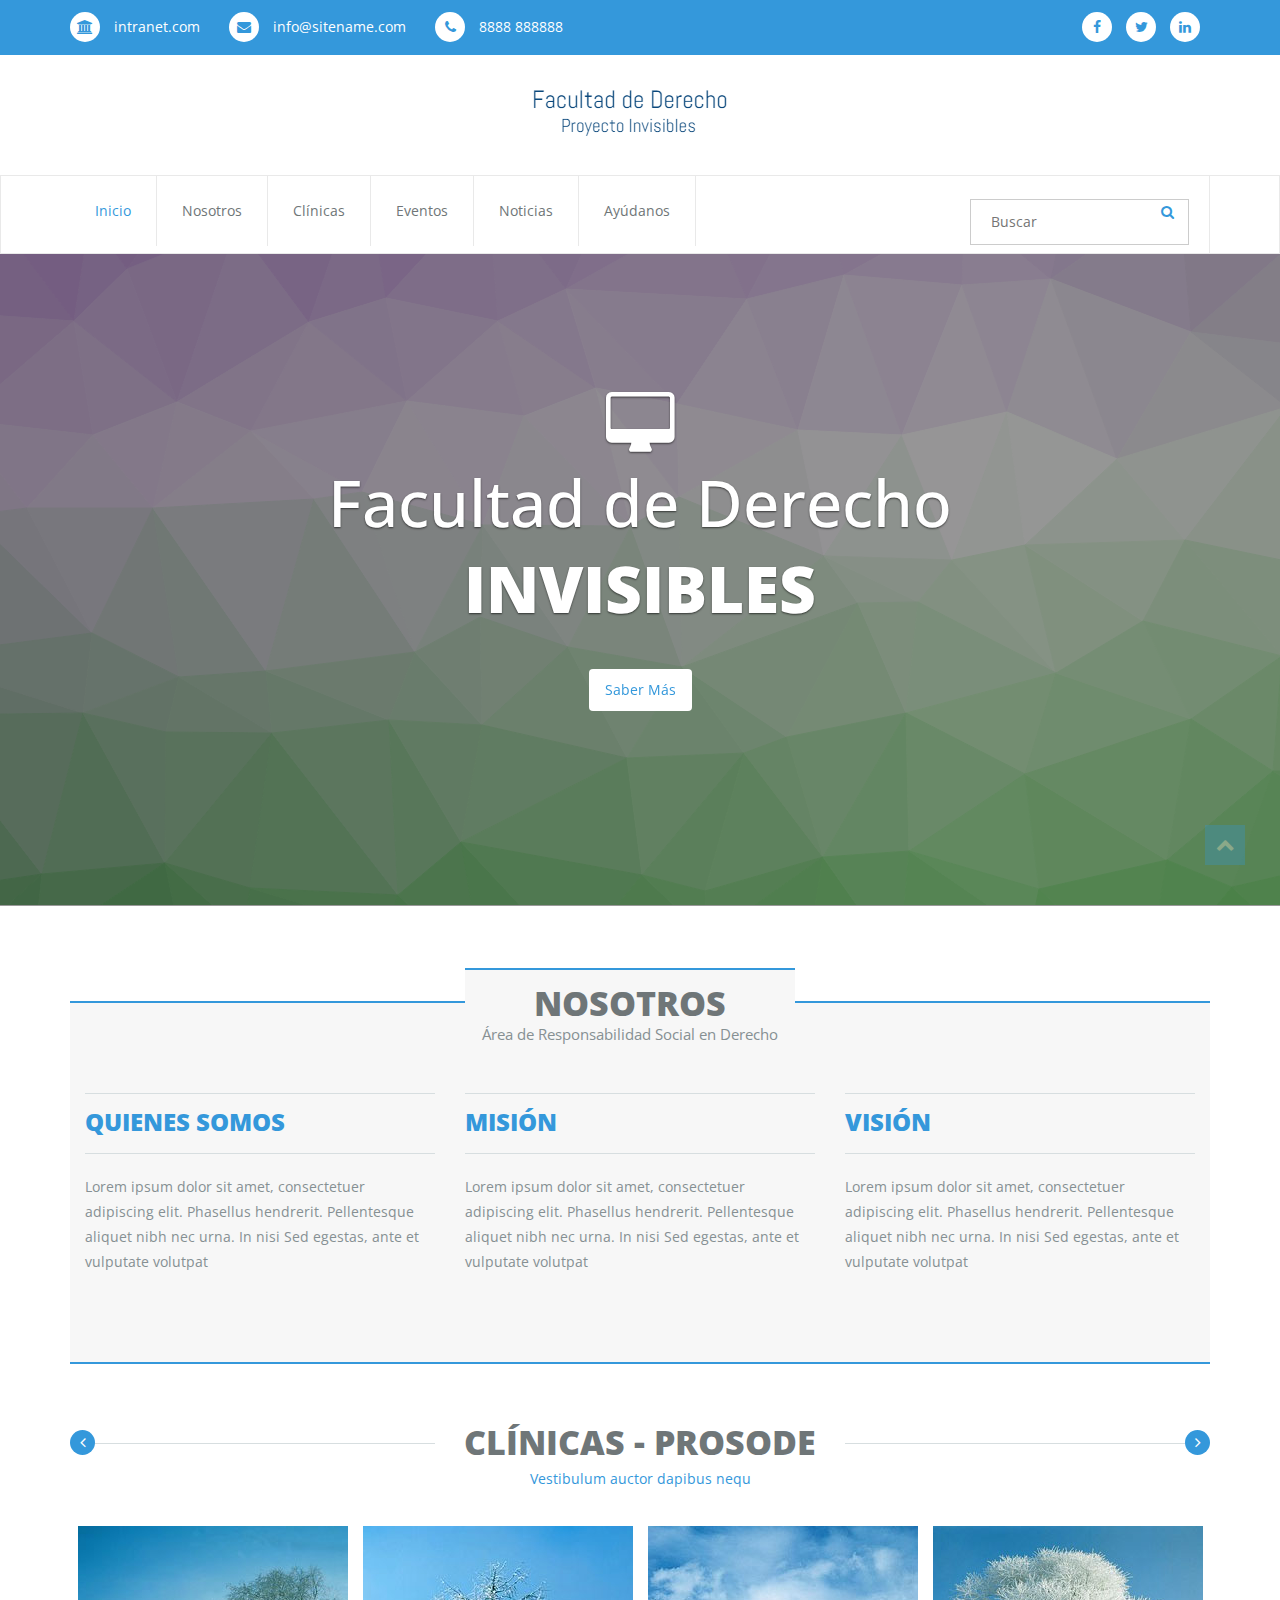
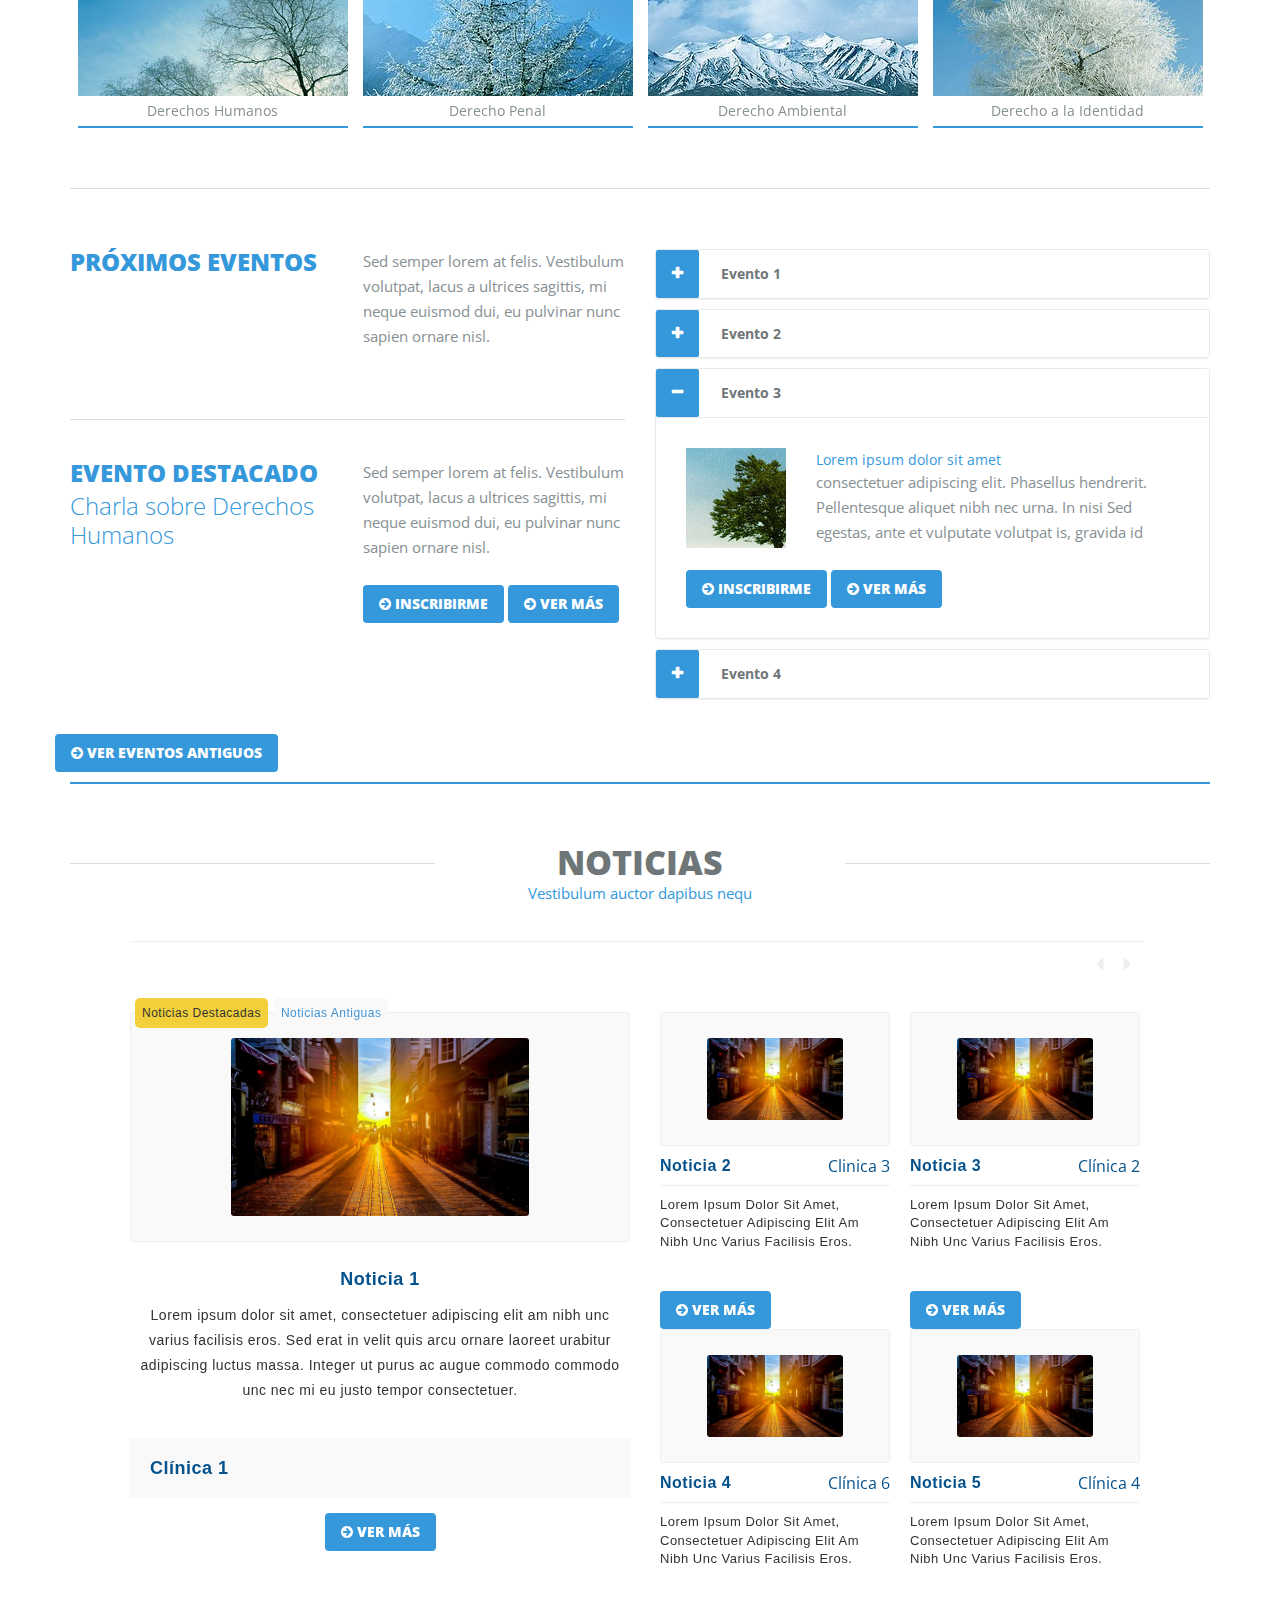
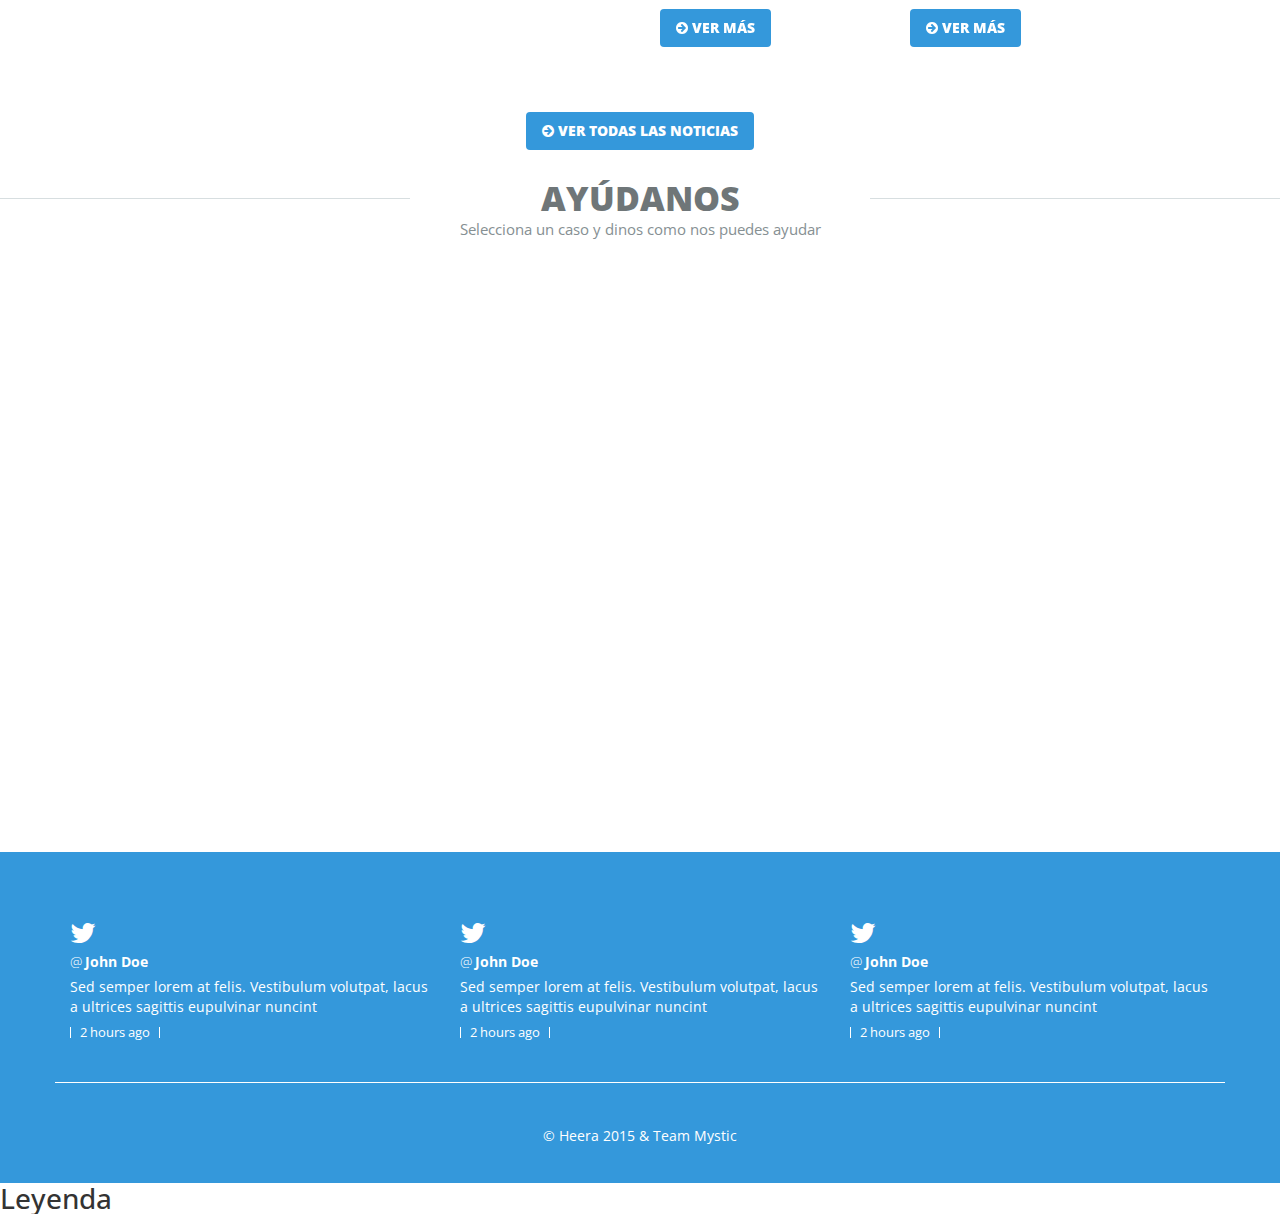
<file: index.html>
<!doctype html>
<html lang="en">
<head>
	<meta charset="UTF-8">
	<title>Facultad de Derecho | Team Mystic</title>        

	<meta name="description" content="Invisibles PUCP">

	<meta name="author" content="Jewel Theme">

	<meta http-equiv="X-UA-Compatible" content="IE=edge">

	<!-- Mobile Specific Meta -->
	<meta name="viewport" content="width=device-width, initial-scale=1">
	<!--[if IE]><meta http-equiv='X-UA-Compatible' content='IE=edge,chrome=1'><![endif]-->

	<!-- Bootstrap  -->
	<link href="assets/css/bootstrap.min.css" rel="stylesheet">

	<!-- icon fonts font Awesome -->
	<link href="assets/css/font-awesome.min.css" rel="stylesheet">
    
    <link href="assets/css/plugin.min.css" rel="stylesheet">

	<!-- Import Magnific Pop Up Styles -->
	<link rel="stylesheet" href="assets/css/magnific-popup.css">

	<!-- Import Custom Styles -->
	<link href="assets/css/style.css" rel="stylesheet">

	<!-- Import Animate Styles -->
	<link href="assets/css/animate.min.css" rel="stylesheet">

	<!-- Import owl.carousel Styles -->
	<link href="assets/css/owl.carousel.css" rel="stylesheet">    

	<!-- Import Custom Responsive Styles -->
	<link href="assets/css/responsive.css" rel="stylesheet">
    
    <link href="assets/css/theme.min.css" rel="stylesheet">    
    
    <link href="assets/css/pop-up.css" rel="stylesheet">
    
    <link href="assets/css/login-pop-up.css" rel="stylesheet">

	
	<!--[if IE]>
  		<script src="http://html5shiv.googlecode.com/svn/trunk/html5.js"></script>
  		<![endif]-->

  	</head>
  	<body class="header-fixed-top">

  		<div id="page-top" class="page-top"></div><!-- /.page-top -->

  		<section id="top-contact" class="top-contact">
  			<div class="container">
  				<div class="row">
  					<div class="col-sm-8 pull-left">
  						<ul class="contact-list">  
                            <li>
                                <a class="site-name" id="login-a" href="#">
                                    <span class="top-icon">
                                        <i class="fa fa-university"></i>
                                    </span>
                                    intranet.com
                                </a>                                
                            </li>
  							<li>
  								<a class="info" href="#">
  									<span class="top-icon"><i class="fa fa-envelope"></i></span>
  									info@sitename.com
  								</a>
  							</li>
  							<li>
  								<a class="phone-no" href="#">
  									<span class="top-icon"><i class="fa fa-phone"></i></span>
  									8888 888888
  								</a>
  							</li>
  						</ul>
  					</div>

  					<div class="col-sm-4 pull-right">
  						<div class="top-social">
  							<ul>
  								<li>
  									<a href="http://www.facebook.com" class="top-icon fa fa-facebook"></a>
  								</li>
  								<li>
  									<a href="http://www.twitter.com" class="top-icon fa fa-twitter"></a>
  								</li>
  								<li>
  									<a href="http://www.linkedin.com" class="top-icon fa fa-linkedin"></a>
  								</li>
  							</ul>
  						</div>
  					</div>
  				</div><!-- /.row -->
  			</div><!-- /.container -->
  		</section><!-- /#top-contact -->

  		<section id="site-banner" class="site-banner text-center">
  			<div class="container">
  				<div class="site-logo">
  					<a href="./"><img src="images/Logomakr_49Jpk3.png" alt="Site Logo"></a>
  				</div><!-- /.site-logo -->
  			</div><!-- /.container -->
  		</section><!-- /#site-banner -->

  		<header id="main-menu" class="main-menu">
            <div class="container">
                <div class="row">
  					<div class="col-sm-7">
  						<div class="navbar-header">
  							<button type="button" class="navbar-toggle collapsed" data-toggle="collapse" data-target="#menu">
  								<i class="fa fa-bars"></i>
  							</button>
                <div class="menu-logo">
                  <a href="./"><img src="images/Logomakr_0EGj8T.png" alt="menu Logo"></a>
                </div><!-- /.menu-logo -->
              </div>
              <nav id="menu" class="menu nav-collapse" data-toggle="collapse" data-target=".nav-collapse">
               <ul id="headernavigation" class="menu-list nav navbar-nav">
                <li id="intranet"><a href="#">Intranet</a></li>
                <li class="active"><a href="#page-top">Inicio</a></li>
                <li><a href="#about">Nosotros</a></li>
                <li><a href="#portfolio">Clínicas</a></li>
                <li><a href="#services">Eventos</a></li>
                <li><a href="#latest-post">Noticias</a></li>
                <li><a href="#contact">Ayúdanos</a></li>
              </ul><!-- /.menu-list -->
            </nav><!-- /.menu-list -->
          </div>

          <div class="col-sm-5">
            <div class="menu-search pull-right">
             <form role="search" class="search-form" action="#" method="get">
              <input class="search-field" type="text" name="s" id="s" placeholder="Buscar" required>
              <button class="btn search-btn" type="submit"><i class="fa fa-search"></i></button>
            </form><!-- /.search-form -->
          </div><!-- /.menu-search -->
        </div>
      </div><!-- /.row -->
    </div><!-- /.container -->
  </header><!-- /#main-menu -->



  <section id="main-slider" class="main-slider carousel slide" data-ride="carousel">

   <!-- Wrapper for slides -->
   <div class="carousel-inner" role="listbox">
    <div class="item item-1 active">
      <svg width="3000" height="651" xmlns="http://www.w3.org/2000/svg"><g><path d="M-15,-51L-94,403L-26,60Z" fill="#cdb4dc" stroke="#cdb4dc"/><path d="M-15,-51L-26,60L74,67Z" fill="#c3a0d8" stroke="#c3a0d8"/><path d="M-15,-51L74,67L90,-37Z" fill="#c29cd7" stroke="#c29cd7"/><path d="M-15,-51L90,-37L184,-62Z" fill="#be95d6" stroke="#be95d6"/><path d="M-15,-51L184,-62L364,-91Z" fill="#c097d7" stroke="#c097d7"/><path d="M90,-37L74,67L127,15Z" fill="#c5a3da" stroke="#c5a3da"/><path d="M90,-37L127,15L184,-62Z" fill="#c29cd8" stroke="#c29cd8"/><path d="M184,-62L127,15L237,-29Z" fill="#c49fd9" stroke="#c49fd9"/><path d="M184,-62L237,-29L364,-91Z" fill="#c39dda" stroke="#c39dda"/><path d="M237,-29L127,15L177,148Z" fill="#cbaddd" stroke="#cbaddd"/><path d="M237,-29L177,148L309,68Z" fill="#cfb4e0" stroke="#cfb4e0"/><path d="M237,-29L309,68L364,-91Z" fill="#c9a7dd" stroke="#c9a7dd"/><path d="M364,-91L309,68L386,44Z" fill="#cdafe0" stroke="#cdafe0"/><path d="M364,-91L386,44L488,-67Z" fill="#cba9df" stroke="#cba9df"/><path d="M364,-91L488,-67L817,-90Z" fill="#cba8e1" stroke="#cba8e1"/><path d="M488,-67L386,44L498,67Z" fill="#d2b6e3" stroke="#d2b6e3"/><path d="M488,-67L498,67L566,35Z" fill="#d4b9e4" stroke="#d4b9e4"/><path d="M488,-67L566,35L606,-53Z" fill="#d1b3e3" stroke="#d1b3e3"/><path d="M488,-67L606,-53L817,-90Z" fill="#d0afe3" stroke="#d0afe3"/><path d="M606,-53L566,35L709,-45Z" fill="#d5b8e6" stroke="#d5b8e6"/><path d="M606,-53L709,-45L817,-90Z" fill="#d3b4e6" stroke="#d3b4e6"/><path d="M709,-45L566,35L747,45Z" fill="#dac1e8" stroke="#dac1e8"/><path d="M709,-45L747,45L817,-90Z" fill="#d9bde8" stroke="#d9bde8"/><path d="M817,-90L747,45L844,21Z" fill="#dcc4eb" stroke="#dcc4eb"/><path d="M817,-90L844,21L965,-46Z" fill="#dcc2eb" stroke="#dcc2eb"/><path d="M817,-90L965,-46L1068,-55Z" fill="#dcc0ec" stroke="#dcc0ec"/><path d="M817,-90L1068,-55L1179,-64Z" fill="#dbc1eb" stroke="#dbc1eb"/><path d="M817,-90L1179,-64L1513,-58Z" fill="#d3bde2" stroke="#d3bde2"/><path d="M817,-90L1513,-58L2056,-85Z" fill="#c1b3d0" stroke="#c1b3d0"/><path d="M965,-46L844,21L962,31Z" fill="#e2ccee" stroke="#e2ccee"/><path d="M965,-46L962,31L1051,25Z" fill="#e4d0f0" stroke="#e4d0f0"/><path d="M965,-46L1051,25L1068,-55Z" fill="#e0caed" stroke="#e0caed"/><path d="M1068,-55L1051,25L1179,-64Z" fill="#dbc6e9" stroke="#dbc6e9"/><path d="M1179,-64L1051,25L1191,78Z" fill="#ddcee8" stroke="#ddcee8"/><path d="M1179,-64L1191,78L1303,-19Z" fill="#d7c9e2" stroke="#d7c9e2"/><path d="M1179,-64L1303,-19L1413,-43Z" fill="#cebfdc" stroke="#cebfdc"/><path d="M1179,-64L1413,-43L1513,-58Z" fill="#c8bad6" stroke="#c8bad6"/><path d="M1303,-19L1191,78L1304,92Z" fill="#dad2e2" stroke="#dad2e2"/><path d="M1303,-19L1304,92L1354,88Z" fill="#d7d2df" stroke="#d7d2df"/><path d="M1303,-19L1354,88L1413,-43Z" fill="#d0c7db" stroke="#d0c7db"/><path d="M1413,-43L1354,88L1466,90Z" fill="#d1cdd9" stroke="#d1cdd9"/><path d="M1413,-43L1466,90L1513,-58Z" fill="#c8c2d3" stroke="#c8c2d3"/><path d="M1513,-58L1466,90L1595,-16Z" fill="#c5c2d0" stroke="#c5c2d0"/><path d="M1513,-58L1595,-16L1735,-61Z" fill="#bab6c8" stroke="#bab6c8"/><path d="M1513,-58L1735,-61L2056,-85Z" fill="#afadbd" stroke="#afadbd"/><path d="M1595,-16L1466,90L1561,135Z" fill="#cbcfd2" stroke="#cbcfd2"/><path d="M1595,-16L1561,135L1635,59Z" fill="#c7cbce" stroke="#c7cbce"/><path d="M1595,-16L1635,59L1685,36Z" fill="#c1c3ca" stroke="#c1c3ca"/><path d="M1595,-16L1685,36L1735,-61Z" fill="#babac6" stroke="#babac6"/><path d="M1735,-61L1685,36L1798,46Z" fill="#b8bdc3" stroke="#b8bdc3"/><path d="M1735,-61L1798,46L1836,-30Z" fill="#b3b7be" stroke="#b3b7be"/><path d="M1735,-61L1836,-30L2056,-85Z" fill="#aaabb7" stroke="#aaabb7"/><path d="M1836,-30L1798,46L1937,34Z" fill="#b3bbbc" stroke="#b3bbbc"/><path d="M1836,-30L1937,34L1925,-25Z" fill="#aeb5b8" stroke="#aeb5b8"/><path d="M1836,-30L1925,-25L2056,-85Z" fill="#a7acb4" stroke="#a7acb4"/><path d="M1925,-25L1937,34L2067,52Z" fill="#acb8b5" stroke="#acb8b5"/><path d="M1925,-25L2067,52L2056,-85Z" fill="#a5afb0" stroke="#a5afb0"/><path d="M2056,-85L2067,52L2156,-76Z" fill="#9faaaa" stroke="#9faaaa"/><path d="M2056,-85L2156,-76L2657,-67Z" fill="#8f9d9c" stroke="#8f9d9c"/><path d="M2056,-85L2657,-67L3138,-66Z" fill="#7c9488" stroke="#7c9488"/><path d="M2156,-76L2067,52L2179,42Z" fill="#a1b1aa" stroke="#a1b1aa"/><path d="M2156,-76L2179,42L2239,-47Z" fill="#9aa9a5" stroke="#9aa9a5"/><path d="M2156,-76L2239,-47L2326,-56Z" fill="#93a1a0" stroke="#93a1a0"/><path d="M2156,-76L2326,-56L2657,-67Z" fill="#8a9c97" stroke="#8a9c97"/><path d="M2239,-47L2179,42L2258,69Z" fill="#9db2a5" stroke="#9db2a5"/><path d="M2239,-47L2258,69L2326,-56Z" fill="#97aaa1" stroke="#97aaa1"/><path d="M2326,-56L2258,69L2360,36Z" fill="#97aea0" stroke="#97aea0"/><path d="M2326,-56L2360,36L2440,-43Z" fill="#90a59a" stroke="#90a59a"/><path d="M2326,-56L2440,-43L2657,-67Z" fill="#869b92" stroke="#869b92"/><path d="M2440,-43L2360,36L2464,81Z" fill="#91ad9a" stroke="#91ad9a"/><path d="M2440,-43L2464,81L2553,63Z" fill="#8fad96" stroke="#8fad96"/><path d="M2440,-43L2553,63L2604,-19Z" fill="#88a591" stroke="#88a591"/><path d="M2440,-43L2604,-19L2657,-67Z" fill="#829b8d" stroke="#829b8d"/><path d="M2604,-19L2553,63L2721,45Z" fill="#86a88d" stroke="#86a88d"/><path d="M2604,-19L2721,45L2657,-67Z" fill="#7f9f89" stroke="#7f9f89"/><path d="M2657,-67L2721,45L2778,34Z" fill="#7ea186" stroke="#7ea186"/><path d="M2657,-67L2778,34L2835,-33Z" fill="#789a82" stroke="#789a82"/><path d="M2657,-67L2835,-33L2948,-44Z" fill="#72937d" stroke="#72937d"/><path d="M2657,-67L2948,-44L3138,-66Z" fill="#6b8e77" stroke="#6b8e77"/><path d="M2835,-33L2778,34L2940,71Z" fill="#78a17e" stroke="#78a17e"/><path d="M2835,-33L2940,71L2948,-44Z" fill="#729a7a" stroke="#729a7a"/><path d="M2948,-44L2940,71L2991,64Z" fill="#729f78" stroke="#729f78"/><path d="M2948,-44L2991,64L3035,-49Z" fill="#6c9674" stroke="#6c9674"/><path d="M2948,-44L3035,-49L3138,-66Z" fill="#648c72" stroke="#648c72"/><path d="M3035,-49L2991,64L3117,53Z" fill="#6c9b76" stroke="#6c9b76"/><path d="M3035,-49L3117,53L3138,-66Z" fill="#679174" stroke="#679174"/><path d="M3138,-66L3117,53L3157,140Z" fill="#6d9c77" stroke="#6d9c77"/><path d="M-26,60L-94,403L-41,166Z" fill="#d4c2df" stroke="#d4c2df"/><path d="M-26,60L-41,166L74,67Z" fill="#cbaedb" stroke="#cbaedb"/><path d="M74,67L-41,166L93,181Z" fill="#d0b8de" stroke="#d0b8de"/><path d="M74,67L93,181L177,148Z" fill="#d2bbe0" stroke="#d2bbe0"/><path d="M74,67L177,148L127,15Z" fill="#cdb1de" stroke="#cdb1de"/><path d="M309,68L177,148L251,177Z" fill="#d7c2e3" stroke="#d7c2e3"/><path d="M309,68L251,177L407,147Z" fill="#dac6e5" stroke="#dac6e5"/><path d="M309,68L407,147L386,44Z" fill="#d6c0e4" stroke="#d6c0e4"/><path d="M386,44L407,147L498,67Z" fill="#d9c3e6" stroke="#d9c3e6"/><path d="M498,67L407,147L524,162Z" fill="#dfcde9" stroke="#dfcde9"/><path d="M498,67L524,162L596,134Z" fill="#e1d0ea" stroke="#e1d0ea"/><path d="M498,67L596,134L566,35Z" fill="#ddc8e9" stroke="#ddc8e9"/><path d="M566,35L596,134L677,150Z" fill="#e2d1ec" stroke="#e2d1ec"/><path d="M566,35L677,150L747,45Z" fill="#e0cdeb" stroke="#e0cdeb"/><path d="M747,45L677,150L798,176Z" fill="#e8dbf0" stroke="#e8dbf0"/><path d="M747,45L798,176L844,21Z" fill="#e5d5ef" stroke="#e5d5ef"/><path d="M844,21L798,176L902,181Z" fill="#ece1f3" stroke="#ece1f3"/><path d="M844,21L902,181L962,31Z" fill="#e9daf2" stroke="#e9daf2"/><path d="M962,31L902,181L1007,158Z" fill="#f0e6f6" stroke="#f0e6f6"/><path d="M962,31L1007,158L1051,25Z" fill="#ebdef3" stroke="#ebdef3"/><path d="M1051,25L1007,158L1117,205Z" fill="#eee8f3" stroke="#eee8f3"/><path d="M1051,25L1117,205L1191,78Z" fill="#e8e1ee" stroke="#e8e1ee"/><path d="M1191,78L1117,205L1287,153Z" fill="#e8e7eb" stroke="#e8e7eb"/><path d="M1191,78L1287,153L1304,92Z" fill="#e0dee6" stroke="#e0dee6"/><path d="M1304,92L1287,153L1353,171Z" fill="#e0e3e4" stroke="#e0e3e4"/><path d="M1304,92L1353,171L1354,88Z" fill="#dddee1" stroke="#dddee1"/><path d="M1354,88L1353,171L1466,90Z" fill="#d9dcde" stroke="#d9dcde"/><path d="M1466,90L1353,171L1483,179Z" fill="#dae1dd" stroke="#dae1dd"/><path d="M1466,90L1483,179L1561,135Z" fill="#d5ddd8" stroke="#d5ddd8"/><path d="M1635,59L1561,135L1700,183Z" fill="#ccd7d0" stroke="#ccd7d0"/><path d="M1635,59L1700,183L1685,36Z" fill="#c6cfcb" stroke="#c6cfcb"/><path d="M1685,36L1700,183L1807,129Z" fill="#c5d3c9" stroke="#c5d3c9"/><path d="M1685,36L1807,129L1798,46Z" fill="#bec8c4" stroke="#bec8c4"/><path d="M1798,46L1807,129L1937,34Z" fill="#b9c6bf" stroke="#b9c6bf"/><path d="M1937,34L1807,129L1913,172Z" fill="#bbcdbf" stroke="#bbcdbf"/><path d="M1937,34L1913,172L2022,146Z" fill="#b7ccbb" stroke="#b7ccbb"/><path d="M1937,34L2022,146L2067,52Z" fill="#b0c3b6" stroke="#b0c3b6"/><path d="M2067,52L2022,146L2152,132Z" fill="#afc8b3" stroke="#afc8b3"/><path d="M2067,52L2152,132L2179,42Z" fill="#a8bfae" stroke="#a8bfae"/><path d="M2179,42L2152,132L2258,69Z" fill="#a5beaa" stroke="#a5beaa"/><path d="M2258,69L2152,132L2254,158Z" fill="#a7c6ab" stroke="#a7c6ab"/><path d="M2258,69L2254,158L2369,143Z" fill="#a4c4a7" stroke="#a4c4a7"/><path d="M2258,69L2369,143L2360,36Z" fill="#9ebba2" stroke="#9ebba2"/><path d="M2360,36L2369,143L2464,81Z" fill="#99ba9e" stroke="#99ba9e"/><path d="M2464,81L2369,143L2447,162Z" fill="#9cc29e" stroke="#9cc29e"/><path d="M2464,81L2447,162L2578,175Z" fill="#99c29a" stroke="#99c29a"/><path d="M2464,81L2578,175L2553,63Z" fill="#94ba97" stroke="#94ba97"/><path d="M2553,63L2578,175L2696,172Z" fill="#92be93" stroke="#92be93"/><path d="M2553,63L2696,172L2721,45Z" fill="#8bb48e" stroke="#8bb48e"/><path d="M2721,45L2696,172L2765,190Z" fill="#8bba8c" stroke="#8bba8c"/><path d="M2721,45L2765,190L2778,34Z" fill="#84b188" stroke="#84b188"/><path d="M2778,34L2765,190L2918,164Z" fill="#85b786" stroke="#85b786"/><path d="M2778,34L2918,164L2940,71Z" fill="#7dad80" stroke="#7dad80"/><path d="M2940,71L2918,164L2991,64Z" fill="#7aad7c" stroke="#7aad7c"/><path d="M2991,64L2918,164L3043,155Z" fill="#7bb27c" stroke="#7bb27c"/><path d="M2991,64L3043,155L3117,53Z" fill="#73a879" stroke="#73a879"/><path d="M3117,53L3043,155L3157,140Z" fill="#75ac7b" stroke="#75ac7b"/><path d="M-41,166L-94,403L-29,261Z" fill="#c7c0d1" stroke="#c7c0d1"/><path d="M-41,166L-29,261L27,254Z" fill="#d4c5de" stroke="#d4c5de"/><path d="M-41,166L27,254L93,181Z" fill="#d6c4e1" stroke="#d6c4e1"/><path d="M93,181L27,254L153,254Z" fill="#d8cae1" stroke="#d8cae1"/><path d="M93,181L153,254L177,148Z" fill="#dac9e4" stroke="#dac9e4"/><path d="M177,148L153,254L251,177Z" fill="#dccce5" stroke="#dccce5"/><path d="M251,177L153,254L314,245Z" fill="#ded2e5" stroke="#ded2e5"/><path d="M251,177L314,245L362,238Z" fill="#e2d7e9" stroke="#e2d7e9"/><path d="M251,177L362,238L407,147Z" fill="#e0d2e9" stroke="#e0d2e9"/><path d="M407,147L362,238L483,271Z" fill="#e6dcec" stroke="#e6dcec"/><path d="M407,147L483,271L524,162Z" fill="#e6dbed" stroke="#e6dbed"/><path d="M524,162L483,271L631,272Z" fill="#e6e2eb" stroke="#e6e2eb"/><path d="M524,162L631,272L596,134Z" fill="#e9e0ef" stroke="#e9e0ef"/><path d="M596,134L631,272L679,243Z" fill="#eee8f2" stroke="#eee8f2"/><path d="M596,134L679,243L677,150Z" fill="#eae0f0" stroke="#eae0f0"/><path d="M677,150L679,243L798,176Z" fill="#eee7f2" stroke="#eee7f2"/><path d="M798,176L679,243L824,302Z" fill="#ededef" stroke="#ededef"/><path d="M798,176L824,302L902,181Z" fill="#f5f3f7" stroke="#f5f3f7"/><path d="M902,181L824,302L952,306Z" fill="#ecf3ed" stroke="#ecf3ed"/><path d="M902,181L952,306L1007,158Z" fill="#faf8fa" stroke="#faf8fa"/><path d="M1007,158L952,306L1025,291Z" fill="#f3f9f3" stroke="#f3f9f3"/><path d="M1007,158L1025,291L1117,205Z" fill="#f8faf8" stroke="#f8faf8"/><path d="M1117,205L1025,291L1185,286Z" fill="#eaf6e9" stroke="#eaf6e9"/><path d="M1117,205L1185,286L1287,153Z" fill="#eff5ef" stroke="#eff5ef"/><path d="M1287,153L1185,286L1291,308Z" fill="#e4f2e3" stroke="#e4f2e3"/><path d="M1287,153L1291,308L1353,171Z" fill="#e8f1e8" stroke="#e8f1e8"/><path d="M1353,171L1291,308L1385,272Z" fill="#dff0dd" stroke="#dff0dd"/><path d="M1353,171L1385,272L1483,179Z" fill="#e2eee2" stroke="#e2eee2"/><path d="M1483,179L1385,272L1479,281Z" fill="#daedd9" stroke="#daedd9"/><path d="M1483,179L1479,281L1631,248Z" fill="#d7ebd6" stroke="#d7ebd6"/><path d="M1483,179L1631,248L1561,135Z" fill="#d7e6d7" stroke="#d7e6d7"/><path d="M1561,135L1631,248L1700,183Z" fill="#d2e4d3" stroke="#d2e4d3"/><path d="M1700,183L1631,248L1668,262Z" fill="#d0e8ce" stroke="#d0e8ce"/><path d="M1700,183L1668,262L1850,254Z" fill="#cbe6c9" stroke="#cbe6c9"/><path d="M1700,183L1850,254L1807,129Z" fill="#c9e0c9" stroke="#c9e0c9"/><path d="M1807,129L1850,254L1913,172Z" fill="#c4ddc5" stroke="#c4ddc5"/><path d="M1913,172L1850,254L1898,259Z" fill="#c4e2c1" stroke="#c4e2c1"/><path d="M1913,172L1898,259L2073,249Z" fill="#bfe0bd" stroke="#bfe0bd"/><path d="M1913,172L2073,249L2022,146Z" fill="#bcdabc" stroke="#bcdabc"/><path d="M2022,146L2073,249L2152,132Z" fill="#b6d4b6" stroke="#b6d4b6"/><path d="M2152,132L2073,249L2133,252Z" fill="#b8dbb5" stroke="#b8dbb5"/><path d="M2152,132L2133,252L2254,158Z" fill="#b0d3b0" stroke="#b0d3b0"/><path d="M2254,158L2133,252L2293,278Z" fill="#afd8ac" stroke="#afd8ac"/><path d="M2254,158L2293,278L2373,248Z" fill="#aad6a8" stroke="#aad6a8"/><path d="M2254,158L2373,248L2369,143Z" fill="#a8cfa7" stroke="#a8cfa7"/><path d="M2369,143L2373,248L2447,162Z" fill="#a4cea3" stroke="#a4cea3"/><path d="M2447,162L2373,248L2503,239Z" fill="#a5d3a2" stroke="#a5d3a2"/><path d="M2447,162L2503,239L2578,175Z" fill="#9ecc9c" stroke="#9ecc9c"/><path d="M2578,175L2503,239L2586,289Z" fill="#9acf96" stroke="#9acf96"/><path d="M2578,175L2586,289L2700,262Z" fill="#94cc91" stroke="#94cc91"/><path d="M2578,175L2700,262L2696,172Z" fill="#96ca94" stroke="#96ca94"/><path d="M2696,172L2700,262L2765,190Z" fill="#93c990" stroke="#93c990"/><path d="M2765,190L2700,262L2824,249Z" fill="#8dc98a" stroke="#8dc98a"/><path d="M2765,190L2824,249L2918,164Z" fill="#8cc588" stroke="#8cc588"/><path d="M2918,164L2824,249L2920,244Z" fill="#8ac686" stroke="#8ac686"/><path d="M2918,164L2920,244L3013,237Z" fill="#86c482" stroke="#86c482"/><path d="M2918,164L3013,237L3043,155Z" fill="#80bd7e" stroke="#80bd7e"/><path d="M3043,155L3013,237L3099,260Z" fill="#80c280" stroke="#80c280"/><path d="M3043,155L3099,260L3157,140Z" fill="#7cba7e" stroke="#7cba7e"/><path d="M3157,140L3099,260L3159,397Z" fill="#74bc74" stroke="#74bc74"/><path d="M-29,261L-94,403L92,379Z" fill="#b7bec0" stroke="#b7bec0"/><path d="M-29,261L92,379L27,254Z" fill="#c5c3ce" stroke="#c5c3ce"/><path d="M27,254L92,379L153,254Z" fill="#c8c6d0" stroke="#c8c6d0"/><path d="M153,254L92,379L179,423Z" fill="#bcc5c3" stroke="#bcc5c3"/><path d="M153,254L179,423L266,417Z" fill="#bbc8c2" stroke="#bbc8c2"/><path d="M153,254L266,417L314,245Z" fill="#cbced2" stroke="#cbced2"/><path d="M314,245L266,417L415,398Z" fill="#c3cfc8" stroke="#c3cfc8"/><path d="M314,245L415,398L362,238Z" fill="#d2d5d8" stroke="#d2d5d8"/><path d="M362,238L415,398L483,271Z" fill="#d2d7d7" stroke="#d2d7d7"/><path d="M483,271L415,398L480,363Z" fill="#c9d7ce" stroke="#c9d7ce"/><path d="M483,271L480,363L568,393Z" fill="#ccd9d0" stroke="#ccd9d0"/><path d="M483,271L568,393L631,272Z" fill="#d4ded8" stroke="#d4ded8"/><path d="M631,272L568,393L682,413Z" fill="#ccdece" stroke="#ccdece"/><path d="M631,272L682,413L679,243Z" fill="#d9e4dc" stroke="#d9e4dc"/><path d="M679,243L682,413L824,302Z" fill="#d9e6db" stroke="#d9e6db"/><path d="M824,302L682,413L858,349Z" fill="#d3e8d3" stroke="#d3e8d3"/><path d="M824,302L858,349L918,348Z" fill="#daeddb" stroke="#daeddb"/><path d="M824,302L918,348L952,306Z" fill="#dfefdf" stroke="#dfefdf"/><path d="M952,306L918,348L1056,419Z" fill="#d9f1d8" stroke="#d9f1d8"/><path d="M952,306L1056,419L1025,291Z" fill="#def3dc" stroke="#def3dc"/><path d="M1025,291L1056,419L1143,367Z" fill="#d5f0d3" stroke="#d5f0d3"/><path d="M1025,291L1143,367L1185,286Z" fill="#ddf2db" stroke="#ddf2db"/><path d="M1185,286L1143,367L1282,402Z" fill="#cfedcd" stroke="#cfedcd"/><path d="M1185,286L1282,402L1291,308Z" fill="#d1edcf" stroke="#d1edcf"/><path d="M1291,308L1282,402L1394,384Z" fill="#c4e9c3" stroke="#c4e9c3"/><path d="M1291,308L1394,384L1385,272Z" fill="#cdebcb" stroke="#cdebcb"/><path d="M1385,272L1394,384L1479,281Z" fill="#cbeaca" stroke="#cbeaca"/><path d="M1479,281L1394,384L1516,368Z" fill="#c1e6bf" stroke="#c1e6bf"/><path d="M1479,281L1516,368L1631,248Z" fill="#c7e7c5" stroke="#c7e7c5"/><path d="M1631,248L1516,368L1568,421Z" fill="#bae3b8" stroke="#bae3b8"/><path d="M1631,248L1568,421L1668,262Z" fill="#bfe4be" stroke="#bfe4be"/><path d="M1668,262L1568,421L1717,381Z" fill="#b3e1b0" stroke="#b3e1b0"/><path d="M1668,262L1717,381L1818,353Z" fill="#b4e0b1" stroke="#b4e0b1"/><path d="M1668,262L1818,353L1850,254Z" fill="#bbe1b9" stroke="#bbe1b9"/><path d="M1850,254L1818,353L1898,259Z" fill="#b7dfb4" stroke="#b7dfb4"/><path d="M1898,259L1818,353L1926,370Z" fill="#acdca9" stroke="#acdca9"/><path d="M1898,259L1926,370L2002,381Z" fill="#a6d9a3" stroke="#a6d9a3"/><path d="M1898,259L2002,381L2073,249Z" fill="#addbaa" stroke="#addbaa"/><path d="M2073,249L2002,381L2113,387Z" fill="#9ed69b" stroke="#9ed69b"/><path d="M2073,249L2113,387L2133,252Z" fill="#a6d7a3" stroke="#a6d7a3"/><path d="M2133,252L2113,387L2243,395Z" fill="#97d393" stroke="#97d393"/><path d="M2133,252L2243,395L2293,278Z" fill="#9cd499" stroke="#9cd499"/><path d="M2293,278L2243,395L2331,421Z" fill="#8ace87" stroke="#8ace87"/><path d="M2293,278L2331,421L2373,248Z" fill="#94d090" stroke="#94d090"/><path d="M2373,248L2331,421L2490,371Z" fill="#88cc84" stroke="#88cc84"/><path d="M2373,248L2490,371L2503,239Z" fill="#93ce90" stroke="#93ce90"/><path d="M2503,239L2490,371L2586,289Z" fill="#8ccc88" stroke="#8ccc88"/><path d="M2586,289L2490,371L2577,411Z" fill="#7dc778" stroke="#7dc778"/><path d="M2586,289L2577,411L2659,350Z" fill="#7bc677" stroke="#7bc677"/><path d="M2586,289L2659,350L2700,262Z" fill="#84c881" stroke="#84c881"/><path d="M2700,262L2659,350L2826,403Z" fill="#77c372" stroke="#77c372"/><path d="M2700,262L2826,403L2824,249Z" fill="#7bc477" stroke="#7bc477"/><path d="M2824,249L2826,403L2898,409Z" fill="#6cbf67" stroke="#6cbf67"/><path d="M2824,249L2898,409L2920,244Z" fill="#76c272" stroke="#76c272"/><path d="M2920,244L2898,409L3027,365Z" fill="#69bd64" stroke="#69bd64"/><path d="M2920,244L3027,365L3013,237Z" fill="#75c070" stroke="#75c070"/><path d="M3013,237L3027,365L3099,260Z" fill="#6fbd6e" stroke="#6fbd6e"/><path d="M3099,260L3027,365L3159,397Z" fill="#62b961" stroke="#62b961"/><path d="M-94,403L-59,635L-81,461Z" fill="#91b199" stroke="#91b199"/><path d="M-94,403L-81,461L83,459Z" fill="#a1b7a9" stroke="#a1b7a9"/><path d="M-94,403L83,459L92,379Z" fill="#a9bcb1" stroke="#a9bcb1"/><path d="M92,379L83,459L179,423Z" fill="#abc0b2" stroke="#abc0b2"/><path d="M179,423L83,459L166,478Z" fill="#a4bfaa" stroke="#a4bfaa"/><path d="M179,423L166,478L272,479Z" fill="#a5c2aa" stroke="#a5c2aa"/><path d="M179,423L272,479L266,417Z" fill="#aac5b0" stroke="#aac5b0"/><path d="M266,417L272,479L389,466Z" fill="#a9c8ae" stroke="#a9c8ae"/><path d="M266,417L389,466L415,398Z" fill="#b2ccb6" stroke="#b2ccb6"/><path d="M415,398L389,466L482,471Z" fill="#b0cfb4" stroke="#b0cfb4"/><path d="M415,398L482,471L480,363Z" fill="#b9d3bd" stroke="#b9d3bd"/><path d="M480,363L482,471L568,393Z" fill="#bcd5bf" stroke="#bcd5bf"/><path d="M568,393L482,471L627,504Z" fill="#b2d5b4" stroke="#b2d5b4"/><path d="M568,393L627,504L682,413Z" fill="#b9dabb" stroke="#b9dabb"/><path d="M682,413L627,504L744,499Z" fill="#b3dbb4" stroke="#b3dbb4"/><path d="M682,413L744,499L787,483Z" fill="#b6deb7" stroke="#b6deb7"/><path d="M682,413L787,483L858,349Z" fill="#c4e3c4" stroke="#c4e3c4"/><path d="M858,349L787,483L906,459Z" fill="#c3e6c2" stroke="#c3e6c2"/><path d="M858,349L906,459L918,348Z" fill="#cfebce" stroke="#cfebce"/><path d="M918,348L906,459L1056,419Z" fill="#ccedcb" stroke="#ccedcb"/><path d="M1056,419L906,459L1025,520Z" fill="#c0ecbd" stroke="#c0ecbd"/><path d="M1056,419L1025,520L1191,465Z" fill="#bae9b7" stroke="#bae9b7"/><path d="M1056,419L1191,465L1143,367Z" fill="#c3ebc1" stroke="#c3ebc1"/><path d="M1143,367L1191,465L1282,402Z" fill="#c0eabe" stroke="#c0eabe"/><path d="M1282,402L1191,465L1273,517Z" fill="#b2e5af" stroke="#b2e5af"/><path d="M1282,402L1273,517L1406,517Z" fill="#aae2a6" stroke="#aae2a6"/><path d="M1282,402L1406,517L1394,384Z" fill="#b2e4af" stroke="#b2e4af"/><path d="M1394,384L1406,517L1491,495Z" fill="#a6e0a3" stroke="#a6e0a3"/><path d="M1394,384L1491,495L1516,368Z" fill="#b0e2ad" stroke="#b0e2ad"/><path d="M1516,368L1491,495L1568,421Z" fill="#a9e0a6" stroke="#a9e0a6"/><path d="M1568,421L1491,495L1624,465Z" fill="#9fdd9c" stroke="#9fdd9c"/><path d="M1568,421L1624,465L1717,381Z" fill="#a4dca1" stroke="#a4dca1"/><path d="M1717,381L1624,465L1667,490Z" fill="#9ddb99" stroke="#9ddb99"/><path d="M1717,381L1667,490L1841,497Z" fill="#95d792" stroke="#95d792"/><path d="M1717,381L1841,497L1818,353Z" fill="#9dd99a" stroke="#9dd99a"/><path d="M1818,353L1841,497L1926,370Z" fill="#9ad797" stroke="#9ad797"/><path d="M1926,370L1841,497L1944,479Z" fill="#8ed38a" stroke="#8ed38a"/><path d="M1926,370L1944,479L2002,381Z" fill="#94d490" stroke="#94d490"/><path d="M2002,381L1944,479L2031,491Z" fill="#88d184" stroke="#88d184"/><path d="M2002,381L2031,491L2113,387Z" fill="#8cd188" stroke="#8cd188"/><path d="M2113,387L2031,491L2128,514Z" fill="#7fcd7a" stroke="#7fcd7a"/><path d="M2113,387L2128,514L2243,484Z" fill="#7bcc76" stroke="#7bcc76"/><path d="M2113,387L2243,484L2243,395Z" fill="#82cd7e" stroke="#82cd7e"/><path d="M2243,395L2243,484L2331,421Z" fill="#7bca76" stroke="#7bca76"/><path d="M2331,421L2243,484L2370,506Z" fill="#70c66b" stroke="#70c66b"/><path d="M2331,421L2370,506L2480,468Z" fill="#6cc567" stroke="#6cc567"/><path d="M2331,421L2480,468L2490,371Z" fill="#75c770" stroke="#75c770"/><path d="M2490,371L2480,468L2577,411Z" fill="#70c46c" stroke="#70c46c"/><path d="M2577,411L2480,468L2580,529Z" fill="#62c05c" stroke="#62c05c"/><path d="M2577,411L2580,529L2705,457Z" fill="#5fbe59" stroke="#5fbe59"/><path d="M2577,411L2705,457L2659,350Z" fill="#6bc166" stroke="#6bc166"/><path d="M2659,350L2705,457L2826,403Z" fill="#67bf61" stroke="#67bf61"/><path d="M2826,403L2705,457L2834,470Z" fill="#5abb54" stroke="#5abb54"/><path d="M2826,403L2834,470L2898,409Z" fill="#5aba54" stroke="#5aba54"/><path d="M2898,409L2834,470L2904,484Z" fill="#52b84c" stroke="#52b84c"/><path d="M2898,409L2904,484L3019,494Z" fill="#4cb546" stroke="#4cb546"/><path d="M2898,409L3019,494L3027,365Z" fill="#53b74d" stroke="#53b74d"/><path d="M3027,365L3019,494L3113,492Z" fill="#48b346" stroke="#48b346"/><path d="M3027,365L3113,492L3159,397Z" fill="#50b44e" stroke="#50b44e"/><path d="M3159,397L3113,492L3156,618Z" fill="#3bad39" stroke="#3bad39"/><path d="M3159,397L3156,618L3161,737Z" fill="#28a824" stroke="#28a824"/><path d="M-81,461L-59,635L42,620Z" fill="#81af88" stroke="#81af88"/><path d="M-81,461L42,620L83,459Z" fill="#91b598" stroke="#91b598"/><path d="M83,459L42,620L165,609Z" fill="#88b68e" stroke="#88b68e"/><path d="M83,459L165,609L166,478Z" fill="#95bb9b" stroke="#95bb9b"/><path d="M166,478L165,609L272,479Z" fill="#95be9a" stroke="#95be9a"/><path d="M272,479L165,609L250,634Z" fill="#8abc8e" stroke="#8abc8e"/><path d="M272,479L250,634L398,641Z" fill="#8ac08e" stroke="#8ac08e"/><path d="M272,479L398,641L389,466Z" fill="#99c59d" stroke="#99c59d"/><path d="M389,466L398,641L461,588Z" fill="#93c796" stroke="#93c796"/><path d="M389,466L461,588L482,471Z" fill="#a1cca4" stroke="#a1cca4"/><path d="M482,471L461,588L627,504Z" fill="#a1cfa3" stroke="#a1cfa3"/><path d="M627,504L461,588L642,621Z" fill="#97cf98" stroke="#97cf98"/><path d="M627,504L642,621L744,499Z" fill="#a2d6a2" stroke="#a2d6a2"/><path d="M744,499L642,621L705,637Z" fill="#98d498" stroke="#98d498"/><path d="M744,499L705,637L823,603Z" fill="#9cd89b" stroke="#9cd89b"/><path d="M744,499L823,603L787,483Z" fill="#a9dca8" stroke="#a9dca8"/><path d="M787,483L823,603L906,459Z" fill="#aee0ad" stroke="#aee0ad"/><path d="M906,459L823,603L909,597Z" fill="#a6e0a5" stroke="#a6e0a5"/><path d="M906,459L909,597L1025,520Z" fill="#afe5ad" stroke="#afe5ad"/><path d="M1025,520L909,597L1039,635Z" fill="#a3e4a0" stroke="#a3e4a0"/><path d="M1025,520L1039,635L1167,606Z" fill="#9ee29a" stroke="#9ee29a"/><path d="M1025,520L1167,606L1191,465Z" fill="#a9e4a5" stroke="#a9e4a5"/><path d="M1191,465L1167,606L1273,517Z" fill="#a4e2a1" stroke="#a4e2a1"/><path d="M1273,517L1167,606L1232,633Z" fill="#95de92" stroke="#95de92"/><path d="M1273,517L1232,633L1397,595Z" fill="#92dc8e" stroke="#92dc8e"/><path d="M1273,517L1397,595L1406,517Z" fill="#98dd94" stroke="#98dd94"/><path d="M1406,517L1397,595L1501,594Z" fill="#8dd989" stroke="#8dd989"/><path d="M1406,517L1501,594L1491,495Z" fill="#93da8f" stroke="#93da8f"/><path d="M1491,495L1501,594L1618,599Z" fill="#88d784" stroke="#88d784"/><path d="M1491,495L1618,599L1624,465Z" fill="#90d88c" stroke="#90d88c"/><path d="M1624,465L1618,599L1667,490Z" fill="#8dd789" stroke="#8dd789"/><path d="M1667,490L1618,599L1666,613Z" fill="#80d37c" stroke="#80d37c"/><path d="M1667,490L1666,613L1841,497Z" fill="#84d380" stroke="#84d380"/><path d="M1841,497L1666,613L1833,620Z" fill="#76cf71" stroke="#76cf71"/><path d="M1841,497L1833,620L1899,615Z" fill="#71cd6d" stroke="#71cd6d"/><path d="M1841,497L1899,615L1944,479Z" fill="#7bcf76" stroke="#7bcf76"/><path d="M1944,479L1899,615L2031,491Z" fill="#77cd72" stroke="#77cd72"/><path d="M2031,491L1899,615L2070,569Z" fill="#6dca68" stroke="#6dca68"/><path d="M2031,491L2070,569L2128,514Z" fill="#71ca6c" stroke="#71ca6c"/><path d="M2128,514L2070,569L2177,595Z" fill="#66c661" stroke="#66c661"/><path d="M2128,514L2177,595L2243,484Z" fill="#69c764" stroke="#69c764"/><path d="M2243,484L2177,595L2252,620Z" fill="#5ec358" stroke="#5ec358"/><path d="M2243,484L2252,620L2351,608Z" fill="#5ac154" stroke="#5ac154"/><path d="M2243,484L2351,608L2370,506Z" fill="#60c35b" stroke="#60c35b"/><path d="M2370,506L2351,608L2462,599Z" fill="#53be4d" stroke="#53be4d"/><path d="M2370,506L2462,599L2480,468Z" fill="#5cc056" stroke="#5cc056"/><path d="M2480,468L2462,599L2580,529Z" fill="#55be4f" stroke="#55be4f"/><path d="M2580,529L2462,599L2609,610Z" fill="#47b941" stroke="#47b941"/><path d="M2580,529L2609,610L2685,602Z" fill="#43b73c" stroke="#43b73c"/><path d="M2580,529L2685,602L2705,457Z" fill="#4db947" stroke="#4db947"/><path d="M2705,457L2685,602L2820,587Z" fill="#44b63d" stroke="#44b63d"/><path d="M2705,457L2820,587L2834,470Z" fill="#4bb745" stroke="#4bb745"/><path d="M2834,470L2820,587L2904,484Z" fill="#45b53e" stroke="#45b53e"/><path d="M2904,484L2820,587L2931,617Z" fill="#37b130" stroke="#37b130"/><path d="M2904,484L2931,617L2989,568Z" fill="#35b02e" stroke="#35b02e"/><path d="M2904,484L2989,568L3019,494Z" fill="#3eb237" stroke="#3eb237"/><path d="M3019,494L2989,568L3113,492Z" fill="#39b035" stroke="#39b035"/><path d="M3113,492L2989,568L3156,618Z" fill="#2eab2b" stroke="#2eab2b"/><path d="M-59,635L-20,677L42,620Z" fill="#70ab76" stroke="#70ab76"/><path d="M42,620L-20,677L34,695Z" fill="#6dab73" stroke="#6dab73"/><path d="M42,620L34,695L165,609Z" fill="#75b07a" stroke="#75b07a"/><path d="M165,609L34,695L193,743Z" fill="#6cb071" stroke="#6cb071"/><path d="M165,609L193,743L244,679Z" fill="#70b474" stroke="#70b474"/><path d="M165,609L244,679L250,634Z" fill="#7ab77d" stroke="#7ab77d"/><path d="M250,634L244,679L386,675Z" fill="#77ba7a" stroke="#77ba7a"/><path d="M250,634L386,675L398,641Z" fill="#7cbe7e" stroke="#7cbe7e"/><path d="M398,641L386,675L484,725Z" fill="#77c079" stroke="#77c079"/><path d="M398,641L484,725L461,588Z" fill="#7fc381" stroke="#7fc381"/><path d="M461,588L484,725L571,706Z" fill="#7cc57d" stroke="#7cc57d"/><path d="M461,588L571,706L642,621Z" fill="#86ca87" stroke="#86ca87"/><path d="M642,621L571,706L708,684Z" fill="#82cc81" stroke="#82cc81"/><path d="M642,621L708,684L705,637Z" fill="#89d088" stroke="#89d088"/><path d="M705,637L708,684L823,603Z" fill="#8dd38b" stroke="#8dd38b"/><path d="M823,603L708,684L802,733Z" fill="#86d384" stroke="#86d384"/><path d="M823,603L802,733L899,711Z" fill="#86d683" stroke="#86d683"/><path d="M823,603L899,711L909,597Z" fill="#92db90" stroke="#92db90"/><path d="M909,597L899,711L1030,680Z" fill="#8edd8b" stroke="#8edd8b"/><path d="M909,597L1030,680L1039,635Z" fill="#96e193" stroke="#96e193"/><path d="M1039,635L1030,680L1145,739Z" fill="#87dc82" stroke="#87dc82"/><path d="M1039,635L1145,739L1167,606Z" fill="#8adc86" stroke="#8adc86"/><path d="M1167,606L1145,739L1232,633Z" fill="#86db82" stroke="#86db82"/><path d="M1232,633L1145,739L1291,688Z" fill="#7dd878" stroke="#7dd878"/><path d="M1232,633L1291,688L1397,595Z" fill="#84d97f" stroke="#84d97f"/><path d="M1397,595L1291,688L1398,699Z" fill="#7bd676" stroke="#7bd676"/><path d="M1397,595L1398,699L1487,693Z" fill="#77d472" stroke="#77d472"/><path d="M1397,595L1487,693L1501,594Z" fill="#7dd579" stroke="#7dd579"/><path d="M1501,594L1487,693L1618,599Z" fill="#79d374" stroke="#79d374"/><path d="M1618,599L1487,693L1612,713Z" fill="#6dcf67" stroke="#6dcf67"/><path d="M1618,599L1612,713L1666,613Z" fill="#6fcf6b" stroke="#6fcf6b"/><path d="M1666,613L1612,713L1706,731Z" fill="#63cc5e" stroke="#63cc5e"/><path d="M1666,613L1706,731L1833,620Z" fill="#66cc61" stroke="#66cc61"/><path d="M1833,620L1706,731L1842,713Z" fill="#5bc855" stroke="#5bc855"/><path d="M1833,620L1842,713L1899,615Z" fill="#60c85b" stroke="#60c85b"/><path d="M1899,615L1842,713L1905,753Z" fill="#54c54e" stroke="#54c54e"/><path d="M1899,615L1905,753L2002,752Z" fill="#4ec347" stroke="#4ec347"/><path d="M1899,615L2002,752L2070,569Z" fill="#59c553" stroke="#59c553"/><path d="M2070,569L2002,752L2136,701Z" fill="#4ec147" stroke="#4ec147"/><path d="M2070,569L2136,701L2177,595Z" fill="#57c351" stroke="#57c351"/><path d="M2177,595L2136,701L2252,620Z" fill="#4fc049" stroke="#4fc049"/><path d="M2252,620L2136,701L2260,745Z" fill="#41bc3a" stroke="#41bc3a"/><path d="M2252,620L2260,745L2383,692Z" fill="#3dba36" stroke="#3dba36"/><path d="M2252,620L2383,692L2351,608Z" fill="#46bc3f" stroke="#46bc3f"/><path d="M2351,608L2383,692L2462,599Z" fill="#44ba3d" stroke="#44ba3d"/><path d="M2462,599L2383,692L2483,727Z" fill="#38b630" stroke="#38b630"/><path d="M2462,599L2483,727L2609,610Z" fill="#3ab633" stroke="#3ab633"/><path d="M2609,610L2483,727L2545,747Z" fill="#2cb224" stroke="#2cb224"/><path d="M2609,610L2545,747L2729,678Z" fill="#2bb123" stroke="#2bb123"/><path d="M2609,610L2729,678L2685,602Z" fill="#34b32c" stroke="#34b32c"/><path d="M2685,602L2729,678L2820,587Z" fill="#32b12a" stroke="#32b12a"/><path d="M2820,587L2729,678L2817,738Z" fill="#24ad1c" stroke="#24ad1c"/><path d="M2820,587L2817,738L2907,699Z" fill="#1fab17" stroke="#1fab17"/><path d="M2820,587L2907,699L2931,617Z" fill="#26ac1e" stroke="#26ac1e"/><path d="M2931,617L2907,699L3015,694Z" fill="#1aa912" stroke="#1aa912"/><path d="M2931,617L3015,694L2989,568Z" fill="#23aa1b" stroke="#23aa1b"/><path d="M2989,568L3015,694L3156,618Z" fill="#1ea81a" stroke="#1ea81a"/><path d="M3156,618L3015,694L3161,737Z" fill="#10a30c" stroke="#10a30c"/><path d="M193,743L1905,753L1145,739Z" fill="#78d877" stroke="#78d877"/><path d="M193,743L1145,739L802,733Z" fill="#74cc74" stroke="#74cc74"/><path d="M193,743L802,733L484,725Z" fill="#6dc06f" stroke="#6dc06f"/><path d="M193,743L484,725L386,675Z" fill="#6dba6e" stroke="#6dba6e"/><path d="M193,743L386,675L244,679Z" fill="#6eb770" stroke="#6eb770"/><path d="M484,725L802,733L571,706Z" fill="#75c874" stroke="#75c874"/><path d="M571,706L802,733L708,684Z" fill="#7bcd79" stroke="#7bcd79"/><path d="M802,733L1145,739L899,711Z" fill="#7fd97b" stroke="#7fd97b"/><path d="M899,711L1145,739L1030,680Z" fill="#84dc7f" stroke="#84dc7f"/><path d="M1145,739L1905,753L1706,731Z" fill="#5bca57" stroke="#5bca57"/><path d="M1145,739L1706,731L1612,713Z" fill="#63ce5e" stroke="#63ce5e"/><path d="M1145,739L1612,713L1398,699Z" fill="#6cd167" stroke="#6cd167"/><path d="M1145,739L1398,699L1291,688Z" fill="#75d570" stroke="#75d570"/><path d="M1398,699L1612,713L1487,693Z" fill="#69cf64" stroke="#69cf64"/><path d="M1706,731L1905,753L1842,713Z" fill="#4fc449" stroke="#4fc449"/><path d="M1905,753L2545,747L2002,752Z" fill="#37ba34" stroke="#37ba34"/><path d="M2002,752L2545,747L2260,745Z" fill="#30b72d" stroke="#30b72d"/><path d="M2002,752L2260,745L2136,701Z" fill="#3cbc36" stroke="#3cbc36"/><path d="M2260,745L2545,747L2483,727Z" fill="#28b323" stroke="#28b323"/><path d="M2260,745L2483,727L2383,692Z" fill="#30b528" stroke="#30b528"/><path d="M2545,747L3161,737L2817,738Z" fill="#0fa70a" stroke="#0fa70a"/><path d="M2545,747L2817,738L2729,678Z" fill="#1cac15" stroke="#1cac15"/><path d="M2817,738L3161,737L3015,694Z" fill="#0aa402" stroke="#0aa402"/><path d="M2817,738L3015,694L2907,699Z" fill="#12a70a" stroke="#12a70a"/></g></svg>     
      <div class="carousel-caption">
        <div class="slider-icon">
         <i class="fa fa-desktop"></i>
       </div><!-- /.slider-icon -->
       <h3 class="carousel-title">Facultad de Derecho<span>Invisibles</span></h3>
       <a class="btn text-btn" href="#">Saber más</a>
     </div><!-- /.carousel-caption -->
   </div>

   <div class="item item-2">
    <svg width="3000" height="651" xmlns="http://www.w3.org/2000/svg"><g><path d="M-84,-31L-64,682L-69,482Z" fill="#99dee4" stroke="#99dee4"/><path d="M-84,-31L-69,482L-71,276Z" fill="#ccfae0" stroke="#ccfae0"/><path d="M-84,-31L-71,276L-40,157Z" fill="#f9ffdb" stroke="#f9ffdb"/><path d="M-84,-31L-40,157L-56,20Z" fill="#ffffe2" stroke="#ffffe2"/><path d="M-84,-31L-56,20L84,-50Z" fill="#ffffed" stroke="#ffffed"/><path d="M-84,-31L84,-50L149,-58Z" fill="#feffea" stroke="#feffea"/><path d="M84,-50L-56,20L60,80Z" fill="#ffffe6" stroke="#ffffe6"/><path d="M84,-50L60,80L159,91Z" fill="#fdfedc" stroke="#fdfedc"/><path d="M84,-50L159,91L149,-58Z" fill="#fcfee5" stroke="#fcfee5"/><path d="M149,-58L159,91L303,34Z" fill="#fafddb" stroke="#fafddb"/><path d="M149,-58L303,34L311,-71Z" fill="#f9fddf" stroke="#f9fddf"/><path d="M149,-58L311,-71L576,-93Z" fill="#f7fcda" stroke="#f7fcda"/><path d="M311,-71L303,34L382,-23Z" fill="#f7fcdb" stroke="#f7fcdb"/><path d="M311,-71L382,-23L469,-32Z" fill="#f6fcd8" stroke="#f6fcd8"/><path d="M311,-71L469,-32L576,-93Z" fill="#f2fad9" stroke="#f2fad9"/><path d="M382,-23L303,34L421,84Z" fill="#f6fcd0" stroke="#f6fcd0"/><path d="M382,-23L421,84L469,-32Z" fill="#f4fbd6" stroke="#f4fbd6"/><path d="M469,-32L421,84L518,18Z" fill="#f1fad2" stroke="#f1fad2"/><path d="M469,-32L518,18L576,-93Z" fill="#eff9d9" stroke="#eff9d9"/><path d="M576,-93L518,18L614,54Z" fill="#ecf8d9" stroke="#ecf8d9"/><path d="M576,-93L614,54L690,-92Z" fill="#e9f7d9" stroke="#e9f7d9"/><path d="M576,-93L690,-92L1031,-94Z" fill="#e2f4da" stroke="#e2f4da"/><path d="M690,-92L614,54L750,89Z" fill="#e7f6d5" stroke="#e7f6d5"/><path d="M690,-92L750,89L800,-89Z" fill="#e3f4da" stroke="#e3f4da"/><path d="M690,-92L800,-89L1031,-94Z" fill="#dbf1db" stroke="#dbf1db"/><path d="M800,-89L750,89L857,73Z" fill="#def2d4" stroke="#def2d4"/><path d="M800,-89L857,73L942,-24Z" fill="#d8f0db" stroke="#d8f0db"/><path d="M800,-89L942,-24L1031,-94Z" fill="#d3eedb" stroke="#d3eedb"/><path d="M942,-24L857,73L900,67Z" fill="#d5efd1" stroke="#d5efd1"/><path d="M942,-24L900,67L1082,44Z" fill="#ceecd4" stroke="#ceecd4"/><path d="M942,-24L1082,44L1031,-94Z" fill="#c9eadc" stroke="#c9eadc"/><path d="M1031,-94L1082,44L1155,-59Z" fill="#c3e8dd" stroke="#c3e8dd"/><path d="M1031,-94L1155,-59L1407,-86Z" fill="#b9e4de" stroke="#b9e4de"/><path d="M1031,-94L1407,-86L1705,-89Z" fill="#aadee0" stroke="#aadee0"/><path d="M1031,-94L1705,-89L2478,-92Z" fill="#95cfe0" stroke="#95cfe0"/><path d="M1155,-59L1082,44L1183,18Z" fill="#bee6dd" stroke="#bee6dd"/><path d="M1155,-59L1183,18L1252,-35Z" fill="#b9e4de" stroke="#b9e4de"/><path d="M1155,-59L1252,-35L1407,-86Z" fill="#b3e2df" stroke="#b3e2df"/><path d="M1252,-35L1183,18L1301,31Z" fill="#b5e3dd" stroke="#b5e3dd"/><path d="M1252,-35L1301,31L1348,36Z" fill="#b1e1dc" stroke="#b1e1dc"/><path d="M1252,-35L1348,36L1407,-86Z" fill="#aee0e0" stroke="#aee0e0"/><path d="M1407,-86L1348,36L1446,28Z" fill="#a8dee1" stroke="#a8dee1"/><path d="M1407,-86L1446,28L1507,-39Z" fill="#a4dce1" stroke="#a4dce1"/><path d="M1407,-86L1507,-39L1571,-47Z" fill="#a1dbe2" stroke="#a1dbe2"/><path d="M1407,-86L1571,-47L1705,-89Z" fill="#9dd8e1" stroke="#9dd8e1"/><path d="M1507,-39L1446,28L1623,85Z" fill="#9fdadb" stroke="#9fdadb"/><path d="M1507,-39L1623,85L1571,-47Z" fill="#9dd7e1" stroke="#9dd7e1"/><path d="M1571,-47L1623,85L1705,-89Z" fill="#9ad4e1" stroke="#9ad4e1"/><path d="M1705,-89L1623,85L1740,91Z" fill="#97d1d9" stroke="#97d1d9"/><path d="M1705,-89L1740,91L1805,-18Z" fill="#94cee0" stroke="#94cee0"/><path d="M1705,-89L1805,-18L1954,-67Z" fill="#91cbe0" stroke="#91cbe0"/><path d="M1705,-89L1954,-67L2026,-84Z" fill="#8ec7df" stroke="#8ec7df"/><path d="M1705,-89L2026,-84L2478,-92Z" fill="#90bbda" stroke="#90bbda"/><path d="M1805,-18L1740,91L1821,78Z" fill="#92cdd3" stroke="#92cdd3"/><path d="M1805,-18L1821,78L1907,69Z" fill="#90cad4" stroke="#90cad4"/><path d="M1805,-18L1907,69L1954,-67Z" fill="#8ec7df" stroke="#8ec7df"/><path d="M1954,-67L1907,69L2025,38Z" fill="#8fc2d9" stroke="#8fc2d9"/><path d="M1954,-67L2025,38L2026,-84Z" fill="#8fc0dc" stroke="#8fc0dc"/><path d="M2026,-84L2025,38L2120,-59Z" fill="#8fbcda" stroke="#8fbcda"/><path d="M2026,-84L2120,-59L2373,-82Z" fill="#90b4d6" stroke="#90b4d6"/><path d="M2026,-84L2373,-82L2478,-92Z" fill="#90acd2" stroke="#90acd2"/><path d="M2120,-59L2025,38L2126,68Z" fill="#90bad5" stroke="#90bad5"/><path d="M2120,-59L2126,68L2227,-17Z" fill="#90b5d7" stroke="#90b5d7"/><path d="M2120,-59L2227,-17L2373,-82Z" fill="#91afd4" stroke="#91afd4"/><path d="M2227,-17L2126,68L2225,93Z" fill="#90b3c9" stroke="#90b3c9"/><path d="M2227,-17L2225,93L2388,50Z" fill="#90adc7" stroke="#90adc7"/><path d="M2227,-17L2388,50L2373,-82Z" fill="#8ea9d0" stroke="#8ea9d0"/><path d="M2373,-82L2388,50L2478,-92Z" fill="#8ca4cc" stroke="#8ca4cc"/><path d="M2478,-92L2388,50L2504,23Z" fill="#8ba1ca" stroke="#8ba1ca"/><path d="M2478,-92L2504,23L2618,-60Z" fill="#889cc6" stroke="#889cc6"/><path d="M2478,-92L2618,-60L2830,-91Z" fill="#8595c1" stroke="#8595c1"/><path d="M2618,-60L2504,23L2568,62Z" fill="#889ac2" stroke="#889ac2"/><path d="M2618,-60L2568,62L2656,88Z" fill="#8696ba" stroke="#8696ba"/><path d="M2618,-60L2656,88L2700,-33Z" fill="#8594c0" stroke="#8594c0"/><path d="M2618,-60L2700,-33L2830,-91Z" fill="#8390bd" stroke="#8390bd"/><path d="M2700,-33L2656,88L2810,67Z" fill="#838fb2" stroke="#838fb2"/><path d="M2700,-33L2810,67L2830,-91Z" fill="#818bba" stroke="#818bba"/><path d="M2830,-91L2810,67L2888,-51Z" fill="#8087b7" stroke="#8087b7"/><path d="M2830,-91L2888,-51L3128,-68Z" fill="#8080b2" stroke="#8080b2"/><path d="M2888,-51L2810,67L2935,26Z" fill="#8085b2" stroke="#8085b2"/><path d="M2888,-51L2935,26L3057,-27Z" fill="#8080b2" stroke="#8080b2"/><path d="M2888,-51L3057,-27L3128,-68Z" fill="#8080af" stroke="#8080af"/><path d="M3057,-27L2935,26L3021,55Z" fill="#8080ab" stroke="#8080ab"/><path d="M3057,-27L3021,55L3129,24Z" fill="#8080a8" stroke="#8080a8"/><path d="M3057,-27L3129,24L3128,-68Z" fill="#8080ab" stroke="#8080ab"/><path d="M3128,-68L3129,24L3150,467Z" fill="#798095" stroke="#798095"/><path d="M-56,20L-40,157L60,80Z" fill="#ffffd7" stroke="#ffffd7"/><path d="M60,80L-40,157L71,187Z" fill="#f8ffd6" stroke="#f8ffd6"/><path d="M60,80L71,187L159,91Z" fill="#f9fed2" stroke="#f9fed2"/><path d="M159,91L71,187L172,194Z" fill="#f4fed1" stroke="#f4fed1"/><path d="M159,91L172,194L308,186Z" fill="#f2fdcd" stroke="#f2fdcd"/><path d="M159,91L308,186L303,34Z" fill="#f7fdc9" stroke="#f7fdc9"/><path d="M303,34L308,186L349,176Z" fill="#f2fcc6" stroke="#f2fcc6"/><path d="M303,34L349,176L421,84Z" fill="#f5fcc4" stroke="#f5fcc4"/><path d="M421,84L349,176L495,193Z" fill="#ecfbc4" stroke="#ecfbc4"/><path d="M421,84L495,193L518,18Z" fill="#effac3" stroke="#effac3"/><path d="M518,18L495,193L614,54Z" fill="#edf8c3" stroke="#edf8c3"/><path d="M614,54L495,193L640,128Z" fill="#e7f8c4" stroke="#e7f8c4"/><path d="M614,54L640,128L750,89Z" fill="#e6f6c3" stroke="#e6f6c3"/><path d="M750,89L640,128L694,188Z" fill="#e0f5c5" stroke="#e0f5c5"/><path d="M750,89L694,188L811,135Z" fill="#ddf4c5" stroke="#ddf4c5"/><path d="M750,89L811,135L857,73Z" fill="#dcf2c5" stroke="#dcf2c5"/><path d="M857,73L811,135L958,180Z" fill="#d2f0c6" stroke="#d2f0c6"/><path d="M857,73L958,180L900,67Z" fill="#d1eec6" stroke="#d1eec6"/><path d="M900,67L958,180L1082,44Z" fill="#ccecc6" stroke="#ccecc6"/><path d="M1082,44L958,180L1059,198Z" fill="#c2eac8" stroke="#c2eac8"/><path d="M1082,44L1059,198L1153,152Z" fill="#bce7c8" stroke="#bce7c8"/><path d="M1082,44L1153,152L1183,18Z" fill="#bee6ca" stroke="#bee6ca"/><path d="M1183,18L1153,152L1304,130Z" fill="#b6e4c9" stroke="#b6e4c9"/><path d="M1183,18L1304,130L1301,31Z" fill="#b4e2cf" stroke="#b4e2cf"/><path d="M1301,31L1304,130L1348,36Z" fill="#afe0ce" stroke="#afe0ce"/><path d="M1348,36L1304,130L1406,192Z" fill="#a8dfcb" stroke="#a8dfcb"/><path d="M1348,36L1406,192L1446,28Z" fill="#a8decb" stroke="#a8decb"/><path d="M1446,28L1406,192L1504,188Z" fill="#9edccd" stroke="#9edccd"/><path d="M1446,28L1504,188L1623,85Z" fill="#9ddacc" stroke="#9ddacc"/><path d="M1623,85L1504,188L1623,189Z" fill="#94d7cd" stroke="#94d7cd"/><path d="M1623,85L1623,189L1668,127Z" fill="#94d4cd" stroke="#94d4cd"/><path d="M1623,85L1668,127L1740,91Z" fill="#96d2cb" stroke="#96d2cb"/><path d="M1740,91L1668,127L1836,180Z" fill="#8fcfcc" stroke="#8fcfcc"/><path d="M1740,91L1836,180L1821,78Z" fill="#8ecccb" stroke="#8ecccb"/><path d="M1821,78L1836,180L1907,69Z" fill="#8cc9ca" stroke="#8cc9ca"/><path d="M1907,69L1836,180L1903,190Z" fill="#87c8cb" stroke="#87c8cb"/><path d="M1907,69L1903,190L2027,141Z" fill="#89c3c9" stroke="#89c3c9"/><path d="M1907,69L2027,141L2025,38Z" fill="#8fc1c6" stroke="#8fc1c6"/><path d="M2025,38L2027,141L2126,68Z" fill="#8fbcc4" stroke="#8fbcc4"/><path d="M2126,68L2027,141L2168,172Z" fill="#8bb8c3" stroke="#8bb8c3"/><path d="M2126,68L2168,172L2216,132Z" fill="#8cb4c1" stroke="#8cb4c1"/><path d="M2126,68L2216,132L2225,93Z" fill="#8eb3c0" stroke="#8eb3c0"/><path d="M2225,93L2216,132L2380,162Z" fill="#8badbe" stroke="#8badbe"/><path d="M2225,93L2380,162L2388,50Z" fill="#8ca9ba" stroke="#8ca9ba"/><path d="M2388,50L2380,162L2467,154Z" fill="#88a4b7" stroke="#88a4b7"/><path d="M2388,50L2467,154L2504,23Z" fill="#8ba1b6" stroke="#8ba1b6"/><path d="M2504,23L2467,154L2568,62Z" fill="#899db2" stroke="#899db2"/><path d="M2568,62L2467,154L2611,187Z" fill="#829bb1" stroke="#829bb1"/><path d="M2568,62L2611,187L2658,145Z" fill="#8197ad" stroke="#8197ad"/><path d="M2568,62L2658,145L2656,88Z" fill="#8496ac" stroke="#8496ac"/><path d="M2656,88L2658,145L2774,191Z" fill="#7d91aa" stroke="#7d91aa"/><path d="M2656,88L2774,191L2810,67Z" fill="#7e8ea7" stroke="#7e8ea7"/><path d="M2810,67L2774,191L2943,188Z" fill="#7887a3" stroke="#7887a3"/><path d="M2810,67L2943,188L2935,26Z" fill="#7e849f" stroke="#7e849f"/><path d="M2935,26L2943,188L3021,55Z" fill="#7f809b" stroke="#7f809b"/><path d="M3021,55L2943,188L3049,182Z" fill="#79809b" stroke="#79809b"/><path d="M3021,55L3049,182L3115,173Z" fill="#7a8098" stroke="#7a8098"/><path d="M3021,55L3115,173L3129,24Z" fill="#7f8096" stroke="#7f8096"/><path d="M3129,24L3115,173L3150,467Z" fill="#587c98" stroke="#587c98"/><path d="M-40,157L-71,276L28,274Z" fill="#d0fbdd" stroke="#d0fbdd"/><path d="M-40,157L28,274L71,187Z" fill="#dffdd9" stroke="#dffdd9"/><path d="M71,187L28,274L142,240Z" fill="#cffad7" stroke="#cffad7"/><path d="M71,187L142,240L172,194Z" fill="#dcfcd3" stroke="#dcfcd3"/><path d="M172,194L142,240L259,262Z" fill="#cdf9d2" stroke="#cdf9d2"/><path d="M172,194L259,262L308,186Z" fill="#d5face" stroke="#d5face"/><path d="M308,186L259,262L407,291Z" fill="#c2f7cb" stroke="#c2f7cb"/><path d="M308,186L407,291L349,176Z" fill="#d1f8c8" stroke="#d1f8c8"/><path d="M349,176L407,291L495,193Z" fill="#cdf7c7" stroke="#cdf7c7"/><path d="M495,193L407,291L499,242Z" fill="#bff5c9" stroke="#bff5c9"/><path d="M495,193L499,242L640,128Z" fill="#d8f7c6" stroke="#d8f7c6"/><path d="M640,128L499,242L612,305Z" fill="#c2f4c8" stroke="#c2f4c8"/><path d="M640,128L612,305L694,188Z" fill="#c8f4c7" stroke="#c8f4c7"/><path d="M694,188L612,305L745,303Z" fill="#a9edcb" stroke="#a9edcb"/><path d="M694,188L745,303L814,245Z" fill="#afefca" stroke="#afefca"/><path d="M694,188L814,245L811,135Z" fill="#caf2c7" stroke="#caf2c7"/><path d="M811,135L814,245L958,180Z" fill="#c3efc8" stroke="#c3efc8"/><path d="M958,180L814,245L969,303Z" fill="#a1e9cb" stroke="#a1e9cb"/><path d="M958,180L969,303L1071,237Z" fill="#99e6cc" stroke="#99e6cc"/><path d="M958,180L1071,237L1059,198Z" fill="#a9e7ca" stroke="#a9e7ca"/><path d="M1059,198L1071,237L1153,152Z" fill="#a8e5ca" stroke="#a8e5ca"/><path d="M1153,152L1071,237L1180,244Z" fill="#9ce3cc" stroke="#9ce3cc"/><path d="M1153,152L1180,244L1253,240Z" fill="#96e1cd" stroke="#96e1cd"/><path d="M1153,152L1253,240L1304,130Z" fill="#a7e2cb" stroke="#a7e2cb"/><path d="M1304,130L1253,240L1345,238Z" fill="#93decd" stroke="#93decd"/><path d="M1304,130L1345,238L1406,192Z" fill="#97decd" stroke="#97decd"/><path d="M1406,192L1345,238L1460,255Z" fill="#7ddad0" stroke="#7ddad0"/><path d="M1406,192L1460,255L1504,188Z" fill="#81d9d0" stroke="#81d9d0"/><path d="M1504,188L1460,255L1587,270Z" fill="#6fd5d1" stroke="#6fd5d1"/><path d="M1504,188L1587,270L1623,189Z" fill="#78d4d0" stroke="#78d4d0"/><path d="M1623,189L1587,270L1680,276Z" fill="#66cfd1" stroke="#66cfd1"/><path d="M1623,189L1680,276L1668,127Z" fill="#7dd1ce" stroke="#7dd1ce"/><path d="M1668,127L1680,276L1836,180Z" fill="#7ccece" stroke="#7ccece"/><path d="M1836,180L1680,276L1838,261Z" fill="#61c8d0" stroke="#61c8d0"/><path d="M1836,180L1838,261L1888,243Z" fill="#64c5cf" stroke="#64c5cf"/><path d="M1836,180L1888,243L1903,190Z" fill="#6fc6ce" stroke="#6fc6ce"/><path d="M1903,190L1888,243L2044,308Z" fill="#59bece" stroke="#59bece"/><path d="M1903,190L2044,308L2027,141Z" fill="#6cbdcb" stroke="#6cbdcb"/><path d="M2027,141L2044,308L2168,172Z" fill="#6fb8c7" stroke="#6fb8c7"/><path d="M2168,172L2044,308L2159,301Z" fill="#54afc9" stroke="#54afc9"/><path d="M2168,172L2159,301L2282,266Z" fill="#5bacc5" stroke="#5bacc5"/><path d="M2168,172L2282,266L2216,132Z" fill="#79afc2" stroke="#79afc2"/><path d="M2216,132L2282,266L2380,162Z" fill="#7aaabf" stroke="#7aaabf"/><path d="M2380,162L2282,266L2391,293Z" fill="#5ca3bf" stroke="#5ca3bf"/><path d="M2380,162L2391,293L2443,247Z" fill="#5ea0bc" stroke="#5ea0bc"/><path d="M2380,162L2443,247L2467,154Z" fill="#75a1b8" stroke="#75a1b8"/><path d="M2467,154L2443,247L2591,281Z" fill="#5e9ab7" stroke="#5e9ab7"/><path d="M2467,154L2591,281L2611,187Z" fill="#6798b3" stroke="#6798b3"/><path d="M2611,187L2591,281L2691,257Z" fill="#5390b1" stroke="#5390b1"/><path d="M2611,187L2691,257L2658,145Z" fill="#6a92ae" stroke="#6a92ae"/><path d="M2658,145L2691,257L2774,191Z" fill="#688eab" stroke="#688eab"/><path d="M2774,191L2691,257L2781,284Z" fill="#4e89ac" stroke="#4e89ac"/><path d="M2774,191L2781,284L2943,188Z" fill="#5884a7" stroke="#5884a7"/><path d="M2943,188L2781,284L2946,284Z" fill="#487ea6" stroke="#487ea6"/><path d="M2943,188L2946,284L3016,249Z" fill="#4e7ba1" stroke="#4e7ba1"/><path d="M2943,188L3016,249L3049,182Z" fill="#607d9e" stroke="#607d9e"/><path d="M3049,182L3016,249L3103,314Z" fill="#4a7a9e" stroke="#4a7a9e"/><path d="M3049,182L3103,314L3115,173Z" fill="#577c9a" stroke="#577c9a"/><path d="M3115,173L3103,314L3150,467Z" fill="#2a6e9f" stroke="#2a6e9f"/><path d="M-71,276L-69,482L-64,375Z" fill="#99dee4" stroke="#99dee4"/><path d="M-71,276L-64,375L28,274Z" fill="#aeefe3" stroke="#aeefe3"/><path d="M28,274L-64,375L43,348Z" fill="#a4eae2" stroke="#a4eae2"/><path d="M28,274L43,348L142,240Z" fill="#b6f2db" stroke="#b6f2db"/><path d="M142,240L43,348L180,350Z" fill="#a9edda" stroke="#a9edda"/><path d="M142,240L180,350L259,262Z" fill="#b5f1d4" stroke="#b5f1d4"/><path d="M259,262L180,350L278,395Z" fill="#9ee8d5" stroke="#9ee8d5"/><path d="M259,262L278,395L407,291Z" fill="#a3ebd0" stroke="#a3ebd0"/><path d="M407,291L278,395L416,397Z" fill="#94dfcd" stroke="#94dfcd"/><path d="M407,291L416,397L475,390Z" fill="#92dfcd" stroke="#92dfcd"/><path d="M407,291L475,390L499,242Z" fill="#a1eacd" stroke="#a1eacd"/><path d="M499,242L475,390L612,305Z" fill="#9be8cd" stroke="#9be8cd"/><path d="M612,305L475,390L605,382Z" fill="#8bdcce" stroke="#8bdcce"/><path d="M612,305L605,382L730,412Z" fill="#85d8cd" stroke="#85d8cd"/><path d="M612,305L730,412L745,303Z" fill="#8adecf" stroke="#8adecf"/><path d="M745,303L730,412L811,346Z" fill="#82d9ce" stroke="#82d9ce"/><path d="M745,303L811,346L814,245Z" fill="#93e4ce" stroke="#93e4ce"/><path d="M814,245L811,346L969,303Z" fill="#8ce1ce" stroke="#8ce1ce"/><path d="M969,303L811,346L973,396Z" fill="#74d5d0" stroke="#74d5d0"/><path d="M969,303L973,396L1081,350Z" fill="#6cd1d1" stroke="#6cd1d1"/><path d="M969,303L1081,350L1071,237Z" fill="#7bdbd0" stroke="#7bdbd0"/><path d="M1071,237L1081,350L1180,244Z" fill="#7edccf" stroke="#7edccf"/><path d="M1180,244L1081,350L1188,375Z" fill="#65d3d3" stroke="#65d3d3"/><path d="M1180,244L1188,375L1253,240Z" fill="#71d7d1" stroke="#71d7d1"/><path d="M1253,240L1188,375L1255,390Z" fill="#5bcdd4" stroke="#5bcdd4"/><path d="M1253,240L1255,390L1345,238Z" fill="#6ad4d2" stroke="#6ad4d2"/><path d="M1345,238L1255,390L1387,424Z" fill="#4fc6d4" stroke="#4fc6d4"/><path d="M1345,238L1387,424L1460,255Z" fill="#59ced5" stroke="#59ced5"/><path d="M1460,255L1387,424L1501,402Z" fill="#42c0d6" stroke="#42c0d6"/><path d="M1460,255L1501,402L1587,270Z" fill="#4ecad6" stroke="#4ecad6"/><path d="M1587,270L1501,402L1589,410Z" fill="#3bbbd6" stroke="#3bbbd6"/><path d="M1587,270L1589,410L1684,354Z" fill="#3cbdd6" stroke="#3cbdd6"/><path d="M1587,270L1684,354L1680,276Z" fill="#4cc5d5" stroke="#4cc5d5"/><path d="M1680,276L1684,354L1838,261Z" fill="#49c1d4" stroke="#49c1d4"/><path d="M1838,261L1684,354L1839,422Z" fill="#34b4d5" stroke="#34b4d5"/><path d="M1838,261L1839,422L1928,407Z" fill="#2cacd4" stroke="#2cacd4"/><path d="M1838,261L1928,407L1888,243Z" fill="#3fb9d3" stroke="#3fb9d3"/><path d="M1888,243L1928,407L2044,308Z" fill="#39b1d2" stroke="#39b1d2"/><path d="M2044,308L1928,407L2039,348Z" fill="#2fa5d0" stroke="#2fa5d0"/><path d="M2044,308L2039,348L2159,301Z" fill="#3aa8ce" stroke="#3aa8ce"/><path d="M2159,301L2039,348L2169,365Z" fill="#34a1cd" stroke="#34a1cd"/><path d="M2159,301L2169,365L2234,359Z" fill="#339ccb" stroke="#339ccb"/><path d="M2159,301L2234,359L2282,266Z" fill="#3fa0c9" stroke="#3fa0c9"/><path d="M2282,266L2234,359L2357,412Z" fill="#3294c7" stroke="#3294c7"/><path d="M2282,266L2357,412L2391,293Z" fill="#3696c5" stroke="#3696c5"/><path d="M2391,293L2357,412L2495,381Z" fill="#2987c0" stroke="#2987c0"/><path d="M2391,293L2495,381L2443,247Z" fill="#3b92be" stroke="#3b92be"/><path d="M2443,247L2495,381L2591,281Z" fill="#3a8ebb" stroke="#3a8ebb"/><path d="M2591,281L2495,381L2607,417Z" fill="#267eb9" stroke="#267eb9"/><path d="M2591,281L2607,417L2681,373Z" fill="#257ab6" stroke="#257ab6"/><path d="M2591,281L2681,373L2691,257Z" fill="#3685b4" stroke="#3685b4"/><path d="M2691,257L2681,373L2781,284Z" fill="#3480b1" stroke="#3480b1"/><path d="M2781,284L2681,373L2779,413Z" fill="#2172b0" stroke="#2172b0"/><path d="M2781,284L2779,413L2944,400Z" fill="#1c6aac" stroke="#1c6aac"/><path d="M2781,284L2944,400L2946,284Z" fill="#2872ab" stroke="#2872ab"/><path d="M2946,284L2944,400L3027,362Z" fill="#2166a6" stroke="#2166a6"/><path d="M2946,284L3027,362L3016,249Z" fill="#3371a3" stroke="#3371a3"/><path d="M3016,249L3027,362L3103,314Z" fill="#2f70a2" stroke="#2f70a2"/><path d="M3103,314L3027,362L3121,412Z" fill="#1d63a0" stroke="#1d63a0"/><path d="M3103,314L3121,412L3150,467Z" fill="#14599d" stroke="#14599d"/><path d="M-64,375L-69,482L43,348Z" fill="#93d8e1" stroke="#93d8e1"/><path d="M43,348L-69,482L56,511Z" fill="#92c7d8" stroke="#92c7d8"/><path d="M43,348L56,511L163,475Z" fill="#90c7d4" stroke="#90c7d4"/><path d="M43,348L163,475L180,350Z" fill="#92dad9" stroke="#92dad9"/><path d="M180,350L163,475L278,395Z" fill="#8cd4d4" stroke="#8cd4d4"/><path d="M278,395L163,475L249,510Z" fill="#8dc0c9" stroke="#8dc0c9"/><path d="M278,395L249,510L366,488Z" fill="#8cbec5" stroke="#8cbec5"/><path d="M278,395L366,488L416,397Z" fill="#89cbc9" stroke="#89cbc9"/><path d="M416,397L366,488L475,462Z" fill="#88c2c4" stroke="#88c2c4"/><path d="M416,397L475,462L475,390Z" fill="#85ceca" stroke="#85ceca"/><path d="M475,390L475,462L605,382Z" fill="#81cecb" stroke="#81cecb"/><path d="M605,382L475,462L572,527Z" fill="#81bcc3" stroke="#81bcc3"/><path d="M605,382L572,527L730,412Z" fill="#7cc1c6" stroke="#7cc1c6"/><path d="M730,412L572,527L631,567Z" fill="#7daaba" stroke="#7daaba"/><path d="M730,412L631,567L743,511Z" fill="#7aabbc" stroke="#7aabbc"/><path d="M730,412L743,511L842,514Z" fill="#75afc0" stroke="#75afc0"/><path d="M730,412L842,514L811,346Z" fill="#71c3ca" stroke="#71c3ca"/><path d="M811,346L842,514L936,476Z" fill="#6bb9c7" stroke="#6bb9c7"/><path d="M811,346L936,476L973,396Z" fill="#66c5ce" stroke="#66c5ce"/><path d="M973,396L936,476L1035,472Z" fill="#61b3c7" stroke="#61b3c7"/><path d="M973,396L1035,472L1081,350Z" fill="#5ac1cf" stroke="#5ac1cf"/><path d="M1081,350L1035,472L1188,375Z" fill="#56c0d0" stroke="#56c0d0"/><path d="M1188,375L1035,472L1168,515Z" fill="#52acc8" stroke="#52acc8"/><path d="M1188,375L1168,515L1255,390Z" fill="#4bb3ce" stroke="#4bb3ce"/><path d="M1255,390L1168,515L1298,478Z" fill="#49a5c8" stroke="#49a5c8"/><path d="M1255,390L1298,478L1336,475Z" fill="#45a8cb" stroke="#45a8cb"/><path d="M1255,390L1336,475L1387,424Z" fill="#41afcf" stroke="#41afcf"/><path d="M1387,424L1336,475L1463,487Z" fill="#3ca0c9" stroke="#3ca0c9"/><path d="M1387,424L1463,487L1501,402Z" fill="#37a8cf" stroke="#37a8cf"/><path d="M1501,402L1463,487L1595,471Z" fill="#339fcc" stroke="#339fcc"/><path d="M1501,402L1595,471L1589,410Z" fill="#30a7d1" stroke="#30a7d1"/><path d="M1589,410L1595,471L1680,493Z" fill="#2e99cb" stroke="#2e99cb"/><path d="M1589,410L1680,493L1684,354Z" fill="#2ca6d2" stroke="#2ca6d2"/><path d="M1684,354L1680,493L1839,422Z" fill="#28a0d1" stroke="#28a0d1"/><path d="M1839,422L1680,493L1813,533Z" fill="#2788c6" stroke="#2788c6"/><path d="M1839,422L1813,533L1942,481Z" fill="#2385c6" stroke="#2385c6"/><path d="M1839,422L1942,481L1928,407Z" fill="#2192cc" stroke="#2192cc"/><path d="M1928,407L1942,481L2039,348Z" fill="#2197cf" stroke="#2197cf"/><path d="M2039,348L1942,481L2004,522Z" fill="#2387c7" stroke="#2387c7"/><path d="M2039,348L2004,522L2158,468Z" fill="#2384c6" stroke="#2384c6"/><path d="M2039,348L2158,468L2169,365Z" fill="#2592cb" stroke="#2592cb"/><path d="M2169,365L2158,468L2234,359Z" fill="#258dc9" stroke="#258dc9"/><path d="M2234,359L2158,468L2248,498Z" fill="#247bc2" stroke="#247bc2"/><path d="M2234,359L2248,498L2357,412Z" fill="#227ec2" stroke="#227ec2"/><path d="M2357,412L2248,498L2352,485Z" fill="#236bb9" stroke="#236bb9"/><path d="M2357,412L2352,485L2499,484Z" fill="#2068b6" stroke="#2068b6"/><path d="M2357,412L2499,484L2495,381Z" fill="#1d71ba" stroke="#1d71ba"/><path d="M2495,381L2499,484L2607,417Z" fill="#1b6bb6" stroke="#1b6bb6"/><path d="M2607,417L2499,484L2567,505Z" fill="#1c5aad" stroke="#1c5aad"/><path d="M2607,417L2567,505L2682,510Z" fill="#1a53a9" stroke="#1a53a9"/><path d="M2607,417L2682,510L2681,373Z" fill="#1861af" stroke="#1861af"/><path d="M2681,373L2682,510L2779,413Z" fill="#165dac" stroke="#165dac"/><path d="M2779,413L2682,510L2793,522Z" fill="#1748a1" stroke="#1748a1"/><path d="M2779,413L2793,522L2914,471Z" fill="#1448a0" stroke="#1448a0"/><path d="M2779,413L2914,471L2944,400Z" fill="#1254a5" stroke="#1254a5"/><path d="M2944,400L2914,471L3012,512Z" fill="#13429b" stroke="#13429b"/><path d="M2944,400L3012,512L3027,362Z" fill="#1250a0" stroke="#1250a0"/><path d="M3027,362L3012,512L3121,412Z" fill="#124f9c" stroke="#124f9c"/><path d="M3121,412L3012,512L3150,467Z" fill="#134194" stroke="#134194"/><path d="M-69,482L-64,682L-54,607Z" fill="#9192b9" stroke="#9192b9"/><path d="M-69,482L-54,607L56,511Z" fill="#92a7c6" stroke="#92a7c6"/><path d="M56,511L-54,607L54,612Z" fill="#9197b8" stroke="#9197b8"/><path d="M56,511L54,612L140,615Z" fill="#8f95b4" stroke="#8f95b4"/><path d="M56,511L140,615L163,475Z" fill="#8fa6be" stroke="#8fa6be"/><path d="M163,475L140,615L249,510Z" fill="#8ea6bb" stroke="#8ea6bb"/><path d="M249,510L140,615L265,610Z" fill="#8c95ad" stroke="#8c95ad"/><path d="M249,510L265,610L367,597Z" fill="#8a96ab" stroke="#8a96ab"/><path d="M249,510L367,597L366,488Z" fill="#8aa5b4" stroke="#8aa5b4"/><path d="M366,488L367,597L499,592Z" fill="#879aaa" stroke="#879aaa"/><path d="M366,488L499,592L475,462Z" fill="#86a9b6" stroke="#86a9b6"/><path d="M475,462L499,592L572,527Z" fill="#83a3b3" stroke="#83a3b3"/><path d="M572,527L499,592L631,567Z" fill="#7f95aa" stroke="#7f95aa"/><path d="M743,511L631,567L723,607Z" fill="#7893ab" stroke="#7893ab"/><path d="M743,511L723,607L802,566Z" fill="#7592ab" stroke="#7592ab"/><path d="M743,511L802,566L842,514Z" fill="#729cb4" stroke="#729cb4"/><path d="M842,514L802,566L951,578Z" fill="#6b91ae" stroke="#6b91ae"/><path d="M842,514L951,578L936,476Z" fill="#679ab7" stroke="#679ab7"/><path d="M936,476L951,578L1035,472Z" fill="#629dbb" stroke="#629dbb"/><path d="M1035,472L951,578L1037,581Z" fill="#5e8fb2" stroke="#5e8fb2"/><path d="M1035,472L1037,581L1142,569Z" fill="#578db3" stroke="#578db3"/><path d="M1035,472L1142,569L1168,515Z" fill="#5494ba" stroke="#5494ba"/><path d="M1168,515L1142,569L1239,618Z" fill="#4c80ad" stroke="#4c80ad"/><path d="M1168,515L1239,618L1298,478Z" fill="#4989b6" stroke="#4989b6"/><path d="M1298,478L1239,618L1380,592Z" fill="#427eb0" stroke="#427eb0"/><path d="M1298,478L1380,592L1336,475Z" fill="#418ebd" stroke="#418ebd"/><path d="M1336,475L1380,592L1463,487Z" fill="#3d8cbd" stroke="#3d8cbd"/><path d="M1463,487L1380,592L1468,627Z" fill="#3778b0" stroke="#3778b0"/><path d="M1463,487L1468,627L1593,581Z" fill="#3276b2" stroke="#3276b2"/><path d="M1463,487L1593,581L1595,471Z" fill="#3188bf" stroke="#3188bf"/><path d="M1595,471L1593,581L1680,493Z" fill="#2e83bf" stroke="#2e83bf"/><path d="M1680,493L1593,581L1701,579Z" fill="#2b74b5" stroke="#2b74b5"/><path d="M1680,493L1701,579L1813,533Z" fill="#2877b9" stroke="#2877b9"/><path d="M1813,533L1701,579L1781,642Z" fill="#2563ab" stroke="#2563ab"/><path d="M1813,533L1781,642L1909,611Z" fill="#215ba8" stroke="#215ba8"/><path d="M1813,533L1909,611L1942,481Z" fill="#216cb6" stroke="#216cb6"/><path d="M1942,481L1909,611L2004,522Z" fill="#2269b5" stroke="#2269b5"/><path d="M2004,522L1909,611L2074,600Z" fill="#2158a9" stroke="#2158a9"/><path d="M2004,522L2074,600L2158,468Z" fill="#2363b3" stroke="#2363b3"/><path d="M2158,468L2074,600L2157,597Z" fill="#2257ab" stroke="#2257ab"/><path d="M2158,468L2157,597L2248,498Z" fill="#245fb2" stroke="#245fb2"/><path d="M2248,498L2157,597L2253,628Z" fill="#234aa3" stroke="#234aa3"/><path d="M2248,498L2253,628L2334,567Z" fill="#2249a3" stroke="#2249a3"/><path d="M2248,498L2334,567L2352,485Z" fill="#2259ae" stroke="#2259ae"/><path d="M2352,485L2334,567L2499,484Z" fill="#2055ab" stroke="#2055ab"/><path d="M2499,484L2334,567L2488,638Z" fill="#1d3f9c" stroke="#1d3f9c"/><path d="M2499,484L2488,638L2567,505Z" fill="#1c419d" stroke="#1c419d"/><path d="M2567,505L2488,638L2601,585Z" fill="#1a3393" stroke="#1a3393"/><path d="M2567,505L2601,585L2682,510Z" fill="#193e9b" stroke="#193e9b"/><path d="M2682,510L2601,585L2714,619Z" fill="#172d8e" stroke="#172d8e"/><path d="M2682,510L2714,619L2783,576Z" fill="#152a8c" stroke="#152a8c"/><path d="M2682,510L2783,576L2793,522Z" fill="#153494" stroke="#153494"/><path d="M2793,522L2783,576L2928,593Z" fill="#122488" stroke="#122488"/><path d="M2793,522L2928,593L2914,471Z" fill="#132e90" stroke="#132e90"/><path d="M2914,471L2928,593L3012,512Z" fill="#132b8d" stroke="#132b8d"/><path d="M3012,512L2928,593L2993,605Z" fill="#121a80" stroke="#121a80"/><path d="M3012,512L2993,605L3117,644Z" fill="#111478" stroke="#111478"/><path d="M3012,512L3117,644L3150,467Z" fill="#132582" stroke="#132582"/><path d="M3150,467L3117,644L3106,733Z" fill="#100a6d" stroke="#100a6d"/><path d="M-54,607L-64,682L54,612Z" fill="#8f82ab" stroke="#8f82ab"/><path d="M54,612L-64,682L51,698Z" fill="#8e80a2" stroke="#8e80a2"/><path d="M54,612L51,698L139,683Z" fill="#8c7f9e" stroke="#8c7f9e"/><path d="M54,612L139,683L140,615Z" fill="#8d80a4" stroke="#8d80a4"/><path d="M140,615L139,683L265,610Z" fill="#8b80a0" stroke="#8b80a0"/><path d="M265,610L139,683L311,712Z" fill="#897e95" stroke="#897e95"/><path d="M265,610L311,712L367,597Z" fill="#887d98" stroke="#887d98"/><path d="M367,597L311,712L390,699Z" fill="#867c8e" stroke="#867c8e"/><path d="M367,597L390,699L475,698Z" fill="#837c8e" stroke="#837c8e"/><path d="M367,597L475,698L499,592Z" fill="#837f98" stroke="#837f98"/><path d="M499,592L475,698L634,714Z" fill="#7d798e" stroke="#7d798e"/><path d="M499,592L634,714L631,567Z" fill="#7c7e9a" stroke="#7c7e9a"/><path d="M631,567L634,714L719,680Z" fill="#777792" stroke="#777792"/><path d="M631,567L719,680L723,607Z" fill="#777e9c" stroke="#777e9c"/><path d="M723,607L719,680L831,683Z" fill="#727492" stroke="#727492"/><path d="M723,607L831,683L802,566Z" fill="#707b9c" stroke="#707b9c"/><path d="M802,566L831,683L904,686Z" fill="#6a7196" stroke="#6a7196"/><path d="M802,566L904,686L951,578Z" fill="#677ba0" stroke="#677ba0"/><path d="M951,578L904,686L1037,581Z" fill="#5f769f" stroke="#5f769f"/><path d="M1037,581L904,686L1062,738Z" fill="#5a6b91" stroke="#5a6b91"/><path d="M1037,581L1062,738L1142,711Z" fill="#52688f" stroke="#52688f"/><path d="M1037,581L1142,711L1142,569Z" fill="#516f9f" stroke="#516f9f"/><path d="M1142,569L1142,711L1239,618Z" fill="#4b689c" stroke="#4b689c"/><path d="M1239,618L1142,711L1251,751Z" fill="#46648d" stroke="#46648d"/><path d="M1239,618L1251,751L1402,693Z" fill="#40618f" stroke="#40618f"/><path d="M1239,618L1402,693L1380,592Z" fill="#3d629e" stroke="#3d629e"/><path d="M1380,592L1402,693L1468,627Z" fill="#375f9e" stroke="#375f9e"/><path d="M1468,627L1402,693L1449,726Z" fill="#345d93" stroke="#345d93"/><path d="M1468,627L1449,726L1561,738Z" fill="#2f5b8f" stroke="#2f5b8f"/><path d="M1468,627L1561,738L1593,581Z" fill="#2e599c" stroke="#2e599c"/><path d="M1593,581L1561,738L1736,715Z" fill="#295594" stroke="#295594"/><path d="M1593,581L1736,715L1701,579Z" fill="#2858a1" stroke="#2858a1"/><path d="M1701,579L1736,715L1781,642Z" fill="#244f9b" stroke="#244f9b"/><path d="M1781,642L1736,715L1811,731Z" fill="#214e8e" stroke="#214e8e"/><path d="M1781,642L1811,731L1909,611Z" fill="#1f4b97" stroke="#1f4b97"/><path d="M1909,611L1811,731L1956,694Z" fill="#1d4891" stroke="#1d4891"/><path d="M1909,611L1956,694L2074,600Z" fill="#1f449a" stroke="#1f449a"/><path d="M2074,600L1956,694L2062,698Z" fill="#1e3e91" stroke="#1e3e91"/><path d="M2074,600L2062,698L2171,688Z" fill="#1f398f" stroke="#1f398f"/><path d="M2074,600L2171,688L2157,597Z" fill="#203c97" stroke="#203c97"/><path d="M2157,597L2171,688L2253,628Z" fill="#203493" stroke="#203493"/><path d="M2253,628L2171,688L2294,689Z" fill="#203089" stroke="#203089"/><path d="M2253,628L2294,689L2334,567Z" fill="#1f3191" stroke="#1f3191"/><path d="M2334,567L2294,689L2359,722Z" fill="#1d2a87" stroke="#1d2a87"/><path d="M2334,567L2359,722L2488,638Z" fill="#1d2689" stroke="#1d2689"/><path d="M2488,638L2359,722L2484,717Z" fill="#192279" stroke="#192279"/><path d="M2488,638L2484,717L2557,749Z" fill="#171e73" stroke="#171e73"/><path d="M2488,638L2557,749L2601,585Z" fill="#171b7d" stroke="#171b7d"/><path d="M2601,585L2557,749L2672,676Z" fill="#151777" stroke="#151777"/><path d="M2601,585L2672,676L2714,619Z" fill="#151980" stroke="#151980"/><path d="M2714,619L2672,676L2833,683Z" fill="#110f74" stroke="#110f74"/><path d="M2714,619L2833,683L2783,576Z" fill="#12117a" stroke="#12117a"/><path d="M2783,576L2833,683L2928,593Z" fill="#10107a" stroke="#10107a"/><path d="M2928,593L2833,683L2898,709Z" fill="#0f056c" stroke="#0f056c"/><path d="M2928,593L2898,709L2993,605Z" fill="#100370" stroke="#100370"/><path d="M2993,605L2898,709L3031,682Z" fill="#0f0066" stroke="#0f0066"/><path d="M2993,605L3031,682L3117,644Z" fill="#0f0069" stroke="#0f0069"/><path d="M3117,644L3031,682L3106,733Z" fill="#0e005c" stroke="#0e005c"/><path d="M51,698L311,712L139,683Z" fill="#897e90" stroke="#897e90"/><path d="M311,712L1251,751L1062,738Z" fill="#64707e" stroke="#64707e"/><path d="M311,712L1062,738L634,714Z" fill="#757680" stroke="#757680"/><path d="M311,712L634,714L475,698Z" fill="#7f7a83" stroke="#7f7a83"/><path d="M311,712L475,698L390,699Z" fill="#837c84" stroke="#837c84"/><path d="M634,714L1062,738L831,683Z" fill="#687184" stroke="#687184"/><path d="M634,714L831,683L719,680Z" fill="#727588" stroke="#727588"/><path d="M831,683L1062,738L904,686Z" fill="#606e87" stroke="#606e87"/><path d="M1062,738L1251,751L1142,711Z" fill="#4a6681" stroke="#4a6681"/><path d="M1251,751L2557,749L1561,738Z" fill="#1f4d81" stroke="#1f4d81"/><path d="M1251,751L1561,738L1449,726Z" fill="#345e83" stroke="#345e83"/><path d="M1251,751L1449,726L1402,693Z" fill="#395f87" stroke="#395f87"/><path d="M1561,738L2557,749L1811,731Z" fill="#1c427f" stroke="#1c427f"/><path d="M1561,738L1811,731L1736,715Z" fill="#245186" stroke="#245186"/><path d="M1811,731L2557,749L2359,722Z" fill="#1e3077" stroke="#1e3077"/><path d="M1811,731L2359,722L2062,698Z" fill="#1d3b81" stroke="#1d3b81"/><path d="M1811,731L2062,698L1956,694Z" fill="#1d4488" stroke="#1d4488"/><path d="M2062,698L2359,722L2171,688Z" fill="#1e3381" stroke="#1e3381"/><path d="M2171,688L2359,722L2294,689Z" fill="#1e2e7f" stroke="#1e2e7f"/><path d="M2359,722L2557,749L2484,717Z" fill="#17216e" stroke="#17216e"/><path d="M2557,749L3106,733L2898,709Z" fill="#0d075b" stroke="#0d075b"/><path d="M2557,749L2898,709L2833,683Z" fill="#0f0d64" stroke="#0f0d64"/><path d="M2557,749L2833,683L2672,676Z" fill="#12126b" stroke="#12126b"/><path d="M2898,709L3106,733L3031,682Z" fill="#0d005a" stroke="#0d005a"/></g></svg> 
    <div class="carousel-caption">   
      <h3 class="carousel-title">Team Mystic<span>Software</span></h3>
      <a class="btn text-btn" href="#">Quienes somos</a>
    </div><!-- /.carousel-caption -->
  </div>
</div>

<!-- Controls -->
<a class="left carousel-control" href="#main-slider" role="button" data-slide="prev">
  <i class="fa fa-angle-left"></i>
</a>
<a class="right carousel-control" href="#main-slider" role="button" data-slide="next">
  <i class="fa fa-angle-right"></i>
</a>

</section><!-- /#main-slider -->




<section id="about" class="about">
 <div class="container">
  <div class="about-area">
   <div class="title-area text-center">
    <h2 class="about-title">Nosotros</h2>
    <p class="title-description">Área de Responsabilidad Social en Derecho</p>
  </div><!-- /.title-area -->
  <div class="about-items">
    <div class="col-sm-4">
     <div class="item">
      <div class="item-top">
       <h3 class="item-title">Quienes somos</h3>
       <!--<h4 class="sub-title">Risus id mediou soim</h4>-->
     </div><!-- /.item-top -->
     <p class="item-description">
       Lorem ipsum dolor sit amet, consectetuer adipiscing elit. Phasellus hendrerit. Pellentesque aliquet nibh nec urna. In nisi Sed egestas, ante et vulputate volutpat
     </p>
     <!--<a class="btn" href="#">
       <span class="btn-icon"><i class="fa fa-arrow-circle-right"></i></span>
       More
     </a>-->
   </div><!-- /.item -->
 </div>
 <div class="col-sm-4">
   <div class="item">
    <div class="item-top">
     <h3 class="item-title">Misión</h3>
     <!--<h4 class="sub-title">Praesent placerat ris</h4>-->
   </div><!-- /.item-top -->
   <p class="item-description">
     Lorem ipsum dolor sit amet, consectetuer adipiscing elit. Phasellus hendrerit. Pellentesque aliquet nibh nec urna. In nisi Sed egestas, ante et vulputate volutpat
   </p>
   <!--<a class="btn" href="#">
     <span class="btn-icon"><i class="fa fa-arrow-circle-right"></i></span>
     More
   </a>-->
 </div><!-- /.item -->
</div>
<div class="col-sm-4">
 <div class="item">
  <div class="item-top">
   <h3 class="item-title">Visión</h3>
   <!--<h4 class="sub-title">Ut aliquam sollicitudi</h4>-->
 </div><!-- /.item-top -->
 <p class="item-description">
   Lorem ipsum dolor sit amet, consectetuer adipiscing elit. Phasellus hendrerit. Pellentesque aliquet nibh nec urna. In nisi Sed egestas, ante et vulputate volutpat
 </p>
 <!--<a class="btn" href="#">
   <span class="btn-icon"><i class="fa fa-arrow-circle-right"></i></span>
   More
 </a>-->
</div><!-- /.item -->
</div>
</div><!-- /.about-items -->
</div><!-- /.about-area -->
</div><!-- /.container -->
</section><!-- /#about -->




<section id="portfolio" class="portfolio text-center">
 <div class="container">
  <div class="portfolio-area">
    <div class="portfolio-top">
      <h2 class="portfolio-title">Clínicas - PROSODE</h2>
      <p class="title-description">Vestibulum auctor dapibus nequ</p>
      <div class="slide-nav-container">
        <a class="slide-nav left slide-left post-prev" data-slide="post-prev"><i class="fa fa-angle-left"></i></a>
        <a class="slide-nav right slide-right post-next" data-slide="post-next"><i class="fa fa-angle-right"></i></a>
      </div>
    </div><!-- /.portfolio-top -->

    <div id="portfolio-slider" class="portfolio-slider owl-carousel owl-theme">
      <div class="item">
        <div class="item-image">
          <img src="images/portfolio/1.jpg" alt="Portfolio Image">
        </div>
        <span class="item-title">Derechos Humanos</span>
      </div>
      <div class="item">
        <div class="item-image">
          <img src="images/portfolio/2.jpg" alt="Portfolio Image">
        </div>
        <span class="item-title">Derecho Penal</span>
      </div>
      <div class="item">
        <div class="item-image">
          <img src="images/portfolio/3.jpg" alt="Portfolio Image">
        </div>
        <span class="item-title">Derecho Ambiental</span>
      </div>
      <div class="item">
        <div class="item-image">
          <img src="images/portfolio/4.jpg" alt="Portfolio Image">
        </div>
        <span class="item-title">Derecho a la Identidad</span>
      </div>
      <div class="item">
        <div class="item-image">
          <img src="images/portfolio/1.jpg" alt="Portfolio Image">
        </div>
        <span class="item-title">Derechos Indígenas</span>
      </div>
      <div class="item">
        <div class="item-image">
          <img src="images/portfolio/2.jpg" alt="Portfolio Image">
        </div>
        <span class="item-title">PROSODE</span>
      </div>
      <div class="item">
        <div class="item-image">
          <img src="images/portfolio/3.jpg" alt="Portfolio Image">
        </div>
        <span class="item-title">Foundation Project</span>
      </div>
      <div class="item">
        <div class="item-image">
          <img src="images/portfolio/4.jpg" alt="Portfolio Image">
        </div>
        <span class="item-title">Bootstrap Project</span>
      </div>
    </div>
  </div><!-- /.portfolio-area -->
</div><!-- /.container -->
</section><!-- /#portfolio -->




<section id="services" class="services">
  <div class="container">
    <div class="service-area">

     <div class="row">
      <div class="service-items">
        <div class="col-sm-6">
          <div class="item item-1">
            <div class="row">
              <div class="col-sm-6">
                <h3 class="item-title">Próximos Eventos</h3>
                <!--<span class="sub-title">Charla sobre Derechos Humanos </span>-->
              </div>
              <div class="col-sm-6">
                <p class="item-description">
                  Sed semper lorem at felis. Vestibulum volutpat, lacus a ultrices sagittis, mi neque euismod dui, eu pulvinar nunc sapien ornare nisl. 
                </p><!-- /.item-description -->
                <!--<a class="btn" href="#">
                  <span class="btn-icon"><i class="fa fa-arrow-circle-right"></i></span>
                  Ver más
                </a>-->
              </div>
            </div><!-- /.row -->
          </div><!-- /.item -->

          <div class="item item-2">
            <div class="row">
              <div class="col-sm-6">
                <h3 class="item-title">Evento Destacado</h3>
                <span class="sub-title">Charla sobre Derechos Humanos </span>
              </div>
              <div class="col-sm-6">
                <p class="item-description">
                  Sed semper lorem at felis. Vestibulum volutpat, lacus a ultrices sagittis, mi neque euismod dui, eu pulvinar nunc sapien ornare nisl. 
                </p><!-- /.item-description -->
                <a class="btn" href="#">
                  <span class="btn-icon"><i class="fa fa-arrow-circle-right"></i></span>
                  Inscribirme
                </a>
                  <a class="btn" href="blog-single.html">
                  <span class="btn-icon"><i class="fa fa-arrow-circle-right"></i></span>
                  Ver más
                </a>                  
              </div>
            </div><!-- /.row -->
          </div><!-- /.item -->
        </div>
        <div class="col-sm-6">
          <div class="service-accordion">
           <div class="accordion">
            <div class="panel-group" id="accordion" role="tablist" aria-multiselectable="true">
              <div class="panel panel-default">
                <div class="panel-heading" role="tab" id="headingOne">
                  <h4 class="panel-title">
                    <a class="collapsed" data-toggle="collapse" data-parent="#accordion" href="#collapseOne" aria-expanded="false" aria-controls="collapseOne">
                      Evento 1
                    </a>
                  </h4>
                </div>
                <div id="collapseOne" class="panel-collapse collapse" role="tabpanel" aria-labelledby="headingOne">
                  <div class="panel-body">
                    <span class="service-image"><img src="images/services/1.jpg" alt="Service Image"></span>
                    <span class="accordion-title">Lorem ipsum dolor sit amet</span>
                    <p>
                      consectetuer adipiscing elit. Phasellus hendrerit. Pellentesque aliquet nibh nec urna. In nisi Sed egestas, ante et vulputate volutpat is, gravida id
                    </p>
                      <a class="btn" href="#">
                      <span class="btn-icon"><i class="fa fa-arrow-circle-right"></i></span>
                      Inscribirme
                      </a>
                      <a class="btn" href="#">
                      <span class="btn-icon"><i class="fa fa-arrow-circle-right"></i></span>
                      Ver más
                      </a>
                  </div>
                </div>
              </div>
              <div class="panel panel-default">
                <div class="panel-heading" role="tab" id="headingTwo">
                  <h4 class="panel-title">
                    <a class="collapsed" data-toggle="collapse" data-parent="#accordion" href="#collapseTwo" aria-expanded="false" aria-controls="collapseTwo">
                      Evento 2
                    </a>
                  </h4>
                </div>
                <div id="collapseTwo" class="panel-collapse collapse" role="tabpanel" aria-labelledby="headingTwo">
                  <div class="panel-body">
                    <span class="service-image"><img src="images/services/2.jpg" alt="Service Image"></span>
                      <span class="accordion-title">Lorem ipsum dolor sit amet</span>
                    <p>
                      consectetuer adipiscing elit. Phasellus hendrerit. Pellentesque aliquet nibh nec urna. In nisi Sed egestas, ante et vulputate volutpat is, gravida id
                    </p>                      
                    <a class="btn" href="#">
                      <span class="btn-icon"><i class="fa fa-arrow-circle-right"></i></span>
                      Inscribirme
                      </a>
                      <a class="btn" href="#">
                      <span class="btn-icon"><i class="fa fa-arrow-circle-right"></i></span>
                      Ver más
                      </a>
                  </div>
                </div>
              </div>
              <div class="panel panel-default">
                <div class="panel-heading" role="tab" id="headingThree">
                  <h4 class="panel-title">
                    <a data-toggle="collapse" data-parent="#accordion" href="#collapseThree" aria-expanded="true" aria-controls="collapseThree">
                      Evento 3
                    </a>
                  </h4>
                </div>
                <div id="collapseThree" class="panel-collapse collapse in" role="tabpanel" aria-labelledby="headingThree">
                  <div class="panel-body">
                    <span class="service-image"><img src="images/services/3.jpg" alt="Service Image"></span>
                    <span class="accordion-title">Lorem ipsum dolor sit amet</span>
                    <p>
                      consectetuer adipiscing elit. Phasellus hendrerit. Pellentesque aliquet nibh nec urna. In nisi Sed egestas, ante et vulputate volutpat is, gravida id
                    </p>
                      <a class="btn" href="#">
                      <span class="btn-icon"><i class="fa fa-arrow-circle-right"></i></span>
                      Inscribirme
                      </a>
                      <a class="btn" href="#">
                      <span class="btn-icon"><i class="fa fa-arrow-circle-right"></i></span>
                      Ver más
                      </a>
                  </div>
                </div>
              </div>
              <div class="panel panel-default">
                <div class="panel-heading" role="tab" id="headingFour">
                  <h4 class="panel-title">
                    <a class="collapsed" data-toggle="collapse" data-parent="#accordion" href="#collapseFour" aria-expanded="false" aria-controls="collapseFour">
                      Evento 4
                    </a>
                  </h4>
                </div>
                <div id="collapseFour" class="panel-collapse collapse" role="tabpanel" aria-labelledby="headingFour">
                  <div class="panel-body">
                    <span class="service-image"><img src="images/services/2.jpg" alt="Service Image"></span>
                      <span class="accordion-title">Lorem ipsum dolor sit amet</span>
                    <p>
                      consectetuer adipiscing elit. Phasellus hendrerit. Pellentesque aliquet nibh nec urna. In nisi Sed egestas, ante et vulputate volutpat is, gravida id
                    </p>
                      <a class="btn" href="#">
                      <span class="btn-icon"><i class="fa fa-arrow-circle-right"></i></span>
                      Inscribirme
                      </a>
                      <a class="btn" href="#">
                      <span class="btn-icon"><i class="fa fa-arrow-circle-right"></i></span>
                      Ver más
                      </a>
                  </div>
                </div>
              </div>
            </div>
          </div><!-- /.accordion -->            
        </div><!-- /.service-accordion -->
      </div>          
    </div><!-- /.service-items -->
           <div class="service-items" style="margin-bottom: 10px">
                 <a class="btn" href="#">                  
                  <span class="btn-icon"><i class="fa fa-arrow-circle-right"></i></span>
                  Ver eventos antiguos
                  </a> 
              </div>
  </div><!-- /.row -->
</div><!-- /.service-area -->
</div><!-- /.container -->
</section><!-- /#services -->

<section id="latest-post" class="latest-post">
  <div class="container" id="cursor">
    <div class="post-area">
      <div class="post-area-top text-center">
        <h2 class="post-area-title">Noticias</h2>
        <p class="title-description">Vestibulum auctor dapibus nequ</p>
          <div class="carousel ps_easeOutSine slide swipe_x thumb_scroll_x w_shop_103_control_button w_shop_103_indicators" data-duration="2000" data-interval="8000" data-pause="hover" data-ride="carousel" id="w_shop_103">
  <div class="w_shop_103_main_header">
    <!--<h1>Our<span>Latest</span>Products</h1>-->
  </div>
  <ol class="carousel-indicators">
    <li data-slide-to="0" data-target="#w_shop_103" class="active">Noticias destacadas</li>
    <li data-slide-to="1" data-target="#w_shop_103" class="">Noticias Antiguas</li>
  </ol>
  <div class="carousel-inner" role="listbox">
    <div class="item active" style="transition-duration: 2000ms;">
      <div class="col-md-6 col-sm-6 col-xs-12 w_shop_103_grid">
        <div class="w_shop_103_wrapper">
          <div class="w_shop_103_image">
            <!--<a href="#" class="w_shop_103_new">new</a>-->    
            <img alt="w_shop_103_01" src="images/blog-single/1.jpg">
          </div>
          <div class="w_shop_103_big_footer">
            <a href="#">Noticia 1</a>    
            <p>Lorem ipsum dolor sit amet, consectetuer adipiscing elit am nibh unc varius facilisis eros. Sed erat in velit quis arcu ornare laoreet urabitur adipiscing luctus massa. Integer ut purus ac augue commodo commodo unc nec mi eu justo tempor consectetuer.</p>
            <div class="w_shop_103_big_rating">
              <a href="#">Clínica 1</a>
            </div>      
              <div class="service-items">
                 <a class="btn" href="#">                  
                  <span class="btn-icon"><i class="fa fa-arrow-circle-right"></i></span>
                  Ver más
                  </a> 
              </div>
          </div>                     
        </div>       
      </div>
      <div class="col-md-6 col-sm-6 col-xs-12 w_shop_103_grid">
        <div class="row">
          <div class="col-md-6 col-sm-6 col-xs-12 w_shop_103_grid">
            <div class="w_shop_103_wrapper">
              <div class="w_shop_103_image">  
                <img alt="w_shop_103_02" src="images/blog-single/1.jpg">
              </div>
              <div class="w_shop_103_footer">
                <div class="w_shop_103_rating">
                  <a href="#">Noticia 2</a>
                  <ul>
                    <li><span>Clinica 3</span></li>             
                  </ul>
                </div>
                <a href="#">Lorem ipsum dolor sit amet, consectetuer adipiscing elit am nibh unc varius facilisis eros.</a>
                   <div class="service-items">
                 <a class="btn" href="#">                  
                  <span class="btn-icon"><i class="fa fa-arrow-circle-right"></i></span>
                  Ver más
                  </a> 
              </div>
              </div>
            </div>
          </div>
          <div class="col-md-6 col-sm-6 col-xs-12 w_shop_103_grid">
            <div class="w_shop_103_wrapper">
              <div class="w_shop_103_image"><img alt="w_shop_103_03" src="images/blog-single/1.jpg"></div>
              <div class="w_shop_103_footer">
                <div class="w_shop_103_rating">
                  <a href="#">Noticia 3</a>
                  <ul>
                    <li><span>Clínica 2</span></li>       
                  </ul>
                </div>
                <a href="#">Lorem ipsum dolor sit amet, consectetuer adipiscing elit am nibh unc varius facilisis eros.</a>
                 <div class="service-items">
                 <a class="btn" href="#">                  
                  <span class="btn-icon"><i class="fa fa-arrow-circle-right"></i></span>
                  Ver más
                  </a> 
              </div>
              </div>
            </div>
          </div>
        </div>
        <div class="row">
          <div class="col-md-6 col-sm-6 col-xs-12 w_shop_103_grid">
            <div class="w_shop_103_wrapper">
              <div class="w_shop_103_image"><img alt="w_shop_103_04" src="images/blog-single/1.jpg"></div>
              <div class="w_shop_103_footer">
                <div class="w_shop_103_rating">
                  <a href="#">Noticia 4</a>
                  <ul>
                    <li><span>Clínica 6</span></li>        
                  </ul>
                </div>
                <a href="#">Lorem ipsum dolor sit amet, consectetuer adipiscing elit am nibh unc varius facilisis eros.</a>
               <div class="service-items">
                 <a class="btn" href="#">                  
                  <span class="btn-icon"><i class="fa fa-arrow-circle-right"></i></span>
                  Ver más
                  </a> 
              </div>
              </div>
            </div>
          </div>
          <div class="col-md-6 col-sm-6 col-xs-12 w_shop_103_grid">
            <div class="w_shop_103_wrapper">
              <div class="w_shop_103_image"> <img alt="w_shop_103_05" src="images/blog-single/1.jpg"></div>
              <div class="w_shop_103_footer">
                <div class="w_shop_103_rating">
                  <a href="#">Noticia 5</a>
                  <ul>
                      <li><span>Clínica 4</span></li>      
                  </ul>
                </div>
                <a href="#">Lorem ipsum dolor sit amet, consectetuer adipiscing elit am nibh unc varius facilisis eros.</a>
                <div class="service-items">
                 <a class="btn" href="#">                  
                  <span class="btn-icon"><i class="fa fa-arrow-circle-right"></i></span>
                  Ver más
                  </a> 
              </div> 
              </div>
            </div>
          </div>
        </div>
      </div>
    </div>
    <div class="item" style="transition-duration: 2000ms;">
      <div class="col-md-6 col-sm-6 col-xs-12 w_shop_103_grid">
        <div class="w_shop_103_wrapper">
          <div class="w_shop_103_image">
            <!--<a href="#" class="w_shop_103_new">new</a>-->    
            <img alt="w_shop_103_01" src="images/blog-single/1.jpg">
          </div>
          <div class="w_shop_103_big_footer">
            <a href="#">Noticia 1</a>
            <p>Lorem ipsum dolor sit amet, consectetuer adipiscing elit am nibh unc varius facilisis eros. Sed erat in velit quis arcu ornare laoreet urabitur adipiscing luctus massa. Integer ut purus ac augue commodo commodo unc nec mi eu justo tempor consectetuer.</p>
            <div class="w_shop_103_big_rating">               
              <a href="#">Clínica 1</a>                
            </div>
             <div class="service-items">
                 <a class="btn" href="#">                  
                  <span class="btn-icon"><i class="fa fa-arrow-circle-right"></i></span>
                  Ver más
                  </a> 
              </div>  
          </div>
        </div>
      </div>
      <div class="col-md-6 col-sm-6 col-xs-12 w_shop_103_grid">
        <div class="row">
          <div class="col-md-6 col-sm-6 col-xs-12 w_shop_103_grid">
            <div class="w_shop_103_wrapper">
              <div class="w_shop_103_image">  
                <img alt="w_shop_103_02" src="images/blog-single/1.jpg">
              </div>
              <div class="w_shop_103_footer">
                <div class="w_shop_103_rating">
                  <a href="#">Noticia 2</a>
                  <ul>
                    <li><span>Clinica 3</span></li>                      
                  </ul>
                </div>
                <a href="#">Lorem ipsum dolor sit amet, consectetuer adipiscing elit am nibh unc varius facilisis eros.</a>
                 <div class="service-items">
                 <a class="btn" href="#">                  
                  <span class="btn-icon"><i class="fa fa-arrow-circle-right"></i></span>
                  Ver más
                  </a> 
              </div>                  
              </div>
            </div>
          </div>
          <div class="col-md-6 col-sm-6 col-xs-12 w_shop_103_grid">
            <div class="w_shop_103_wrapper">
              <div class="w_shop_103_image"><img alt="w_shop_103_03" src="images/blog-single/1.jpg"></div>
              <div class="w_shop_103_footer">
                <div class="w_shop_103_rating">
                  <a href="#">Noticia 3</a>
                  <ul>
                    <li><span>Clínica 2</span></li>       
                  </ul>
                </div>
                <a href="#">Lorem ipsum dolor sit amet, consectetuer adipiscing elit am nibh unc varius facilisis eros.</a>
                  <div class="service-items">
                 <a class="btn" href="#">                  
                  <span class="btn-icon"><i class="fa fa-arrow-circle-right"></i></span>
                  Ver más
                  </a> 
              </div>
              </div>
            </div>
          </div>
        </div>
        <div class="row">
          <div class="col-md-6 col-sm-6 col-xs-12 w_shop_103_grid">
            <div class="w_shop_103_wrapper">
              <div class="w_shop_103_image"><img alt="w_shop_103_04" src="images/blog-single/1.jpg"></div>
              <div class="w_shop_103_footer">
                <div class="w_shop_103_rating">
                  <a href="#">Noticia 4</a>
                  <ul>
                    <li><span>Clínica 6</span></li>        
                  </ul>
                </div>
                <a href="#">Lorem ipsum dolor sit amet, consectetuer adipiscing elit am nibh unc varius facilisis eros.</a>
                <div class="service-items">
                 <a class="btn" href="#">                  
                  <span class="btn-icon"><i class="fa fa-arrow-circle-right"></i></span>
                  Ver más
                  </a> 
              </div>
              </div>
            </div>
          </div>
          <div class="col-md-6 col-sm-6 col-xs-12 w_shop_103_grid">
            <div class="w_shop_103_wrapper">
              <div class="w_shop_103_image"> <img alt="w_shop_103_05" src="images/blog-single/1.jpg"></div>
              <div class="w_shop_103_footer">
                <div class="w_shop_103_rating">
                  <a href="#">Noticia 5</a>
                  <ul>
                      <li><span>Clínica 4</span></li>      
                  </ul>
                </div>
                <a href="#">Lorem ipsum dolor sit amet, consectetuer adipiscing elit am nibh unc varius facilisis eros.</a>
                 <div class="service-items">
                 <a class="btn" href="#">                  
                  <span class="btn-icon"><i class="fa fa-arrow-circle-right"></i></span>
                  Ver más
                  </a> 
              </div>
              </div>
            </div>
          </div>
        </div>
      </div>
    </div>
  </div>
  <a href="#w_shop_103" class="carousel-control left" data-slide="prev" role="button"><span class="fa fa-caret-left"></span> </a><a href="#w_shop_103" class="carousel-control right" data-slide="next" role="button"><span class="fa fa-caret-right"></span></a>                            
</div>
                  <div class="service-items" style="margin-bottom: 10px">
                 <a class="btn" href="#">                  
                  <span class="btn-icon"><i class="fa fa-arrow-circle-right"></i></span>
                  Ver todas las noticias
                  </a> 
              </div>
      </div><!-- /.post-area-top -->
</div><!-- /.post-area -->
</div><!-- /.container -->    
</section><!-- /#latest-post -->   

<!-- Subscribe Section -->
<!--<section id="subscribe-section" class="subscribe-section text-center">
  <div class="container">
    <form class="news-letter" method="post">
      <p class="alert-success"></p>
      <p class="alert-warning"></p>

      <div class="subscribe-hide">
        <input class="form-control" type="email" id="subscribe-email" name="subscribe-email" placeholder="Email Address"  required>
        <button  type="submit" id="subscribe-submit" class="btn btn-md">Subscribe</button>
        <div class="subscribe-error"></div>
      </div><!-- /.subscribe-hide -->
      <!--<div class="subscribe-message"></div>
    </form><!-- /.news-letter -->
  <!--</div><!-- /.container -->
<!--</section><!-- /#subscribe-section -->
<!-- Subscribe Section End --> 



<section id="contact" class="contact">
 <div class="text-center">
        <h2 class="post-area-title">Ayúdanos</h2>
        <p class="title-description">Selecciona un caso y dinos como nos puedes ayudar</p>
      </div>
  <div class="contact-area">
    <!-- Google Map Section -->
    <div id="google-map" class="google-map">
      <div class="map-container">
        <div id="googleMaps" class="google-map-container">
        </div>
      </div><!-- /.map-container -->
    </div><!-- /#google-map-->
    <!-- Google Map Section End -->

    
  </div><!-- /.contact-area -->
</section><!-- /#contact -->




<footer>
  <div id="footer-top" class="footer-top">
    <div class="container">
      <div class="row">
        <div id="tweet" class="tweet text-left">
          <div class="col-xs-4 about-tweet">
            <span class="tweet-icon"><i class="fa fa-twitter"></i></span>
            <span class="tweet-author">John Doe</span>
            <p class="tweet-details">
              Sed semper lorem at felis. Vestibulum volutpat, lacus a ultrices sagittis eupulvinar nuncint
            </p><!-- /.tweet-details -->
            <time datetime="PT2H">2 Hours Ago</time>
          </div>
          <div class="col-xs-4 about-tweet">
            <span class="tweet-icon"><i class="fa fa-twitter"></i></span>
            <span class="tweet-author">John Doe</span>
            <p class="tweet-details">
              Sed semper lorem at felis. Vestibulum volutpat, lacus a ultrices sagittis eupulvinar nuncint
            </p><!-- /.tweet-details -->
            <time datetime="PT2H">2 Hours Ago</time>
          </div>
          <div class="col-xs-4 about-tweet">
            <span class="tweet-icon"><i class="fa fa-twitter"></i></span>
            <span class="tweet-author">John Doe</span>
            <p class="tweet-details">
              Sed semper lorem at felis. Vestibulum volutpat, lacus a ultrices sagittis eupulvinar nuncint
            </p><!-- /.tweet-details -->
            <time datetime="PT2H">2 Hours Ago</time>
          </div>
        </div><!-- /#tweet -->
      </div><!-- /.row -->
    </div><!-- /.container -->
  </div><!-- /#footer-top -->

  <div id="footer-bottom" class="footer-bottom text-center">
    <div class="container">
      <div id="copyright" class="copyright">
        &copy; <a href="http://demos.jeweltheme.com/heera">Heera</a>  2015 &amp; <a href="#">Team Mystic</a>
      </div><!-- /#copyright -->
    </div>
  </div><!-- /#footer-bottom -->
</footer>



<div id="scroll-to-top" class="scroll-to-top">
  <span>
    <i class="fa fa-chevron-up"></i>    
  </span>
</div><!-- /#scroll-to-top -->


<div id="legend"><h3>Leyenda</h3></div>
        
<!-- The Modal -->
<div id="myModal" class="modal">

<!-- Pop Up Map form -->
  <!-- Modal content -->
  <div class="modal-content">
    <span class="close">x</span>
    <div id="message-details" class="message-details">
      <div class="container">
        <form action="email.php" method="get" id="myForm" class="message-form">
          <div class="row">
            <div class="col-sm-6">
              <input id="author" class="form-control" name="author" type="text" value="" size="30" aria-required="true" placeholder="Nombre" title="Name" required>
              <input id="email" class="form-control" name="email" type="email" value="" size="30" aria-required="true" placeholder="Correo*" title="Email"  required>
              <input id="subject" class="form-control" name="subject" type="subject" value="" size="30" aria-required="true" placeholder="Asunto*" title="Subject"  required>
            </div>
            <div class="col-sm-6">
              <textarea id="message" class="form-control" name="message" cols="45" rows="3" aria-required="true" placeholder="Mensaje" title="Message"  required></textarea>
              <button name="submit" class="btn btn-lg full-width" type="submit" id="submit">Enviar</button>
            </div>
          </div><!-- /.row -->
        </form><!-- /#commentform -->
      </div><!-- /.container -->
    </div><!-- /.message-details -->
  </div>
</div>

<!-- Pop Up Login form -->
<!-- The Modal -->
<div id="id01" class="modal-login">
  <!-- Modal Content -->
  <form class="modal-content-login animate-login">
      <span onclick="document.getElementById('id01').style.display='none'" class="close-login" title="Close window">&times;
      </span>
    <div class="imgcontainer">
      <img src="images/img_avatar2.png" alt="Avatar" class="avatar">
    </div>

    <div class="container-login">
      <label><b>Usuario</b></label>
      <input type="text" class="input" placeholder="Nombre de usuario" name="uname" required>

      <label><b>Contraseña</b></label>
      <input type="password" class="input" placeholder="Contraseña" name="psw" required>
        
        <label>Recuérdame     <input id="remember-me" type="checkbox" checked="checked"> </label>

      <div id="login-btn" class="service-items" style="margin-bottom: 10px">
                 <a class="btn" href="#">                  
                  <span class="btn-icon"><i class="fa fa-arrow-circle-right"></i></span>
                  Ingresar
                  </a> 
                    <a class="btn" href="#">                  
                  <span class="btn-icon"><i class="fa fa-times-circle"></i></span>
                  Cancelar
                  </a>            
              </div>      
    </div>

    <div class="container-login" style="background-color:#f1f1f1">         
      <span class="psw">Forgot <a href="#">password?</a></span>
    </div>
  </form>
</div>

<!-- Include modernizr-2.8.3.min.js -->
<script src="assets/js/modernizr-2.8.3.min.js"></script>

<!-- Include jquery.min.js plugin -->
<script src="assets/js/jquery-2.1.0.min.js"></script>

<!-- Include magnific-popup.min.js -->
<script src="assets/js/jquery.magnific-popup.min.js"></script>

<!-- Google Maps Script -->
<script src="https://maps.google.com/maps/api/js?key=AIzaSyD3KeCSx_DkjZtExbNPKIgR0WUN5eWlGlw"></script>

<!-- Gmap3.js For Static Maps -->
<script src="assets/js/gmap3.js"></script>

<!-- Javascript Plugins  -->
<script src="assets/js/plugins.js"></script>

<!-- Custom Functions  -->
<script src="assets/js/functions.js"></script>

<script src="assets/js/wow.min.js"></script>

<script type="text/javascript" src="assets/js/jquery.ajaxchimp.min.js"></script>

<script type="text/javascript" src="assets/js/init-map.js"></script>
        
<script type="text/javascript" src="assets/js/login-pop-up.js"></script>
</body>
</html>
</file>
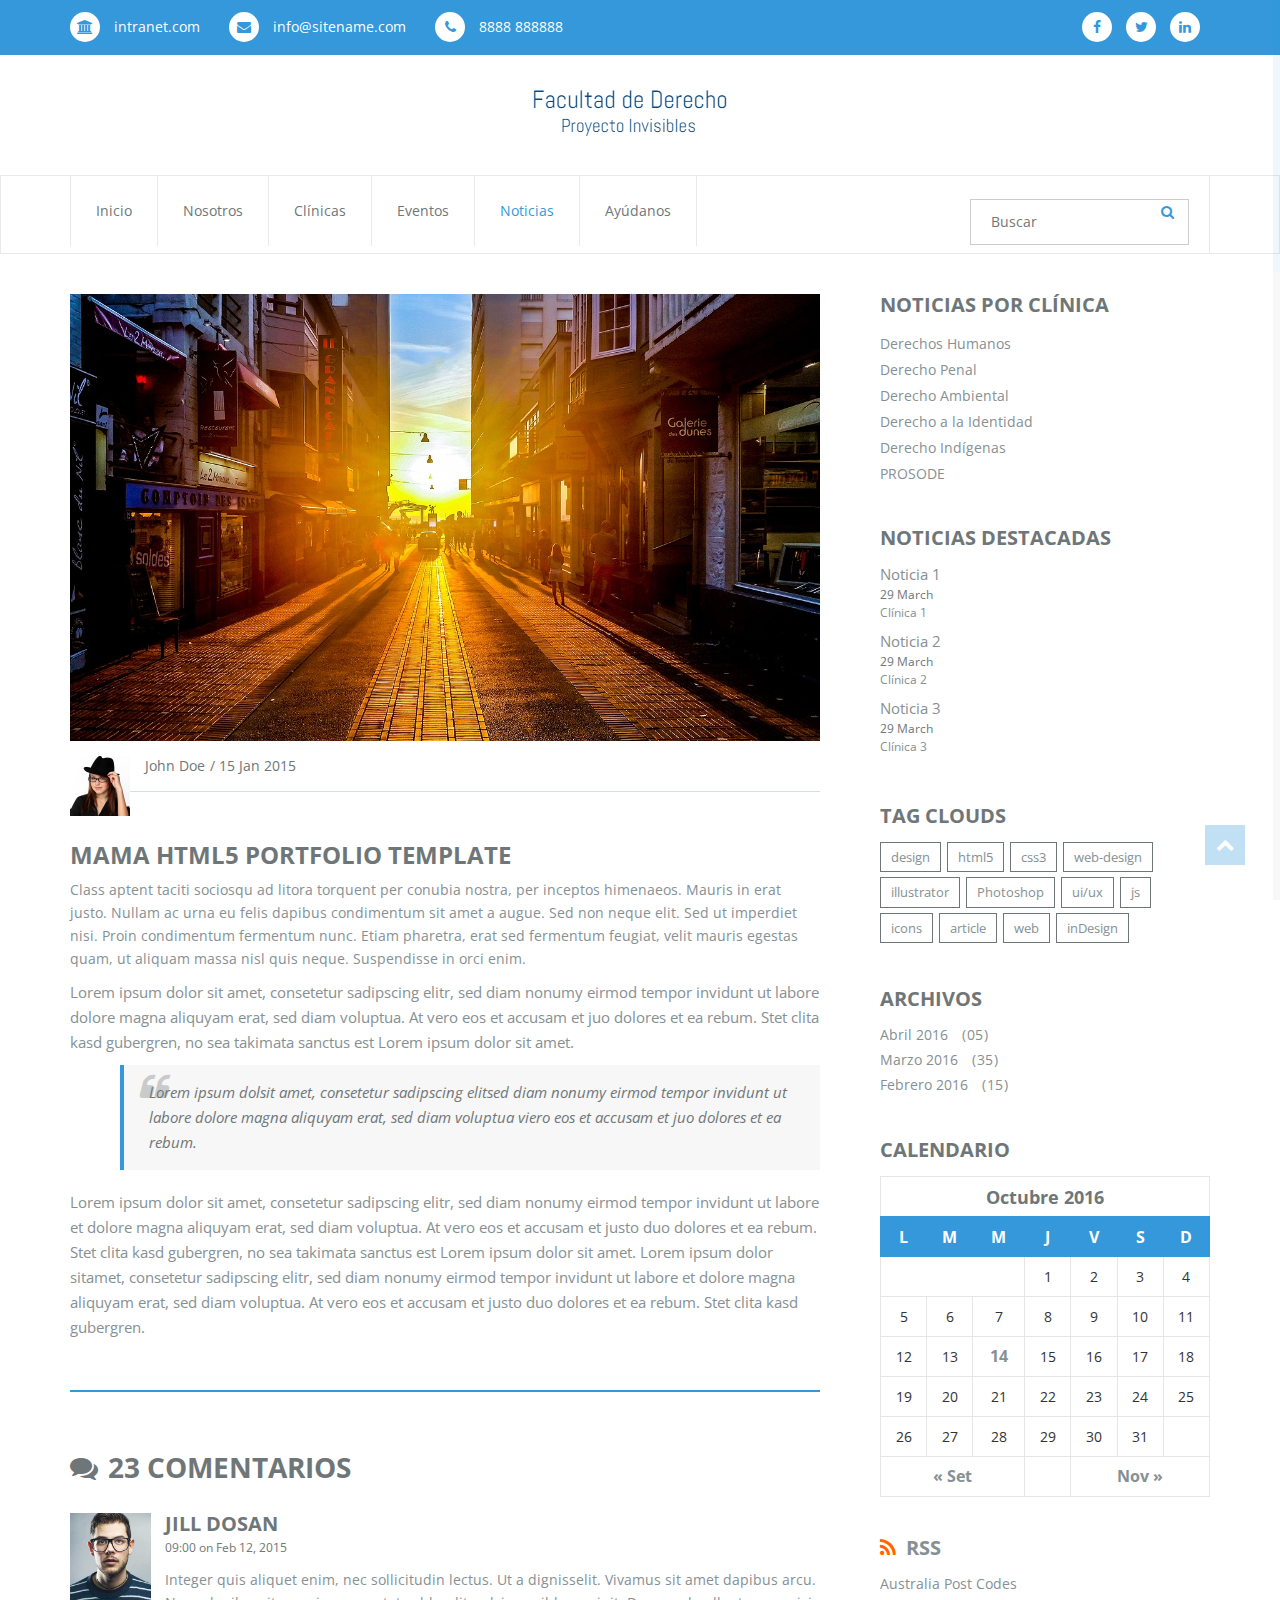
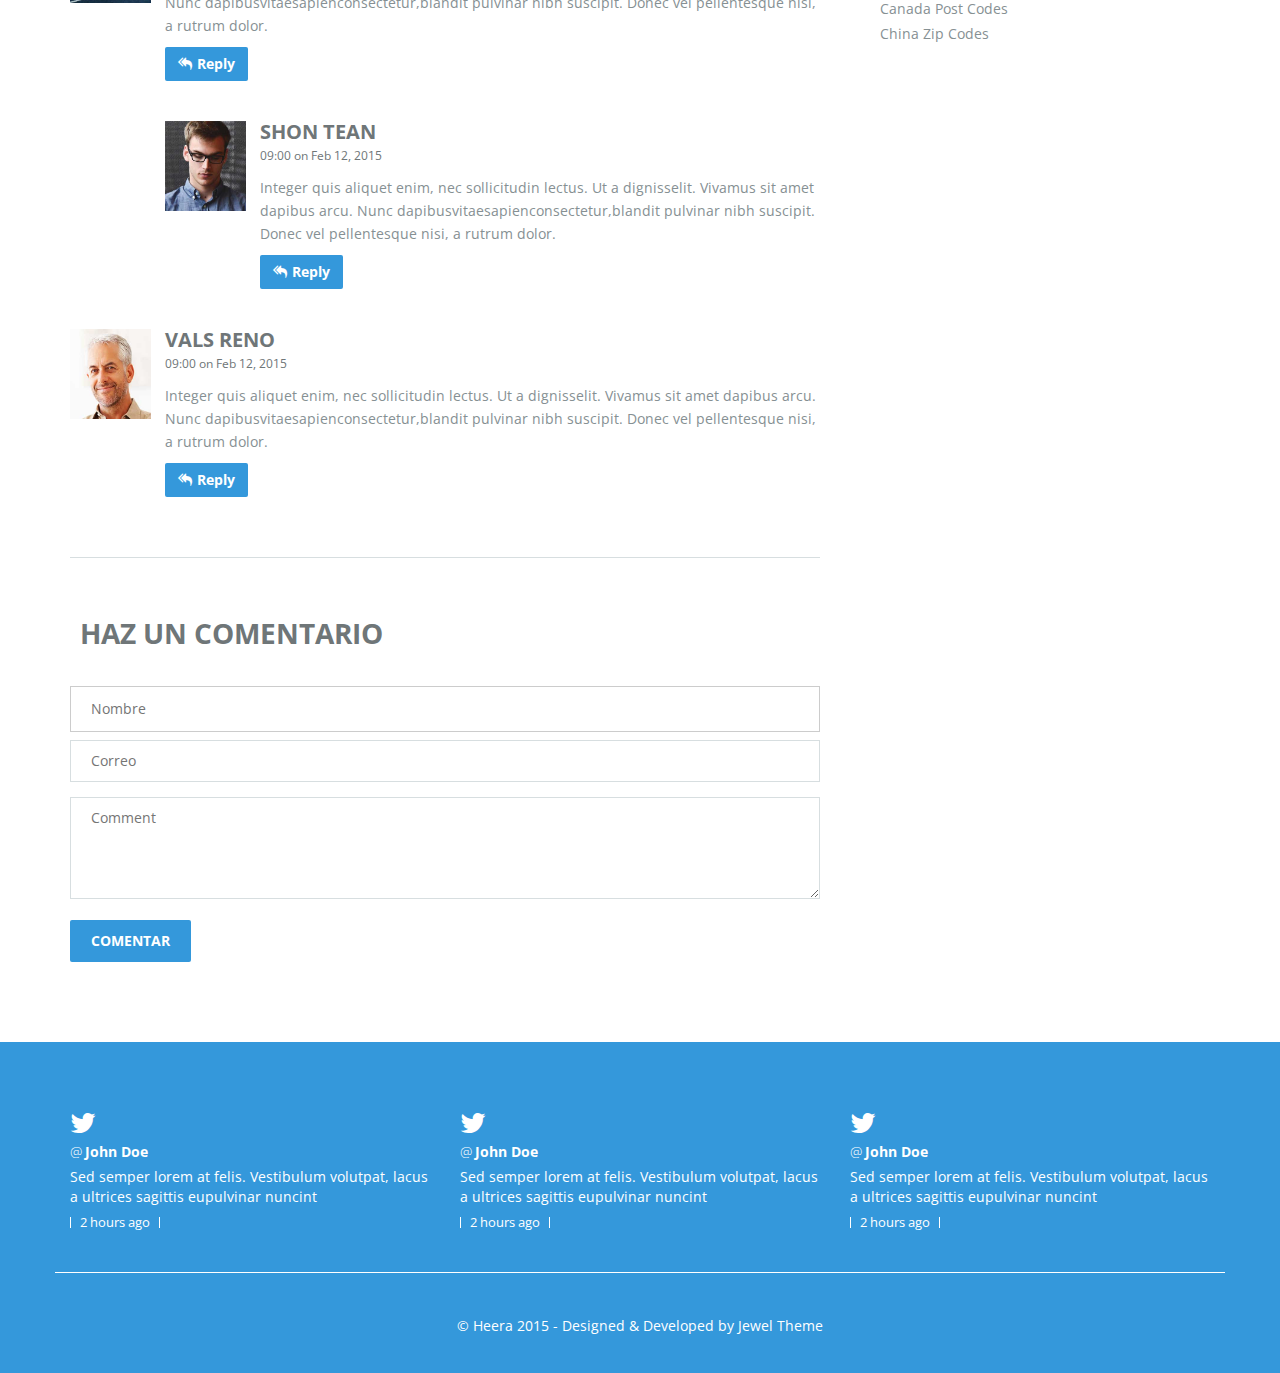
<file: blog-single.html>
<!doctype html>
<html lang="en">
<head>
	<meta charset="UTF-8">
	<title>Facultad de Derecho | Team Mystic</title>

	<meta name="description" content="Invisibles PUCP" >

	<meta name="author" content="Jewel Theme">

	<meta http-equiv="X-UA-Compatible" content="IE=edge">

	<!-- Mobile Specific Meta -->
	<meta name="viewport" content="width=device-width, initial-scale=1">
	<!--[if IE]><meta http-equiv='X-UA-Compatible' content='IE=edge,chrome=1'><![endif]-->

	<!-- Bootstrap  -->
	<link href="assets/css/bootstrap.min.css" rel="stylesheet">

	<!-- icon fonts font Awesome -->
	<link href="assets/css/font-awesome.min.css" rel="stylesheet">

	<!-- Import Custom Styles -->
	<link href="assets/css/style.css" rel="stylesheet">

	<!-- Import Animate Styles -->
	<link href="assets/css/animate.min.css" rel="stylesheet">

	<!-- Import Custom Responsive Styles -->
	<link href="assets/css/responsive.css" rel="stylesheet">
    
    <!-- Include modernizr-2.8.3.min.js -->
<script src="assets/js/modernizr-2.8.3.min.js"></script>

<!-- Include jquery.min.js plugin -->
<script src="assets/js/jquery-2.1.0.min.js"></script>

<!-- Include magnific-popup.min.js -->
<script src="assets/js/jquery.magnific-popup.min.js"></script>

<!-- Google Maps Script -->
<script src="https://maps.google.com/maps/api/js?key=AIzaSyD3KeCSx_DkjZtExbNPKIgR0WUN5eWlGlw"></script>

<!-- Gmap3.js For Static Maps -->
<script src="assets/js/gmap3.js"></script>

<!-- Javascript Plugins  -->
<script src="assets/js/plugins.js"></script>

<!-- Custom Functions  -->
<script src="assets/js/functions.js"></script>

<script src="assets/js/wow.min.js"></script>

<script type="text/javascript" src="assets/js/jquery.ajaxchimp.min.js"></script>
        
<script type="text/javascript" src="assets/js/login-pop-up.js"></script>
    
    <link href="assets/css/login-pop-up.css" rel="stylesheet">
	
	<!--[if IE]>
  		<script src="http://html5shiv.googlecode.com/svn/trunk/html5.js"></script>
  		<![endif]-->

  	</head>
  	<body class="header-fixed-top">


      <div id="page-top" class="page-top"></div><!-- /.page-top -->

      <section id="top-contact" class="top-contact">
        <div class="container">
          <div class="row">
            <div class="col-sm-8 pull-left">
              <ul class="contact-list">
                <li>
                  <a class="site-name" id="login-a" href="#">
                    <span class="top-icon"><i class="fa fa-university"></i></span>
                    intranet.com
                  </a>
                </li>
                <li>
                  <a class="info" href="#">
                    <span class="top-icon"><i class="fa fa-envelope"></i></span>
                    info@sitename.com
                  </a>
                </li>
                <li>
                  <a class="phone-no" href="#">
                    <span class="top-icon"><i class="fa fa-phone"></i></span>
                    8888 888888
                  </a>
                </li>
              </ul>
            </div>

            <div class="col-sm-4 pull-right">
              <div class="top-social">
                <ul>
                  <li>
                    <a href="#" class="top-icon fa fa-facebook"></a>
                  </li>
                  <li>
                    <a href="#" class="top-icon fa fa-twitter"></a>
                  </li>
                  <li>
                    <a href="#" class="top-icon fa fa-linkedin"></a>
                  </li>
                </ul>
              </div>
            </div>
          </div><!-- /.row -->
        </div><!-- /.container -->
      </section><!-- /#top-contact -->



      <section id="site-banner" class="site-banner text-center">
        <div class="container">
          <div class="site-logo">
            <a href="./"><img src="images/Logomakr_49Jpk3.png" alt="Site Logo"></a>
          </div><!-- /.site-logo -->
        </div><!-- /.container -->
      </section><!-- /#site-banner -->



      <header id="main-menu" class="main-menu">
        <div class="container">
          <div class="row">
            <div class="col-sm-7">
              <div class="navbar-header">
                <button type="button" class="navbar-toggle collapsed" data-toggle="collapse" data-target="#menu">
                  <i class="fa fa-bars"></i>
                </button>
                <div class="menu-logo">
                  <a href="./"><img src="images/Logomakr_0EGj8T.png" alt="menu Logo"></a>
                </div><!-- /.menu-logo -->
              </div>
              <nav id="menu" class="menu collapse navbar-collapse">
                <ul id="headernavigation" class="menu-list nav navbar-nav">
                  <li><a href="index.html">Inicio</a></li>
                  <li><a href="#about">Nosotros</a></li>
                  <li><a href="#portfolio">Clínicas</a></li>
                  <li><a href="#services">Eventos</a></li>
                  <li class="active"><a href="#latest-post">Noticias</a></li>
                  <li><a href="#contact">Ayúdanos</a></li>
                </ul><!-- /.menu-list -->
              </nav><!-- /.menu-list -->
            </div>

            <div class="col-sm-5">
              <div class="menu-search pull-right">
                <form role="search" class="search-form" action="#" method="get">
                  <input class="search-field" type="text" name="s" id="s" placeholder="Buscar" required>
                  <button class="btn search-btn" type="submit"><i class="fa fa-search"></i></button>
                </form><!-- /.search-form -->
              </div><!-- /.menu-search -->
            </div>
          </div><!-- /.row -->
        </div><!-- /.container -->
      </header><!-- /#main-menu -->




      <section id="main-content" class="main-content blog-post-singgle-page">
        <div class="container">
          <div class="row">
            <div class="col-sm-8">
              <div id="blog-post-content" class="blog-post-content">
                <article class="post type-post">
                  <div class="post-top">
                    <div class="post-thumbnail">
                      <img class="img-responsive" src="images/blog-single/1.jpg" alt="post Image">
                    </div><!-- /.post-thumbnail -->  
                    <div class="post-meta">
                      <div class="entry-meta">
                        <div class="author-avatar">
                          <img src="images/author/1.jpg" alt="Author Image">
                        </div><!-- /.author-avatar -->
                        <div class="entry-meta-content">
                          <span class="author-name">
                            <a href="#">John Doe</a>
                          </span>
                          <span class="entry-date">
                            <time datetime="2015-01-15">15 Jan 2015</time>
                          </span>
                        </div><!-- /.meta-content -->
                      </div><!-- /.entry-meta -->
                    </div><!-- /.post-meta -->
                  </div><!-- /.post-top -->
                  <div class="post-content">
                    <h2 class="entry-title"><a href="blog-single.html">Mama HTML5 Portfolio Template</a></h2>
                    <p class="entry-text">
                      Class aptent taciti sociosqu ad litora torquent per conubia nostra, per inceptos himenaeos. Mauris in erat justo. Nullam ac urna eu felis dapibus condimentum sit amet a augue. Sed non neque elit. Sed ut imperdiet nisi. Proin condimentum fermentum nunc. Etiam pharetra, erat sed fermentum feugiat, velit mauris egestas quam, ut aliquam massa nisl quis neque. Suspendisse in orci enim.
                    </p>
                    <p>
                      Lorem ipsum dolor sit amet, consetetur sadipscing elitr, sed diam nonumy eirmod tempor invidunt ut labore dolore magna aliquyam erat,  sed diam voluptua. At vero eos et accusam et juo dolores et ea rebum. Stet clita kasd gubergren, no sea takimata sanctus est Lorem ipsum dolor sit amet.
                    </p>

                    <blockquote>
                      Lorem ipsum dolsit amet, consetetur sadipscing elitsed diam nonumy  eirmod tempor invidunt ut labore dolore magna aliquyam erat,  sed diam voluptua viero eos et accusam et juo dolores et ea rebum.
                    </blockquote>
                    <p>
                      Lorem ipsum dolor sit amet, consetetur sadipscing elitr, sed diam nonumy eirmod tempor invidunt ut labore et dolore magna aliquyam erat, sed diam voluptua.
                      At vero eos et accusam et justo duo dolores et ea rebum. Stet clita kasd gubergren, no sea takimata sanctus est Lorem ipsum dolor sit amet. Lorem ipsum dolor sitamet, consetetur sadipscing elitr,  sed diam nonumy eirmod tempor invidunt ut labore et dolore magna aliquyam erat, sed diam voluptua.  At vero eos et accusam et justo duo dolores et ea rebum. Stet clita kasd gubergren.
                    </p>
                  </div><!-- /.post-content -->

                  <div id="comments" class="comments">
                    <div class="comments-area">
                      <h3 class="comment-title"><span class="title-icon"><i class='fa fa-comments'></i></span>23 Comentarios</h3>
                      <div class="comments-details">
                        <ul class="comment-list">
                          <li class="parent">
                            <article class="comment">
                              <div class="comment-author">
                                <img src="images/comment/1.jpg" alt="Comment Author">
                              </div>
                              <div class="comment-content">
                                <h4 class="author-name">Jill Dosan</h4>
                                <span class="comment-date">
                                  <span class="entry-date">
                                    <time datetime="12-02-2015 09:00">09:00 on Feb 12, 2015</time> 
                                  </span>
                                </span><!-- /.comment-date -->
                                <p>Integer quis aliquet enim, nec sollicitudin lectus. Ut a dignisselit. Vivamus sit amet dapibus arcu. Nunc dapibusvitaesapienconsectetur,blandit pulvinar nibh suscipit. Donec vel pellentesque nisi, a rutrum dolor. </p>
                                <a class="btn" href="#"><span class="btn-icon"><i class="fa fa-reply-all"></i></span>Reply</a>
                              </div>
                            </article><!-- /.comment -->

                            <ul>
                              <li class="child">
                                <article class="comment">
                                  <div class="comment-author">
                                    <img src="images/comment/2.jpg" alt="Comment Author">
                                  </div>
                                  <div class="comment-content">
                                    <h4 class="author-name">Shon Tean</h4>
                                    <span class="comment-date">
                                      <span class="entry-date">
                                        <time datetime="12-02-2015 09:00">09:00 on Feb 12, 2015</time> 
                                      </span>
                                    </span><!-- /.comment-date -->
                                    <p>Integer quis aliquet enim, nec sollicitudin lectus. Ut a dignisselit. Vivamus sit amet dapibus arcu. Nunc dapibusvitaesapienconsectetur,blandit pulvinar nibh suscipit. Donec vel pellentesque nisi, a rutrum dolor.</p>
                                    <a class="btn" href="#"><span class="btn-icon"><i class="fa fa-reply-all"></i></span>Reply</a>
                                  </div>
                                </article><!-- /.comment -->
                              </li>
                            </ul>
                          </li>

                          <li class="parent">
                            <article class="comment">
                              <div class="comment-author">
                                <img src="images/comment/3.jpg" alt="Comment Author">
                              </div>
                              <div class="comment-content">
                                <h4 class="author-name">Vals Reno</h4>
                                <span class="comment-date">
                                  <span class="entry-date">
                                    <time datetime="12-02-2015 09:00">09:00 on Feb 12, 2015</time> 
                                  </span>
                                </span><!-- /.comment-date -->
                                <p>Integer quis aliquet enim, nec sollicitudin lectus. Ut a dignisselit. Vivamus sit amet dapibus arcu. Nunc dapibusvitaesapienconsectetur,blandit pulvinar nibh suscipit. Donec vel pellentesque nisi, a rutrum dolor.</p>
                                <a class="btn" href="#"><span class="btn-icon"><i class="fa fa-reply-all"></i></span>Reply</a>
                              </div>
                            </article><!-- /.comment -->
                          </li>                   
                        </ul>
                      </div><!-- /.comments -->

                      <div id="leave-comment" class="clearfix leave-comment">
                        <h3 class="title"><span class="title-icon ti-comment-alt"></span>Haz un comentario</h3>
                        <div id="respond">
                          <form action="#" method="post" id="commentform" class="commentform">
                            <input id="author" class="name" name="author" type="text" placeholder="Nombre" value="" required>
                            <input id="email" class="email" name="email" type="email" placeholder="Correo" value="" required>
                            <!--<input id="url" class="url" name="email" type="email" placeholder="Url*" value="" required>-->
                            <textarea id="comment" class="comment" name="comment" placeholder="Comment" rows="4" required></textarea>
                            <button name="submit" class="submit-btn" type="submit" id="submit"><span class="ti-shift-right">    </span>Comentar</button>
                          </form><!-- /#commentform -->
                        </div><!-- /#respond -->
                      </div><!-- /#leave-comment -->
                    </div><!-- /.comment-area -->
                  </div><!-- /#comment -->
                </article>
              </div>
            </div>
            <div class="col-sm-4">
              <div id="blog-sidebar" class="blog-sidebar widget-area" role="complementary">
                <div class="sidebar-content">

                  <aside class="widget widget_categories">
                    <h3 class="widget-title">
                      Noticias por clínica
                    </h3><!-- /.widget-title -->

                    <ul class="category-list">
                      <li><a href="#" >Derechos Humanos</a></li>
                      <li><a href="#" >Derecho Penal</a></li>
                      <li><a href="#" >Derecho Ambiental</a></li>
                      <li><a href="#" >Derecho a la Identidad</a></li>
                      <li><a href="#" >Derecho Indígenas</a></li>
                      <li><a href="#" >PROSODE</a></li>          
                    </ul>
                  </aside><!-- /.widget -->

                  <aside class="widget widget_recent_entries">
                    <h3 class="widget-title">
                      Noticias destacadas
                    </h3><!-- /.widget-title -->
                    <ul class="recent-post">
                      <li>
                        <div class="recent-post-details">
                          <a class="post-title" href="#">Noticia 1</a><br>
                          <div class="post-meta">
                            <time datetime="2014-03-29">29 March<br></time> 
                            <a href="#">Clínica 1</a>
                          </div><!-- /.post-meta -->
                        </div><!-- /.recent-post-details -->
                      </li>
                      <li>
                        <div class="recent-post-details">
                          <a class="post-title" href="#">Noticia 2</a><br>
                          <div class="post-meta">
                            <time datetime="2014-03-29">29 March<br></time> 
                            <a href="#">Clínica 2</a>
                          </div><!-- /.post-meta -->
                        </div><!-- /.recent-post-details -->
                      </li>
                      <li>
                        <div class="recent-post-details">
                          <a class="post-title" href="#">Noticia 3</a><br>
                          <div class="post-meta">
                            <time datetime="2014-03-29">29 March<br></time> 
                            <a href="#">Clínica 3</a>
                          </div><!-- /.post-meta -->
                        </div><!-- /.recent-post-details -->
                      </li>
                    </ul><!-- /.recent-post -->
                  </aside><!-- /.widget -->

                  <aside class="widget widget wp_widget_tag_cloud clearfix">
                    <h3 class="widget-title">
                      Tag Clouds
                    </h3><!-- /.widget-title -->
                    <div class="tag-cloud-wrapper">
                      <a href="#">design</a>
                      <a href="#">html5</a>
                      <a href="#">css3</a>
                      <a href="#">web-design</a>
                      <a href="#">illustrator</a>
                      <a href="#">Photoshop</a>
                      <a href="#">ui/ux</a>
                      <a href="#">js</a>
                      <a href="#">icons</a>
                      <a href="#">article</a>
                      <a href="#">web</a>
                      <a href="#">inDesign</a>
                    </div><!-- /.tag-cloud-wrapper -->
                  </aside><!-- /.widget -->

                  <aside class="widget widget_archive">
                    <h3 class="widget-title">
                      Archivos
                    </h3><!-- /.widget-title -->
                    <ul class="archive-list">
                      <li><a href="#">Abril 2016 <span class="count">05</span></a> </li>
                      <li><a href="#">Marzo 2016 <span class="count">35</span></a> </li>
                      <li><a href="#">Febrero 2016 <span class="count">15</span></a> </li>
                    </ul>
                  </aside><!-- /.widget -->

                  <aside class="widget widget_calendar">
                    <h3 class="widget-title">Calendario</h3>
                    <div id="calendar_wrap" class="calendar_wrap">
                      <table id="wp-calendar" class="wp-calenda">
                        <caption>Octubre 2016</caption>
                        <thead>
                          <tr>
                            <th scope="col" title="Lunes">L</th>
                            <th scope="col" title="Martes">M</th>
                            <th scope="col" title="Miercoles">M</th>
                            <th scope="col" title="Jueves">J</th>
                            <th scope="col" title="Viernes">V</th>
                            <th scope="col" title="Sabado">S</th>
                            <th scope="col" title="Domingo">D</th>
                          </tr>
                        </thead>

                        <tfoot>
                          <tr>
                            <td colspan="3" id="prev"><a href="#">« Set</a></td>
                            <td class="pad">&nbsp;</td>
                            <td colspan="3" id="next"><a href="#">Nov »</a></td>
                          </tr>
                        </tfoot>

                        <tbody>
                          <tr>
                            <td colspan="3" class="pad">&nbsp;</td><td>1</td><td>2</td><td>3</td><td>4</td>
                          </tr>
                          <tr>
                            <td>5</td><td>6</td><td>7</td><td>8</td><td>9</td><td>10</td><td>11</td>
                          </tr>
                          <tr>
                            <td>12</td><td>13</td><td><a href="#">14</a></td><td>15</td><td>16</td><td>17</td><td>18</td>
                          </tr>
                          <tr>
                            <td>19</td><td>20</td><td>21</td><td>22</td><td>23</td><td>24</td><td>25</td>
                          </tr>
                          <tr>
                            <td>26</td><td>27</td><td>28</td><td>29</td><td>30</td><td>31</td>
                            <td class="pad" colspan="1">&nbsp;</td>
                          </tr>
                        </tbody>
                      </table></div></aside>

                      <aside class="widget widget_rss">
                        <h3 class="widget-title"><a class="rsswidget" href="#" title="Syndicate this content"><i class="rss-icon fa fa-rss"></i>Rss</a>
                        </h3>
                        <ul>
                          <li>
                            <a class="rsswidget" href="#">Australia Post Codes</a>
                          </li>
                          <li>
                            <a class="rsswidget" href="#">Canada Post Codes</a>
                          </li>
                          <li>
                            <a class="rsswidget" href="#">China Zip Codes</a>
                          </li>
                        </ul>
                      </aside>
                    </div><!-- /.sidebar-content -->
                  </div><!-- /#sidebar -->
                </div>
              </div>
            </div><!-- /.container -->
          </section><!-- /#main-content -->





          <footer>
            <div id="footer-top" class="footer-top">
              <div class="container">
                <div class="row">
                  <div id="tweet" class="tweet text-left">
                    <div class="col-xs-4 about-tweet">
                      <span class="tweet-icon"><i class="fa fa-twitter"></i></span>
                      <span class="tweet-author">John Doe</span>
                      <p class="tweet-details">
                        Sed semper lorem at felis. Vestibulum volutpat, lacus a ultrices sagittis eupulvinar nuncint
                      </p><!-- /.tweet-details -->
                      <time datetime="PT2H">2 Hours Ago</time>
                    </div>
                    <div class="col-xs-4 about-tweet">
                      <span class="tweet-icon"><i class="fa fa-twitter"></i></span>
                      <span class="tweet-author">John Doe</span>
                      <p class="tweet-details">
                        Sed semper lorem at felis. Vestibulum volutpat, lacus a ultrices sagittis eupulvinar nuncint
                      </p><!-- /.tweet-details -->
                      <time datetime="PT2H">2 Hours Ago</time>
                    </div>
                    <div class="col-xs-4 about-tweet">
                      <span class="tweet-icon"><i class="fa fa-twitter"></i></span>
                      <span class="tweet-author">John Doe</span>
                      <p class="tweet-details">
                        Sed semper lorem at felis. Vestibulum volutpat, lacus a ultrices sagittis eupulvinar nuncint
                      </p><!-- /.tweet-details -->
                      <time datetime="PT2H">2 Hours Ago</time>
                    </div>
                  </div><!-- /#tweet -->
                </div><!-- /.row -->
              </div><!-- /.container -->
            </div><!-- /#footer-top -->

            <div id="footer-bottom" class="footer-bottom text-center">
              <div class="container">
                <div id="copyright" class="copyright">
                  &copy; <a href="http://demos.jeweltheme.com/kite">Heera</a>  2015 - Designed &amp; Developed by <a href="http://jeweltheme.com">Jewel Theme</a>
                </div><!-- /#copyright -->
              </div>
            </div><!-- /#footer-bottom -->
          </footer>



          <div id="scroll-to-top" class="scroll-to-top">
           <span>
            <i class="fa fa-chevron-up"></i>    
          </span>
        </div><!-- /#scroll-to-top -->
        
        <!-- Pop Up Login form -->
<!-- The Modal -->
<div id="id01" class="modal-login">
  <!-- Modal Content -->
  <form class="modal-content-login animate-login">
      <span onclick="document.getElementById('id01').style.display='none'" class="close-login" title="Close window">&times;
      </span>
    <div class="imgcontainer">
      <img src="images/img_avatar2.png" alt="Avatar" class="avatar">
    </div>

    <div class="container-login">
      <label><b>Usuario</b></label>
      <input type="text" class="input" placeholder="Nombre de usuario" name="uname" required>

      <label><b>Contraseña</b></label>
      <input type="password" class="input" placeholder="Contraseña" name="psw" required>
        
        <label>Recuérdame     <input id="remember-me" type="checkbox" checked="checked"> </label>

      <div id="login-btn" class="service-items" style="margin-bottom: 10px">
                 <a class="btn" href="#">                  
                  <span class="btn-icon"><i class="fa fa-arrow-circle-right"></i></span>
                  Ingresar
                  </a> 
                    <a class="btn" href="#">                  
                  <span class="btn-icon"><i class="fa fa-times-circle"></i></span>
                  Cancelar
                  </a>            
              </div>      
    </div>

    <div class="container-login" style="background-color:#f1f1f1">         
      <span class="psw">Forgot <a href="#">password?</a></span>
    </div>
  </form>
</div>

      </body>
      </html>
</file>
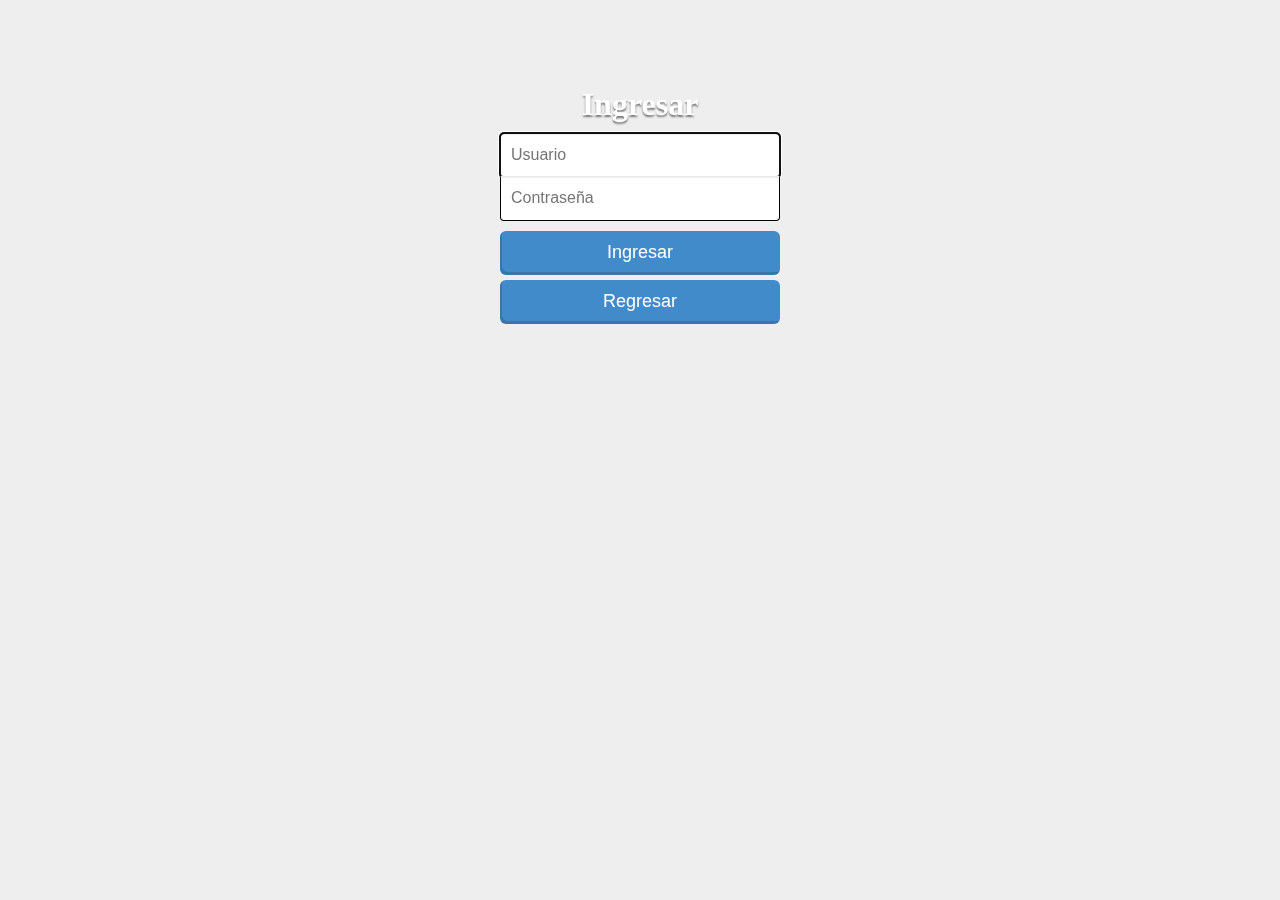
<file: intranet.html>
<!DOCTYPE HTML>
<html>
<head>
<title>Invisibles | Facultad de Derecho</title>
<link href="assets/css/intranet.css" rel="stylesheet" type="text/css" media="all" />
<meta http-equiv="Content-Type" content="text/html; charset=utf-8" />
<meta name="viewport" content="width=device-width, initial-scale=1, maximum-scale=1">
</head>
<body>
    <div id="fullscreen_bg" class="fullscreen_bg"/>
    <div class="container">
        <form class="form-signin">
            <h1 class="form-signin-heading text-muted">Ingresar</h1>
            <input type="text" class="form-control" placeholder="Usuario" required="" autofocus="">
            <input type="password" class="form-control" placeholder="Contraseña" required="">
            <button class="btn btn-lg btn-primary btn-block" type="submit">
                Ingresar
            </button>
            <form action="/index.html">
                <button class="btn btn-lg btn-primary btn-block" type="button">
                    Regresar
                </button>   
            </form>            
        </form>                 
</div>
</body>
</html>
</file>
<file: assets/css/style.css>
/* This css file is to over write bootstarp css
---------------------------------------------------------------------- */
/*
Theme Name: Heera
Theme URI: http://jeweltheme.com/
Author: JWTheme
Author URI: http://jeweltheme.com/
Description: Heera HTML5 Template by JWTheme
Version: 1.0
License: GNU General Public License v2 or later
License URI: http://www.gnu.org/licenses/gpl-2.0.html
Tags: html, themplate, heera, jwtheme, business
*---------------------------------------------------------------------- */



/*---------------------------------------------------------------------- /
Table of Contents 
------------------------------------------------------------------------ /

* 1 - Google Font
* 2 - General Styles
*   2.1 - Headings 
*   2.2 - Carosuel 
*   2.3 - Title Related  
*   2.4 - Isotope Items Filter
* 3 - Typography Page Start
*   3.1 - Dropcap
*   3.2 - Blockquote
*   3.3 - List Styles
*   3.4 - Text Styles
* 4 - Short Code Page Start 
*   4.1 - Accordion
*   4.2 - Tab

------------------------------------------------------------------------ /
Table of Contents End
------------------------------------------------------------------------*/

/* 1 - Google Font
------------------------------------------------------------------------*/
@import url(http://fonts.googleapis.com/css?family=Open+Sans:400,300,700,800);

/* 1 - Google Font End 
------------------------------------------------------------------------*/


/* 2 - General styles
---------------------------------------------------------------------- */
html,
body {
	font-family: 'Open Sans', Sans-serif;
	font-size: 16px;
	overflow: auto;

	-webkit-font-smoothing: antialiased;
	-moz-font-smoothing: antialiased;
	-ms-font-smoothing: antialiased;
	-0-font-smoothing: antialiased;
}
a {
	text-decoration: none;
	-webkit-transition: all .25s ease;
	-moz-transition: all .25s ease;
	-ms-transition: all .25s ease;
	-o-transition: all .25s ease;
	transition: all .25s ease;
}
a:focus {
	text-decoration: none;
	outline:none;
	outline-offset:0;
}
a:hover {
	text-decoration: none;
}
p {
	color: #869093;
	font-size: 0.9375em;
	line-height: 25px;
}
ul {
	margin: 0px;
	padding: 0px;
}
li {
	display: inline-block;
}
img {
	max-width: 100%;
	height: auto;
	-webkit-transition: all .25s ease;
	-moz-transition: all .25s ease;
	-ms-transition: all .25s ease;
	-o-transition: all .25s ease;
	transition: all .25s ease;
}
iframe,
audio {
	width: 100%;
	height: auto;
	border: none;
}
input,
textarea {
	width: 100%;
}
.form-control:focus,
input:focus,
textarea:focus,
button:focus {
	border: 1px solid #e9e9e9;
	box-shadow: none;
	outline: 0 !important;
} 
.btn:focus, .btn:active:focus, .btn.active:focus, .btn.focus, .btn:active.focus, .btn.active.focus {

	outline: 0; 
}

/* 2.1 - Headings 
--------------------------------------------- */

h1 {
	font-size: 2.75em;
}
h2 {
	font-size: 2.18em;
}
h3 {
	font-size: 1.75em;
}
h4 {
	font-size: 1.375em;
}
h5 {
	font-size: 1.125em;
}
h6 {
	font-size: 1em;
}
h1,h2,h3,h4,h5,h6 {
	margin: 0px;
}

/* Top Contact Section */
.top-contact {
	background-color: #3498db;
	font-size: .875em;
	height: 55px;
	line-height: 53px;
}
.contact-list li {
	padding-right: 25px;
}
.contact-list a {
	color: #ffffff;
}
.top-icon {
	background-color: #ffffff;
	border-radius: 50%;
	color: #3498db;
	display: inline-block;
	width: 30px;
	height: 30px;
	line-height: 30px;
	margin-right: 10px;
	text-align: center;
}
.top-social {
	text-align: right;
}

/* Site Banner Section */

.site-banner {
	background-color: #ffffff;
	height: 120px;
}
.site-logo {
	padding-top: 35px;
}

/* Main Menu Section */

.main-menu {
	background-color: #ffffff;
	border: 1px solid #e9e9e9;
}
.navbar-collapse {
	padding: 0px;
}
.menu-logo {
	display: none;
}
.navbar-toggle:focus {
	border: none;
	outline: 0;
}
.nav>li>a:hover, .nav>li>a:focus {
	background-color: transparent;
	color: #3498db;
}
.navbar-nav>li>a {
	border-right: 1px solid #e9e9e9;
	color: #6f7678;
	display: inline-block;
	font-size: .875em;
	padding: 25px;
	text-transform: capitalize;

	-webkit-transition: all .25s ease;
	-moz-transition: all .25s ease;
	-ms-transition: all .25s ease;
	-o-transition: all .25s ease;
	transition: all .25s ease;
}
.menu-list .active a {
	color: #3498db;
}
.menu-list li:first-child a {
	border-left: 1px solid #e9e9e9;
}
.menu-search {
	border-right: 1px solid #e9e9e9;
	padding-right: 20px;
}
.search-form {
	font-size: .875em;
	position: relative;
	padding-top: 15px;
}
.search-field {
	border: 1px solid #e9e9e9;
	padding: 10px 15px;
	width: 300px;
}
.search-btn {
	background-color: transparent;
	color: #3498db;
	position: absolute;
	right: 2px;
	top: 19px;
}
.header-fixed-top header.sticky {
	background-color: #ffffff;
	position: fixed;
	top: 0;
	left: 0;
	width: 100%;
	z-index: 999;
	-webkit-animation-duration: 0.45s;
	-moz-animation-duration: 0.45s;
	-ms-animation-duration: 0.45s;
	-o-animation-duration: 0.45s;
	animation-duration: 0.45s;
}

/* Main Slider Section */
.carousel-caption {
	left: 0;
	padding-bottom: 0px;
	background-color: rgba(0, 0, 0, 0.4);
	width: 100%;
	height: 100%;
	bottom: 5px;
	padding-top: 10%;
}

.slider-icon {
	color: #ffffff;
	font-size: 4em;
}
.carousel-title {
	font-size: 4em;
}
.main-slider span {
	color: #fff;
	display: block;
	text-transform: uppercase;
	margin: 15px 0px;
	font-weight: 800;
}
.main-slider .btn {
	background-color: #ffffff;
	color: #3498db;
	margin-top: 30px;
	padding: 10px 15px;
	text-transform: capitalize;
}
.main-slider .btn:hover {
	background-color: #3498db;
	color: #ffffff;
}
.main-slider .carousel-control.right,
.main-slider .carousel-control.left {
	background-image: none;
	background-color: rgba(0, 0, 0, 0.6);
	font-size: 2em;
	width: 50px;
	height: 50px;
	text-align: center;
	line-height: 50px;
	top: 50%;
	margin-top: -25px;

	-webkit-transition: all 0.25s ease;
	-moz-transition: all 0.25s ease;
	-ms-transition: all 0.25s ease;
	-o-transition: all 0.25s ease;
	transition: all 0.25s ease;
}
.main-slider .carousel-control.right {
	right: -10%;
}
.main-slider .carousel-control.left {
	left: -10%;
}
.main-slider:hover .carousel-control.right {
	right: 0%;
}
.main-slider:hover .carousel-control.left {
	left: 0%;
}
.main-slider .carousel-control:hover {
	color: #3498db;
}

/* About Section */
.about {
	padding-top: 90px;
}
.about-area {
	background: #f7f7f7;
	border-top: 2px solid #3498db;
	border-bottom: 2px solid #3498db;
	position: relative;
}
.title-area {
	top: -35px;
	width: 330px;
	left: 50%;
	margin-left: -175px;
	position: absolute;
}
.about-title {
	background: #f7f7f7;
	border-top: 2px solid #3498db;
	color: #6f7678;
	font-size: 2.125em;
	font-weight: 800;
	padding-top: 15px;
	text-transform: uppercase;
}
.about .title-description {
	padding-bottom: 15px;
	margin: 0px;
}
.about-items {
	background: #f7f7f7;
	display: inline-block;
	padding-top: 90px;
}
.about-items .item {
	padding-bottom: 60px;
}
.item-top {
	border-top: 1px solid #d7dee0;
	border-bottom: 1px solid #d7dee0;
	color: #3498db;
	padding: 15px 0px;
}
.about-items .item-title {
	font-size: 1.5em;
	font-weight: 800;
	padding-bottom: 3px;
	text-transform: uppercase;
}
.about-items .sub-title {
	font-size: 1.25em;
	font-weight: 300;
}
.about-items .item-description {
	color: #869093;
	font-size: .875em;
	padding: 20px 0px 12px 0px;
}
.about-items .btn {
	background-color: #3498db;
	color: #ffffff;
	font-size: .875em;
	font-weight: 800;	
	text-transform: uppercase;
}
.about-items .btn:hover {
	background-color: #ffffff;
	border-color: #3498db;
	color: #3498db;
}

/* Portfolio Section */
.portfolio-top {
	position: relative;
}
.portfolio-area {
	border-bottom: 1px solid #d7dee0;
	padding: 60px 0px;
}
.portfolio-title {
	color: #6f7678;
	font-size: 2.125em;
	font-weight: 800;
	position: relative;
	text-transform: uppercase;
}
.portfolio-title:before,
.portfolio-title:after {
	content: '';
	position: absolute;
	top: 50%;
	height: 1px;
	background-color: #d7dee0;
	width: 32%;
}
.portfolio-title:before {
	left: 0px;
}
.portfolio-title:after {
	right: 0px;
}
.portfolio-area .title-description {
	color: #3498db;
	font-size: .875em;
	padding-top: 5px;
}
.portfolio-slider {
	padding-top: 25px;
}
.portfolio-slider .item {
	border-bottom: 2px solid #3498db;
	display: inline-block;
}
.portfolio-slider .item-title {
	color: #869093;
	display: inline-block;
	font-size: .875em;
	padding: 5px 0px;
}
.slide-nav {
	background-color: #3498db;
	border: 1px solid transparent;
	border-radius: 50%;
	color: #ffffff;
	cursor: pointer;
	display: inline-block;
	font-size: 1em;
	width: 25px;
	height: 25px;
	line-height: 23px;
	text-align: center;
	top: 6px;
	position: absolute;
}
.slide-nav:hover {
	background-color: #ffffff;
	border-color: #3498db;
	color: #3498db;
}
.slide-left {
	left: 0px;
}
.slide-right {
	right: 0px;
}

/* Services Section */
.services {
	padding: 60px 0px 0px 0px;
}
.service-area {
	border-bottom: 2px solid #3498db;
	display: inline-block;
}
.service-items .item-title {
	color: #3498db;
	font-size: 1.5em;
	font-weight: 800;
	padding-bottom: 5px;
	text-transform: uppercase;
}
.service-items .sub-title {
	color: #3498db;
	font-size: 1.5em;
	font-weight: 300;
	line-height: 27px;
}
.service-items .item {
	padding-bottom: 60px;
}
.service-items .item-1 {
	border-bottom:  1px solid #d7dee0;
}
.service-items .item-2 {
	padding-top: 40px;
}
.service-items .btn {
	background-color: #3498db;
	color: #ffffff;
	font-weight: 800;
	margin-top: 15px;
	padding: 8px 15px;
	text-transform: uppercase;
}
.service-items .btn:hover {
	background-color: #ffffff;
	border-color: #3498db;
	color: #3498db;
} 
.panel-default {
	border-color: #e9e9e9;
	margin-bottom: 10px !important;
}
.panel-default>.panel-heading {
	background-color: #ffffff;
	padding: 16px 65px;
	position: relative;
}
.panel-title {
	color: #6f7678;
	font-size: .875em;
	font-weight: 700;
}
.panel-group .panel-heading+.panel-collapse>.panel-body, .panel-group .panel-heading+.panel-collapse>.list-group {
	border-color: #e9e9e9;
}
.panel-title a:before, .panel-title a.collapsed:before {
	font-family: FontAwesome;
	position: absolute;
	left: 0px;
	top: 0px;
	background-color: #3498db;
	color: #ffffff;
	padding: 16px;
	border-radius: 2px;
}
.panel-title a.collapsed:before {
	content: "\f067";
}
.panel-title a:before {
	content: "\f068";
}
.panel-body {
	padding: 30px;
}
.service-image {
	float: left;
	padding-right: 30px;
}
.accordion-title {
	color: #3498db;
	font-size: .875em;
}

/* Latest post Section */
.post-area {
	padding-top: 60px;
	padding-bottom: 20px;
}
.latest-posts {
	padding-bottom: 35px;
	padding-top: 40px;
	display: inline-block;
}
.post-area-title {
	color: #6f7678;
	font-size: 2.125em;
	font-weight: 800;
	text-transform: uppercase;
	position: relative;
}
.post-area-title:before, 
.post-area-title:after {
	content: '';
	background-color: #d7dee0;
	top: 50%;
	height: 1px;
	position: absolute;
	width: 32%;
} 
.post-area-title:before {
	left: 0px;
}
.post-area-title:after {
	right: 0px;
}
.latest-post .title-description {
	color: #3498db;
}
.latest-post .item {
	padding-bottom: 25px;
}
.latest-post article {
	border-bottom: 2px solid #3498db;
	padding-bottom: 25px;
	vertical-align: text-top;
}
.post-meta {
	border-bottom:  1px solid #d7dee0;
	color: #6f7678;
	font-size: .875em;
	padding: 15px 0px;
}
.entry-meta span {
	display: inline-block;
	position: relative;
	padding-right: 10px;
}
.entry-meta span:before {
	content: '/';
	position: absolute;
	top: 0px;
	right: 0px;
}
.entry-meta span:last-child:before {
	content: '';
}
.entry-meta a {
	color: #6f7678;
}
.entry-meta a:hover {
	color: #3498db;
} 
.tag-list li {
	padding-right: 5px;
	position: relative;
}
.tag-list li:before {
	content: ',';
	position: absolute;
	bottom: 0px;
	right: 0px;
} 
.tag-list li:last-child:before {
	content: '';
} 
.post-content {
	padding-top: 15px;
}
.entry-title {
	color: #6f7678;
	font-size: 1.5em;
	font-weight: 700;
	text-transform: uppercase;
}
.entry-title a {
	color: #6f7678;
}
.entry-title a:hover {
	color: #3498db;
}
.entry-text {
	font-size: .875em;
	line-height: 23px;
	padding-top: 10px;
}
.post-content .btn {
	background-color: #3498db;
	border: 1px solid transparent;
	border-radius: 2px;
	color: #ffffff;
	font-size: .75em;
	font-weight: 800;
	margin-top: 15px;
	padding: 10px 15px;
	text-transform: uppercase;
}
.post-content .btn:hover {
	background-color: #ffffff;
	border-color: #3498db;
	color: #3498db;
}


/* Subscribe Section */

.subscribe-section {
	background: #3498db;
	padding: 60px 0px;
}
.subscribe-section p {
	margin: 0px; 
}
.subscribe-section input {
	max-width: 510px;
	display: inline-block;
}
.subscribe-section .form-control {
	margin: 0px !important;
}
.subscribe-section .btn {
  background: #ffffff !important;
  border-radius: 0px;
  color:  #3498db !important;
  padding: 11px 50px !important;
  max-width: 200px;
  font-weight: normal !important;
  margin-top: -1px;
  margin-left: 10px;
}

/* Contact Section */
.map-container img{
	max-width: inherit;
	height: inherit;
}
.google-map-container {
	width: 100%;
	height: 600px;
}

.message-details {
	padding: 60px 0px;
}
.message-details input,
.subscribe-section input {
	padding: 21px 20px !important;
}
.message-details .form-control,
.subscribe-section .form-control {
	border: 1px solid #e9e9e9;
	border-radius: 2px;
	box-shadow: none;
	font-size: .875em;
	padding: 20px;
	margin-bottom: 15px;
}
.message-details .btn,
.subscribe-section .btn {
	background-color: #3498db;
	border: 1px solid transparent;
	border-radius: 2px;
	color: #ffffff;
	font-size: .875em;
	font-weight: 800;
	width: 100%;
	padding: 12px 16px;
	text-transform: uppercase;

	-webkit-transition: all .25s ease;
	-moz-transition: all .25s ease;
	-ms-transition: all .25s ease;
	-o-transition: all .25s ease;
	transition: all .25s ease;
}
.message-details .btn:hover,
.subscribe-section .btn:hover {
	background-color: #ffffff;
	border-color: #3498db;
	color: #3498db;
}

/* Blog Post Single Page */

.main-content {
	padding-top: 40px;
}
.blog-post-singgle-page .post-meta {
	position: relative;
}
.blog-post-singgle-page .author-avatar {
	float: left;
	width: 60px;
	height: 60px;
}
.blog-post-singgle-page .entry-meta-content {
	display: inline-block;
	padding-left: 15px;
}
.blog-post-singgle-page .post-content {
	border-bottom: 2px solid #3498db;
	padding-bottom: 40px;
	padding-top: 50px;
}
.blog-post-singgle-page blockquote {
	border-left: 4px solid #3498db;
	font-size: .93em;
	font-style: italic;
	margin-left: 50px;
	color: #6f7678;
	background: #f7f7f7;
	padding: 15px 25px;
	line-height: 25px;
	position: relative;
	z-index: 1;
}
.blog-post-singgle-page blockquote:before {
	content: "\f10d";
	font-family: FontAwesome;
	position: absolute;
	top: 10px;
	color: #C9CBCB;
	left: 15px;
	font-size: 2em;
	z-index: -1;
} 
.comments {
	padding: 60px 0px;
}
.comment {
	color: #6f7678;
	padding: 20px 0px;
}
.comment-title {
	color: #6f7678;
	font-weight: 700;
	text-transform: uppercase;
	padding-bottom: 10px;
}
.title-icon {
	padding-right: 10px;
}
.comments-details {
	border-bottom: 1px solid #d7dee0;
	padding-bottom: 40px;
}
.comment-author {
	float: left;
	width: 90px;
	height: 90px;
}
.comment-author img {
	max-width: 100%;
	max-height: 100%;
}
.comment-content {
	padding-left: 95px;
}
.comment .author-name {
	font-weight: 700;
	font-size: 1.25em;
	text-transform: uppercase;
}
.comment-date {
	font-size: .78em;
}
.comment-content p {
	font-size: .875em;
	line-height: 23px;
	padding-top: 10px;
}
.child {
	padding-left: 95px;
}
.comment-content .btn {
	background-color: #3498db;
	border: 1px solid transparent;
	border-radius: 2px;
	color: #ffffff;
	font-size: .875em;
	font-weight: 700;
}
.comment-content .btn-icon {
	padding-right: 5px;
}
.comment-content .btn:hover {
	background-color: #ffffff;
	border-color: #3498db;
	color: #3498db;
}
.leave-comment {
	padding: 60px 0px 20px 0px;
}
.leave-comment .title {
	color: #6f7678;
	font-weight: 700;
	text-transform: uppercase;
	padding-bottom: 30px;
}
.commentform input,
.commentform textarea {
	border: 1px solid #d7dee0;
	font-size: .875em;
	margin-bottom: 15px;
	padding: 10px 20px;
}
.submit-btn {
	background-color: #3498db;
	border: 1px solid transparent;
	border-radius: 2px;
	color: #ffffff;
	font-size: .875em;
	font-weight: 700;
	text-transform: uppercase;
	padding: 10px 20px;

	-webkit-transition: all .25s ease;
	-moz-transition: all .25s ease;
	-ms-transition: all .25s ease;
	-o-transition: all .25s ease;
	transition: all .25s ease;
}
.submit-btn:hover {
	background-color: #ffffff;
	border-color: #3498db;
	color: #3498db;
}

/* Blog Sidebar */
.blog-sidebar {
	padding-left: 30px;
}
.blog-sidebar .widget {
	padding-bottom: 40px;
}
.blog-sidebar .widget-title {
	color: #6f7678;
	font-size: 1.25em;
	font-weight: 700;
	text-transform: uppercase;
	padding-bottom: 15px;
}
.blog-sidebar a {
	color: #869093;
}
.blog-sidebar a:hover {
	color: #3498db;
} 
.category-list li {
	display: block;
}
.category-list a {
	font-size: .875em;
	padding: 3px 0px;
	display: inline-block;
}

.recent-post li {
	display: block;
	font-size: .875em;
	padding-bottom: 10px;
}
.recent-post .post-title {
	font-size: 1.1em;
	text-transform: capitalize;
}
.recent-post .post-meta {
	border: none;
	padding: 0px 0px;
}

.tag-cloud-wrapper a {
	border: 1px solid #6f7678;
	display: inline-block;
	font-size: .8em;
	padding: 5px 10px;
	margin: 0px 2px 5px 0px;
}
.tag-cloud-wrapper a:hover {
	background-color: #3498db;
	border-color: #3498db;
	color: #ffffff;
}

.archive-list li {
	display: block;
	font-size: .87em;
	padding-bottom: 5px;
}
.archive-list .count {
	position: relative;
	padding: 0 5px;
	margin-left: 10px;
}
.archive-list .count:before {
	content: '(';
		position: absolute;
		left: 0px;
		top: 0px;	
	}
	.archive-list .count:after {
		content: ')';
position: absolute;
right: 0px;
top: 0px;	
}
.archive-list li:hover {
	color: #3498db;
}

.widget_calendar td a,
.widget_calendar td a:after {
	-webkit-transition: all .20s ease;
	-moz-transition: all .20s ease;
	-ms-transition: all .20s ease;
	-o-transition: all .20s ease;
	transition: all .20s ease;
}
.widget_calendar table {
	width: 100%;
	text-align: center;
}
.widget_calendar caption {
	color: #6f7678;
	text-align: center;
	font-weight: bold;
	line-height: 23px;
	font-size: 1.15em;
	height: 40px;
	border: 1px solid #e6e6e6;
	border-bottom: none;
	border-bottom: none;
}
.widget_calendar tbody{
	border: 1px solid #e6e6e6;
	border-top: none;
}
.widget_calendar th {
	color: #ffffff;
	height: 40px;
	text-align: center;
	border: 1px solid #3498db;
	background-color: #3498db;
}
.widget_calendar td {
	height: 40px;
	text-align: center;
	border: 1px solid #e6e6e6;
	font-size: .875em;
}
.widget_calendar td a{
	display: inline-block;
	width: 100%;
	height: 100%;
	line-height: 38px;
	position: relative;
	z-index: 0;
	font-weight: 700;
	font-size: 1.15em;
}
.widget_calendar td a:after{
	content: "";
	position: absolute;
	top: 8px;
	left: 8px;
	bottom: 8px;
	right: 8px;
	background-color: transparent;
	z-index: -1;
}
.widget_calendar td a:hover{
	color: #ffffff;
}
.widget_calendar td a:hover:after {
	top: 0px;
	left: 0px;
	bottom: 0px;
	right:0px;
	background-color: #3498db;
}
.rss-icon {
	color: #FF6600;
	padding-right: 10px;
}
.widget_rss li {
	display: block;
	font-size: .875em;
	padding-bottom: 5px;
}
/* Scroll To Top */

.scroll-to-top {
	position: fixed;
	right: 35px;
	bottom: 35px;
	font-size: 1.15em;
	height: 40px;
	width: 40px;
	background-color: #3498db;
	line-height: 38px;
	color: #ffffff;
	text-align: center;
	opacity: .3;
	cursor: pointer;

	-webkit-transition: all .25s ease;
	-moz-transition: all .25s ease;
	-ms-transition: all .25s ease;
	-o-transition: all .25s ease;
	transition: all .25s ease;
}
.scroll-to-top:hover {
	opacity: 1;
}


/* Footer Section */
footer {
	background-color: #3498db;
	color: #ffffff;
	font-size: .875em;
}
footer p,
footer a {
	color: #ffffff;
}
.footer-top {
	padding-top: 60px;
}
.tweet {
	display: inline-block;
	border-bottom: 1px solid #ffffff;
	padding-bottom: 40px;
}
.tweet-icon {
	display: block;
	font-size: 2em;
}
.tweet-author {
	display: inline-block;
	font-weight: 700;
	padding-bottom: 5px;
	padding-left: 15px;
	position: relative;
}
.tweet-author:before {
	content: '@';
	position: absolute;
	left: 0px;
	top: 0px;
	font-weight: 300;
}
.tweet-details {
	font-size: 1em;
	margin-bottom: 5px;
	line-height: 20px;
}
.tweet time {
	font-size: .93em;
	padding: 0px 10px;
	text-transform: lowercase;
	position: relative;
}
.tweet time:before,
.tweet time:after {
	content: '';
	top: 4px;
	position: absolute;
	height: 60%;
}
.tweet time:before {
	border-left: 1px solid #ffffff;
	left: 0px;
}
.tweet time:after {
	border-right: 1px solid #ffffff;
	right: 0px;
}
.copyright {
	line-height: 95px;
}

#intranet{
    display: none;
}

#cursor{
    cursor: auto;
}
</file>
<file: assets/css/responsive.css>
/* To make Responsive
---------------------------------------------------------------------- /
*
*  1 - media screen and (min-width: 1681px) and(max-width: 1784px)
*  2 - media screen and (min-width: 1441px) and (max-width: 1680px)
*  3 - media (max-width: 1600px)
*  4 - media screen and (min-width: 1367px) and (max-width: 1440px)
*  5 - media screen and (min-width: 1281px) and (max-width: 1366px)
*  6 - media screen and (min-width: 1201px) and (max-width: 1280px)
*  7 - media screen and (min-width: 1171px) and (max-width: 1200px)
*  8 - media screen and (min-width: 1100px) and (max-width: 1170px)
* 10 - media screen and (min-width: 1024px) and (max-width: 1100px)
* 11 - media screen and (min-width: 993px) and (max-width: 1023px)
* 12 - media screen and (min-width: 981px) and (max-width: 992px) 
* 13 - media screen and (min-width: 901px) and (max-width: 980px)
* 14 - media screen and (min-width: 855px) and (max-width: 960px)
* 15 - media screen and (min-width: 801px) and (max-width: 854px)
* 16 - media screen and (min-width: 768px) and (max-width: 800px)
* 17 - media screen and (min-width: 720px) and (max-width: 767px)
* 18 - media screen and (min-width: 640px) and (max-width: 667px)
* 19 - media screen and (min-width: 668px) and (max-width: 720px)
* 20 - media screen and (min-width: 640px) and (max-width: 667px)
* 21 - media screen and (min-width: 600px) and (max-width: 640px)
* 23 - media screen and (min-width: 569px) and (max-width: 600px)
* 24 - media screen and (min-width: 481px)  and (max-width: 568px)
* 25 - media screen and (min-width: 415px) and (max-width: 480px)
* 26 - media screen and (min-width: 401px) and (max-width: 414px)
* 27 - media screen and (min-width: 376px) and (max-width: 400px)
* 28 - media screen and (min-width: 361px) and (max-width: 375px)
* 29 - media screen and (min-width: 321px) and (max-width: 360px)
* 30 - media screen and (min-width: 321px) and (max-width: 360px)
* 31 - media screen and (max-width: 320px)
---------------------------------------------------------------------- */


/* 1 - media screen and (max-width: 992px)
---------------------------------------------------------------------- */

@media screen and (min-width: 1171px) and (max-width: 1200px) {
	.navbar-nav>li>a {
		padding: 25px 20px;
	}
	.affix .navbar-nav>li>a {
		padding: 20px 20px;
	}
}

@media screen and (min-width: 1100px) and (max-width: 1170px) {
	.navbar-nav>li>a {
		padding: 25px 20px;
	}
	.affix .navbar-nav>li>a {
		padding: 20px 20px;
	}
}

@media screen and (min-width: 1024px) and (max-width: 1100px) {
	.navbar-nav>li>a {
		padding: 25px 20px;
	}
	.affix .navbar-nav>li>a {
		padding: 20px 20px;
	}
	.main-slider,
	.main-slider svg,
	.google-map-container {
		height: 550px;
	}
	.portfolio-title:before, 
	.portfolio-title:after,
	.post-area-title:before, 
	.post-area-title:after {
		width: 25%;
	}
}

@media screen and (min-width: 993px) and (max-width: 1023px) {
	.navbar-nav>li>a {
		padding: 25px 20px;
	}
	.affix .navbar-nav>li>a {
		padding: 20px 20px;
	}
	.main-slider,
	.main-slider svg,
	.google-map-container {
		height: 500px;
	}
	.portfolio-title:before, 
	.portfolio-title:after,
	.post-area-title:before, 
	.post-area-title:after {
		width: 25%;
	}
}


@media screen and (min-width: 901px) and (max-width: 992px) {
	.contact-list li {
		padding-right: 10px;
	}
	.navbar-nav>li>a {
		padding: 20px 10px;
	}
	.affix .navbar-nav>li>a {
		padding: 20px 10px;
	}
	.search-field {
		width: 250px;
	}
	.main-slider,
	.main-slider svg,
	.google-map-container {
		height: 500px;
	}
	.portfolio-title:before, 
	.portfolio-title:after,
	.post-area-title:before, 
	.post-area-title:after {
		width: 25%;
	}
	.blog-post-singgle-page blockquote {
		margin-left: 0px;
	}
}

@media screen and (min-width: 860px) and (max-width: 900px) {
	.contact-list li {
		padding-right: 10px;
	}
	.navbar-nav>li>a {
		padding: 20px 10px;
	}
	.affix .navbar-nav>li>a {
		padding: 20px 10px;
	}
	.search-field {
		width: 250px;
	}
	.main-slider,
	.main-slider svg,
	.google-map-container {
		height: 450px;
	}
	.portfolio-title:before, 
	.portfolio-title:after,
	.post-area-title:before, 
	.post-area-title:after {
		width: 25%;
	}
	.panel-default>.panel-heading {
		padding-right: 15px;
	}
	.blog-post-singgle-page blockquote {
		margin-left: 0px;
	}
	.message-details input {
		padding: 19px 20px !important;
	}
	.service-items .sub-title {
		font-size: 1.25em;
	}
}

@media screen and (min-width: 801px) and (max-width: 859px) {
	.contact-list li {
		padding-right: 10px;
	}
	.navbar-nav>li>a {
		padding: 20px 10px;
	}
	.affix .navbar-nav>li>a {
		padding: 20px 10px;
	}
	.search-field {
		width: 250px;
	}
	.main-slider,
	.main-slider svg,
	.google-map-container {
		height: 400px;
	}
	.carousel-caption {
		padding-top: 5%;
	}
	.portfolio-title:before, 
	.portfolio-title:after,
	.post-area-title:before, 
	.post-area-title:after {
		width: 25%;
	}
	.panel-default>.panel-heading {
		padding: 16px 50px;
	}
	.blog-post-singgle-page blockquote {
		margin-left: 0px;
	}
	.message-details input {
		padding: 19px 20px !important;
	}
	.service-items .sub-title {
		font-size: 1.25em;
	}
	.blog-sidebar {
		padding-left: 0px;
	}
}

@media screen and (min-width: 768px) and (max-width: 800px) {
	.contact-list li {
		padding-right: 10px;
	}
	.navbar-nav>li>a {
		padding: 20px 10px;
	}
	.affix .navbar-nav>li>a {
		padding: 20px 10px;
	}
	.search-field {
		width: 250px;
	}
	.main-slider,
	.main-slider svg,
	.google-map-container {
		height: 350px;
	}
	.carousel-caption {
		padding-top: 5%;
	}
	.portfolio-title:before, 
	.portfolio-title:after,
	.post-area-title:before, 
	.post-area-title:after {
		width: 25%;
	}
	.panel-default>.panel-heading {
		padding: 16px 50px;
	}
	.blog-post-singgle-page blockquote {
		margin-left: 0px;
	}
	.message-details input {
		padding: 19px 20px !important;
	}
	.service-items .sub-title {
		font-size: 1.25em;
	}
	.blog-sidebar {
		padding-left: 0px;
	}
}

@media screen and (max-width: 767px) {
	.service-items .sub-title {
		font-size: 1.25em;
		line-height: 25px;
	}
	.service-area .item-description {
		padding-top: 15px;
	}
}

@media screen and (min-width: 721px) and (max-width: 767px) {
	.site-banner {
		height: 80px;
	}
	.site-banner {
		display: none;
	}
	.menu-logo {
		display: inline-block;
		padding-top: 10px;
		max-width: 130px;
	}
	.affix .menu-logo {
		padding-top: 5px;
	}
	.navbar-toggle {
		border: none;
		font-size: 2em;
		padding-top: 10px;
		margin: 0px;
	}
	.affix .navbar-toggle {
		border: none;
		padding-top: 8px;
	}
	.menu-search {
		border-right: none; 
		float: none;
		padding-right: 0px;
		width: 100%;
	}
	.search-form {
		padding-bottom: 15px;
	}
	.search-field {
		width: 100%;
	}
	.contact-list li {
		padding-right: 10px;
	}
	.navbar-collapse {
		padding: 15px;
	}
	.navbar-nav {
		margin: 0px;
	}
	.navbar-nav>li>a {
		padding: 10px !important;
		display: block;
		border-left: none
	}
	.affix .navbar-nav>li>a {
		padding: 20px 10px;
	}
	.affix .menu-search {
		display: none;
	}
	.main-slider,
	.main-slider svg,
	.google-map-container {
		height: 350px;
	}
	.carousel-caption {
		padding-top: 5%;
	}
	.portfolio-title:before, 
	.portfolio-title:after,
	.post-area-title:before, 
	.post-area-title:after {
		width: 25%;
	}
	.panel-default>.panel-heading {
		padding: 16px 50px;
	}
	.blog-post-singgle-page blockquote {
		margin-left: 0px;
	}
	.message-details input {
		padding: 19px 20px !important;
	}
	.service-items .sub-title {
		font-size: 1.25em;
	}
	.blog-sidebar {
		padding-left: 0px;
	}
}

@media screen and (min-width: 639px) and (max-width: 720px) {
	.top-icon {
		width: 25px;
		height: 25px;
		line-height: 25px;
		margin-right: 5px;
	}
	.site-banner {
		height: 80px;
	}
	.site-banner {
		display: none;
	}
	.menu-logo {
		display: inline-block;
		padding-top: 10px;
		max-width: 130px;
	}
	.affix .menu-logo {
		padding-top: 5px;
	}
	.navbar-toggle {
		border: none;
		font-size: 2em;
		padding-top: 10px;
		margin: 0px;
	}
	.affix .navbar-toggle {
		border: none;
		padding-top: 8px;
	}
	.menu-search {
		border-right: none; 
		float: none;
		padding-right: 0px;
		width: 100%;
	}
	.search-form {
		padding-bottom: 15px;
	}
	.search-field {
		width: 100%;
	}
	.contact-list li {
		padding-right: 10px;
	}
	.navbar-collapse {
		padding: 15px;
	}
	.navbar-nav {
		margin: 0px;
	}
	.navbar-nav>li>a {
		padding: 10px !important;
		display: block;
		border-left: none
	}
	.affix .navbar-nav>li>a {
		padding: 20px 10px;
	}
	.affix .menu-search {
		display: none;
	}
	.main-slider,
	.main-slider svg,
	.google-map-container {
		height: 320px;
	}
	.carousel-caption {
		padding-top: 5%;
	}
	.portfolio-title:before, 
	.portfolio-title:after,
	.post-area-title:before, 
	.post-area-title:after {
		width: 25%;
	}
	.panel-default>.panel-heading {
		padding: 16px 50px;
	}
	.blog-post-singgle-page blockquote {
		margin-left: 0px;
	}
	.message-details input {
		padding: 19px 20px !important;
	}
	.service-items .sub-title {
		font-size: 1.25em;
	}
	.blog-sidebar {
		padding-left: 0px;
	}
	.child {
		padding-left: 0px;
	}
}

@media screen and (min-width: 569px) and (max-width: 640px) {
	.contact-list li {
		padding-right: 5px;
	}
	.top-icon {
		width: 25px;
		height: 25px;
		line-height: 25px;
		margin-right: 0px;
	}
	.site-banner {
		height: 80px;
	}
	.site-banner {
		display: none;
	}
	.menu-logo {
		display: inline-block;
		padding-top: 10px;
		max-width: 130px;
	}
	.affix .menu-logo {
		padding-top: 5px;
	}
	.navbar-toggle {
		border: none;
		font-size: 2em;
		padding-top: 10px;
		margin: 0px;
	}
	.affix .navbar-toggle {
		border: none;
		padding-top: 8px;
	}
	.menu-search {
		border-right: none; 
		float: none;
		padding-right: 0px;
		width: 100%;
	}
	.search-form {
		padding-bottom: 15px;
	}
	.search-field {
		width: 100%;
	}
	.navbar-collapse {
		padding: 15px;
	}
	.navbar-nav {
		margin: 0px;
	}
	.navbar-nav>li>a {
		padding: 10px !important;
		display: block;
		border-left: none
	}
	.affix .navbar-nav>li>a {
		padding: 20px 10px;
	}
	.affix .menu-search {
		display: none;
	}
	.main-slider,
	.main-slider svg,
	.google-map-container {
		height: 320px;
	}
	.carousel-title {
		font-size: 3em;
	}
	.carousel-caption {
		padding-top: 5%;
	}
	.portfolio-title:before, 
	.portfolio-title:after,
	.post-area-title:before, 
	.post-area-title:after {
		width: 20%;
	}
	.panel-default>.panel-heading {
		padding: 16px 50px;
	}
	.blog-post-singgle-page blockquote {
		margin-left: 0px;
	}
	.message-details input {
		padding: 19px 20px !important;
	}
	.service-items .sub-title {
		font-size: 1.25em;
	}
	.blog-sidebar {
		padding-left: 0px;
	}
	.child {
		padding-left: 0px;
	}
	.portfolio-slider .item {
		margin: 0 5px;
	}
}

@media screen and (min-width: 481px) and (max-width: 568px) {
	.contact-list li {
		padding-right: 5px;
	}
	.top-social {
		display: none;
	}
	.top-icon {
		width: 25px;
		height: 25px;
		line-height: 25px;
		margin-right: 0px;
	}
	.site-banner {
		height: 80px;
	}
	.site-banner {
		display: none;
	}
	.menu-logo {
		display: inline-block;
		padding-top: 10px;
		max-width: 130px;
	}
	.affix .menu-logo {
		padding-top: 5px;
	}
	.navbar-toggle {
		border: none;
		font-size: 2em;
		padding-top: 10px;
		margin: 0px;
	}
	.affix .navbar-toggle {
		border: none;
		padding-top: 8px;
	}
	.menu-search {
		border-right: none; 
		float: none;
		padding-right: 0px;
		width: 100%;
	}
	.search-form {
		padding-bottom: 15px;
	}
	.search-field {
		width: 100%;
	}
	.navbar-collapse {
		padding: 15px;
	}
	.navbar-nav {
		margin: 0px;
	}
	.navbar-nav>li>a {
		padding: 10px !important;
		display: block;
		border-left: none
	}
	.affix .navbar-nav>li>a {
		padding: 20px 10px;
	}
	.affix .menu-search {
		display: none;
	}
	.main-slider,
	.main-slider svg,
	.google-map-container {
		height: 320px;
	}
	.carousel-title {
		font-size: 3em;
	}
	.carousel-caption {
		padding-top: 5%;
	}
	.portfolio-title:before, 
	.portfolio-title:after,
	.post-area-title:before, 
	.post-area-title:after {
		width: 20%;
	}
	.panel-default>.panel-heading {
		padding: 16px 50px;
	}
	.blog-post-singgle-page blockquote {
		margin-left: 0px;
	}
	.message-details input {
		padding: 19px 20px !important;
	}
	.service-items .sub-title {
		font-size: 1.25em;
	}
	.blog-sidebar {
		padding-left: 0px;
	}
	.child {
		padding-left: 0px;
	}
	.portfolio-slider .item {
		margin: 0 5px;
	}
	.about-tweet {
		width: 100%;
		padding-bottom: 30px;
	}
}

@media screen and (min-width: 415px) and (max-width: 480px) {
	.top-contact {
		display: none;
	}
    #intranet{
        display: block;
    }
	.site-banner {
		height: 80px;
	}
	.site-banner {
		display: none;
	}
	.menu-logo {
		display: inline-block;
		padding-top: 10px;
		max-width: 130px;
	}
	.navbar-toggle {
		border: none;
		font-size: 2em;
		padding-top: 10px;
		margin: 0px;
	}
	.menu-search {
		display: none;
	}
	.navbar-collapse {
		padding: 15px;
	}
	.navbar-nav {
		margin: 0px;
	}
	.navbar-nav>li>a {
		padding: 10px !important;
		display: block;
		border-left: none
	}
	.affix .navbar-nav>li>a {
		padding: 20px 10px;
	}
	.main-slider,
	.main-slider svg,
	.google-map-container {
		height: 300px;
	}
	.carousel-title {
		font-size: 2em;
	}
	.carousel-caption {
		padding-top: 5%;
	}
	.portfolio-title:before, 
	.portfolio-title:after,
	.post-area-title:before, 
	.post-area-title:after {
		width: 20%;
	}
	.panel-default>.panel-heading {
		padding: 16px 50px;
	}
	.portfolio-title,
	.post-area-title {
		font-size: 1.5em;
	}
	.slide-nav {
		top: 0px;
	}
	.blog-post-singgle-page blockquote {
		margin-left: 0px;
	}
	.message-details input {
		padding: 19px 20px !important;
	}
	.service-items .sub-title {
		font-size: 1.25em;
	}
	.blog-sidebar {
		padding-left: 0px;
	}
	.child {
		padding-left: 0px;
	}
	.portfolio-slider .item {
		margin: 0 5px;
	}
	.about-tweet {
		width: 100%;
		padding-bottom: 30px;
	}
	.comment-author {
		float: none;
	}
	.comment-content {
		padding-left: 0px;
		padding-top: 15px;
	}
}

@media screen and (min-width: 374px) and (max-width: 414px) {
	.top-contact {
		display: none;
	}
    #intranet{
        display: block;
    }
	.site-banner {
		height: 80px;
	}
	.site-banner {
		display: none;
	}
	.menu-logo {
		display: inline-block;
		padding-top: 10px;
		max-width: 130px;
	}
	.navbar-toggle {
		border: none;
		font-size: 2em;
		padding-top: 10px;
		margin: 0px;
	}
	.menu-search {
		display: none;
	}
	.navbar-collapse {
		padding: 15px;
	}
	.navbar-nav {
		margin: 0px;
	}
	.navbar-nav>li>a {
		padding: 10px !important;
		display: block;
		border-left: none
	}
	.affix .navbar-nav>li>a {
		padding: 20px 10px;
	}
	.main-slider,
	.main-slider svg,
	.google-map-container {
		height: 280px;
	}
	.carousel-title {
		font-size: 2em;
	}
	.carousel-caption {
		padding-top: 5%;
	}
	.title-area {
		width: 250px;
		margin-left: -125px;
	}
	.portfolio-title:before, 
	.portfolio-title:after,
	.post-area-title:before, 
	.post-area-title:after {
		width: 20%;
	}
	.panel-default>.panel-heading {
		padding: 16px 50px;
	}
	.portfolio-title,
	.post-area-title {
		font-size: 1.5em;
	}
	.slide-nav {
		top: 0px;
	}
	.blog-post-singgle-page blockquote {
		margin-left: 0px;
	}
	.message-details input {
		padding: 19px 20px !important;
	}
	.service-items .sub-title {
		font-size: 1.25em;
	}
	.blog-sidebar {
		padding-left: 0px;
	}
	.child {
		padding-left: 0px;
	}
	.portfolio-slider .item {
		margin: 0 5px;
	}
	.about-tweet {
		width: 100%;
		padding-bottom: 30px;
	}
	.comment-author {
		float: none;
	}
	.comment-content {
		padding-left: 0px;
		padding-top: 15px;
	}
}

@media screen and (min-width: 321px) and (max-width: 375px) {
	.top-contact {
		display: none;
	}
    #intranet{
        display: block;
    }
	.site-banner {
		height: 80px;
	}
	.site-banner {
		display: none;
	}
	.menu-logo {
		display: inline-block;
		padding-top: 10px;
		max-width: 130px;
	}
	.navbar-toggle {
		border: none;
		font-size: 2em;
		padding-top: 10px;
		margin: 0px;
	}
	.menu-search {
		display: none;
	}
	.navbar-collapse {
		padding: 15px;
	}
	.navbar-nav {
		margin: 0px;
	}
	.navbar-nav>li>a {
		padding: 10px !important;
		display: block;
		border-left: none
	}
	.affix .navbar-nav>li>a {
		padding: 20px 10px;
	}
	.main-slider,
	.main-slider svg,
	.google-map-container {
		height: 260px;
	}
	.carousel-title {
		font-size: 2em;
	}
	.carousel-caption {
		padding-top: 5%;
	}
	.main-slider .btn {
		margin-top: 15px;
		padding: 7px 10px;
	}
	.slider-icon {
		font-size: 2em;
	}
	.title-area {
		width: 200px;
		margin-left: -100px;
	}
	.portfolio-title:before, 
	.portfolio-title:after,
	.post-area-title:before, 
	.post-area-title:after {
		display: none;
	}
	.panel-body {
		padding: 15px;
	}
	.panel-default>.panel-heading {
		padding: 16px 5px 16px 50px;
	}
	.portfolio-title,
	.post-area-title {
		font-size: 1.5em;
	}
	.slide-nav {
		top: 0px;
	}
	.entry-meta span {
		padding-right: 5px;
	}
	.entry-title {
		font-size: 1.25em;
	}
	.blog-post-singgle-page blockquote {
		margin-left: 0px;
	}
	.message-details input {
		padding: 19px 20px !important;
	}
	.service-items .sub-title {
		font-size: 1.25em;
	}
	.blog-sidebar {
		padding-left: 0px;
	}
	.child {
		padding-left: 0px;
	}
	.portfolio-slider .item {
		margin: 0 5px;
	}
	.about-tweet {
		width: 100%;
		padding-bottom: 30px;
	}
	.comment-author {
		float: none;
	}
	.comment-content {
		padding-left: 0px;
		padding-top: 15px;
	}
	.copyright {
		line-height: 25px;
		padding: 20px 0;
	}
}

@media screen and (max-width: 320px) {
	.top-contact {
		display: none;
	}
    
    #intranet{
        display: block;
    }
    
	.site-banner {
		height: 80px;
	}
	.site-banner {
		display: none;
	}
	.menu-logo {
		display: inline-block;
		padding-top: 10px;
		max-width: 130px;
	}
	.navbar-toggle {
		border: none;
		font-size: 2em;
		padding-top: 10px;
		margin: 0px;
	}
	.menu-search {
		display: none;
	}
	.navbar-collapse {
		padding: 15px;
	}
	.navbar-nav {
		margin: 0px;
	}
	.navbar-nav>li>a {
		padding: 10px !important;
		display: block;
		border-left: none
	}
	.affix .navbar-nav>li>a {
		padding: 20px 10px;
	}
	.main-slider,
	.main-slider svg,
	.google-map-container {
		height: 240px;
	}
	.carousel-title {
		font-size: 2em;
	}
	.carousel-caption {
		padding-top: 5%;
	}
	.main-slider .btn {
		margin-top: 15px;
		padding: 7px 10px;
	}
	.slider-icon {
		font-size: 2em;
	}
	.title-area {
		width: 200px;
		margin-left: -100px;
	}
	.portfolio-title:before, 
	.portfolio-title:after,
	.post-area-title:before, 
	.post-area-title:after {
		display: none;
	}
	.panel-body {
		padding: 15px;
	}
	.panel-default>.panel-heading {
		padding: 16px 5px 16px 50px;
	}
	.portfolio-title,
	.post-area-title {
		font-size: 1.5em;
	}
	.slide-nav {
		top: 0px;
	}
	.entry-meta span {
		padding-right: 5px;
	}
	.entry-title {
		font-size: 1.25em;
	}
	.blog-post-singgle-page blockquote {
		margin-left: 0px;
	}
	.message-details input {
		padding: 19px 20px !important;
	}
	.service-items .sub-title {
		font-size: 1.25em;
	}
	.blog-sidebar {
		padding-left: 0px;
	}
	.child {
		padding-left: 0px;
	}
	.portfolio-slider .item {
		margin: 0 5px;
	}
	.about-tweet {
		width: 100%;
		padding-bottom: 30px;
	}
	.comment-author {
		float: none;
	}
	.comment-content {
		padding-left: 0px;
		padding-top: 15px;
	}
	.copyright {
		line-height: 25px;
		padding: 20px 0;
	}
}
</file>
<file: assets/css/pop-up.css>
/* The Modal (background) */
.modal {
    display: none; /* Hidden by default */
    position: fixed; /* Stay in place */
    z-index: 1; /* Sit on top */
    left: 0;
    top: 0;
    width: 100%; /* Full width */
    height: 100%; /* Full height */
    overflow: auto; /* Enable scroll if needed */
    background-color: rgb(0,0,0); /* Fallback color */
    background-color: rgba(0,0,0,0.4); /* Black w/ opacity */
    -webkit-animation: animatezoom 0.6s;
    animation: animatezoom 0.6s
}

/* Modal Content/Box */
.modal-content {
    background-color: #fefefe;
    margin: 15% auto; /* 15% from the top and centered */
    padding: 20px;
    border: 1px solid #888;
    width: 100%; /* Could be more or less, depending on screen size */
}

/* The Close Button */
.close {
    color: #aaa;
    float: right;
    font-size: 28px;
    font-weight: bold;
}

.close:hover,
.close:focus {
    color: black;
    text-decoration: none;
    cursor: pointer;
}

/* Add Zoom Animation */
.animate-pop-up {
    -webkit-animation: animatezoom 0.6s;
    animation: animatezoom 0.6s
}

@-webkit-keyframes animatezoom {
    from {-webkit-transform: scale(0)} 
    to {-webkit-transform: scale(1)}
}

@keyframes animatezoom {
    from {transform: scale(0)} 
    to {transform: scale(1)}
}
</file>
<file: assets/css/login-pop-up.css>
/* Full-width input fields */
input[type=text], input[type=password] {
    width: 100%;
    padding: 12px 20px;
    margin: 8px 0;
    display: inline-block;
    border: 1px solid #ccc;
    box-sizing: border-box;
}

.input:focus {
    outline: none !important;
    border:1px solid #3498db;
    box-shadow: 0 0 10px #719ECE;
}

label {
  display: block;
  padding-left: 15px;
  text-indent: -15px;    
}

#remember-me{
  width: 13px;
  height: 13px;
  padding: 0;
  margin:0;
  vertical-align: middle;
  position: relative;
  top: -1px;
  *overflow: hidden;
}

#login-btn{
    text-align: center;
}

#login-btn a{
    display: inline-block;
}
/* Set a style for all buttons 
button{
    background-color: #4CAF50;
    color: white;
    padding: 14px 20px;
    margin: 8px 0;
    border: none;
    cursor: pointer;
    width: 100%;
}*/

/* Extra styles for the cancel button */
.cancelbtn {
    width: auto;
    padding: 10px 18px;
    color: white;
    margin: 8px 0;
    border: none;
    cursor: pointer;
    background-color: #f44336;
}

/* Center the image and position the close button */
.imgcontainer {
    text-align: center;
    margin: 24px 0 12px 0;
    position: relative;
}

img.avatar {
    width: 20%;
    border-radius: 50%;
}

.container-login {
    padding: 20px;
}

span.psw {
    float: right;
    bottom: 0;
    padding-bottom: 5px;
}

/* The Modal (background) */
.modal-login {
    display: none; /* Hidden by default */
    position: fixed; /* Stay in place */
    z-index: 1; /* Sit on top */
    left: 0;
    top: 0;
    width: 100%; /* Full width */
    height: 100%; /* Full height */
    overflow: auto; /* Enable scroll if needed */
    background-color: rgb(0,0,0); /* Fallback color */
    background-color: rgba(0,0,0,0.4); /* Black w/ opacity */
    padding-top: 60px;
}

/* Modal Content/Box */
.modal-content-login {
    position: relative;
    background-color: #fefefe;
    margin: 5% auto 15% auto; /* 5% from the top, 15% from the bottom and centered */
    border: 1px solid #888;
    width: 50%; /* Could be more or less, depending on screen size */
}

/* The Close Button (x) */
.close-login {
    position: absolute;
    right: 0px;
    top: -10px;
    
    color: #000;
    font-size: 35px;
    font-weight: bold;
}

.close-login:hover,
.close-login:focus {
    color: red;
    cursor: pointer;
}

/* Add Zoom Animation */
.animate-login {
    -webkit-animation: animatezoom 0.6s;
    animation: animatezoom 0.6s
}

@-webkit-keyframes animatezoom {
    from {-webkit-transform: scale(0)}
    to {-webkit-transform: scale(1)}
}
    
@keyframes animatezoom {
    from {transform: scale(0)}
    to {transform: scale(1)}
}

/* Change styles for span and cancel button on extra small screens */
@media screen and (max-width: 300px) {
    span.psw {
       display: block;
       float: none;
    }
    .cancelbtn {
       width: 100%;
    }
}
</file>
<file: assets/css/intranet.css>
body {
    padding-top: 120px;
    padding-bottom: 40px;
    background-color: #eee;
  
  }
button {
    margin-bottom: 5px;
    cursor: pointer;
}

  .btn 
  {
   outline:0;
   border:none;
   border-top:none;
   border-bottom:none;
   border-left:none;
   border-right:none;
   box-shadow:inset 2px -3px rgba(0,0,0,0.15);
  }
  .btn:focus
  {
   outline:0;
   -webkit-outline:0;
   -moz-outline:0;
  }
.btn-block{
    display: block;
    width: 100%;
}
.btn-lg{
    padding: 10px 16px;
    font-size: 18px;
    line-height: 1.33;
    border-radius: 6px;
}
.btn-primary{
    color: #fff;
    background-color: #428bca;
}
  .fullscreen_bg {
    position: fixed;
    top: 0;
    right: 0;
    bottom: 0;
    left: 0;
    background-size: cover;
    background-position: 50% 50%;
    background-image: url('http://i.imgur.com/h26izWg.jpg');
    background-repeat:repeat;
  }
  .form-signin {
    max-width: 280px;
    padding: 15px;
    margin: 0 auto;
      margin-top:50px;
  }
  .form-signin .form-signin-heading, .form-signin {
    margin-bottom: 10px;
  }
.form-control{
    display: block;
    width: 100%;
    line-height: 1.42857143;
    color: #555;
    background-color: #fff;
    background-image: none;
    border: 1px solid #ccc;
    border-radius: 4px;
    box-shadow: inset 0 1px 1px rgba(0,0,0,.075);
    transition: border-color 
}
  .form-signin .form-control {
    position: relative;
    font-size: 16px;
    height: auto;
    padding: 10px;
    -webkit-box-sizing: border-box;
    -moz-box-sizing: border-box;
    box-sizing: border-box;
  }

  .form-signin input[type="text"] {
    margin-bottom: -1px;
    border-bottom-left-radius: 0;
    border-bottom-right-radius: 0;
    border-top-style: solid;
    border-right-style: solid;
    border-bottom-style: none;
    border-left-style: solid;
    border-color: #000;
  }
  .form-signin input[type="password"] {
    margin-bottom: 10px;
    border-top-left-radius: 0;
    border-top-right-radius: 0;
    border-top-style: none;
    border-right-style: solid;
    border-bottom-style: solid;
    border-left-style: solid;
    border-color: rgb(0,0,0);
    border-top:1px solid rgba(0,0,0,0.08);
  }
  .form-signin-heading {
    color: #fff;
    text-align: center;
    text-shadow: 0 2px 2px rgba(0,0,0,0.5);
  }
</file>
